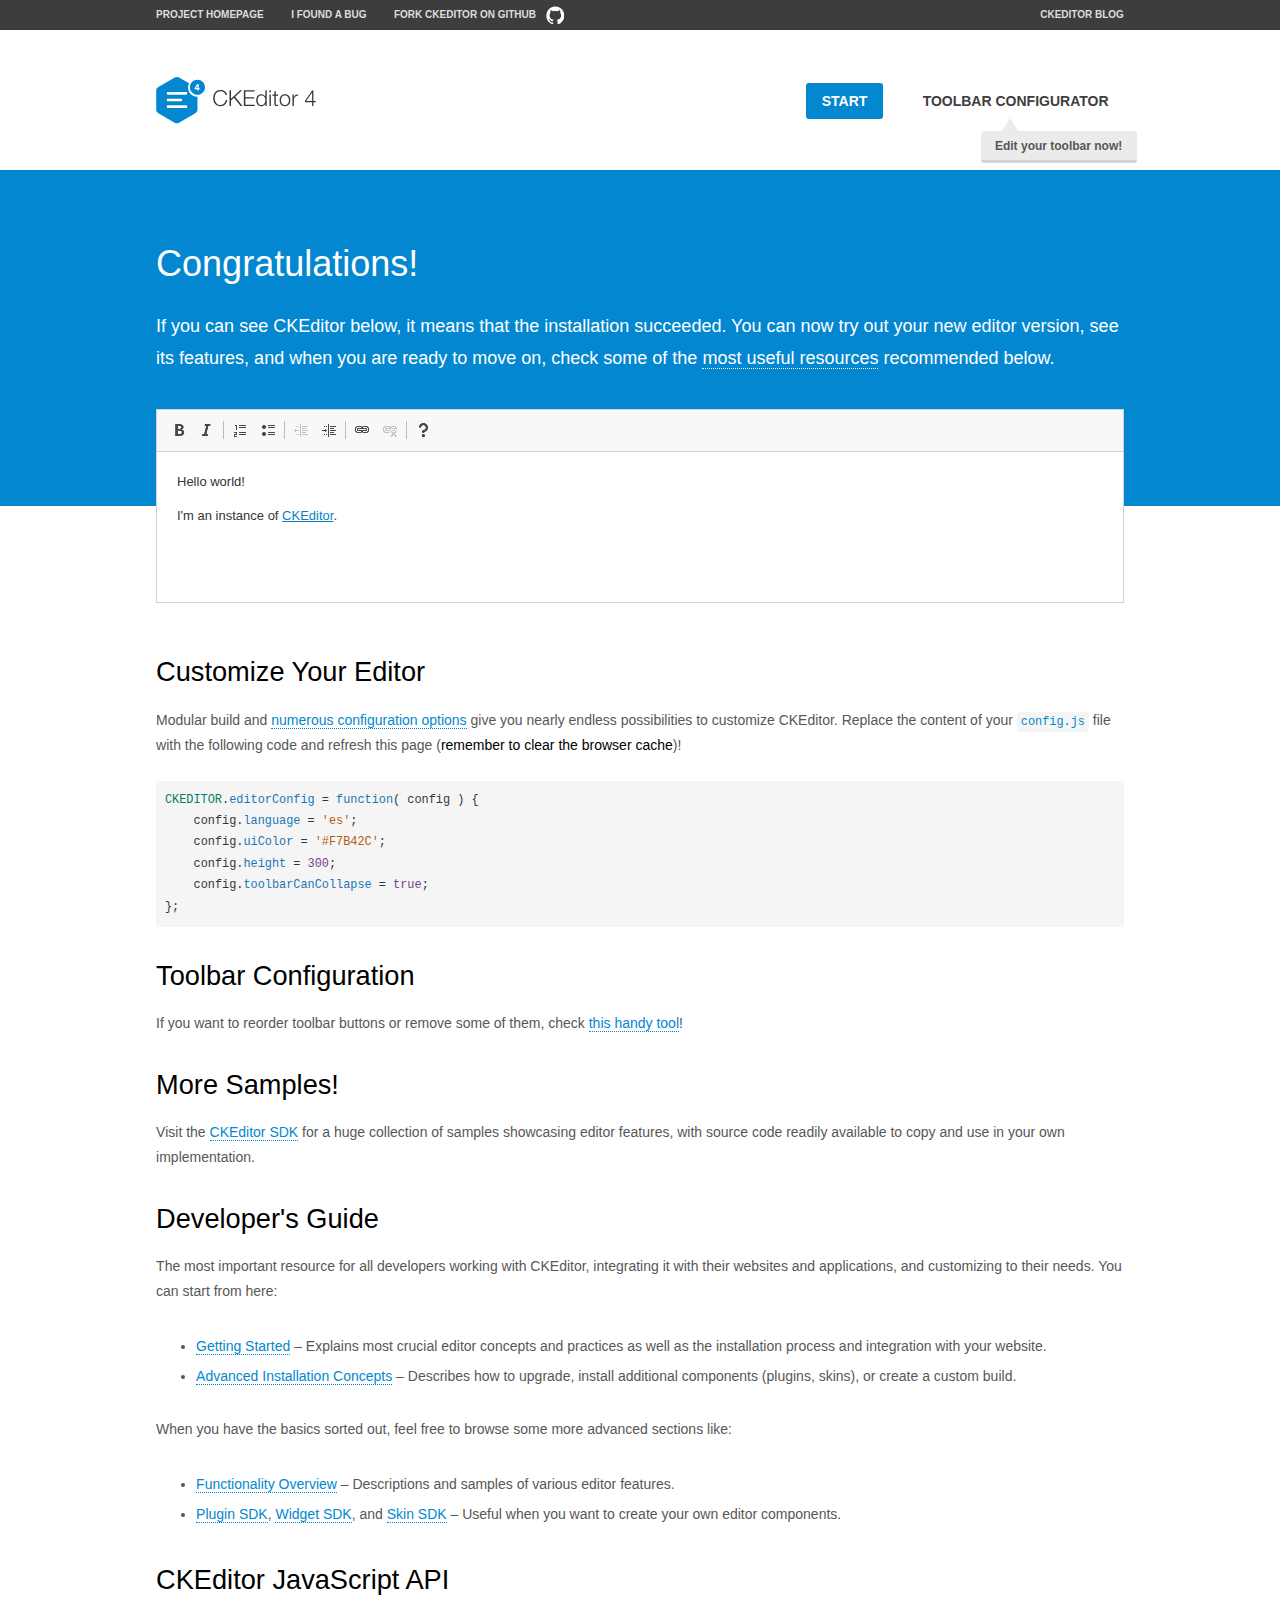
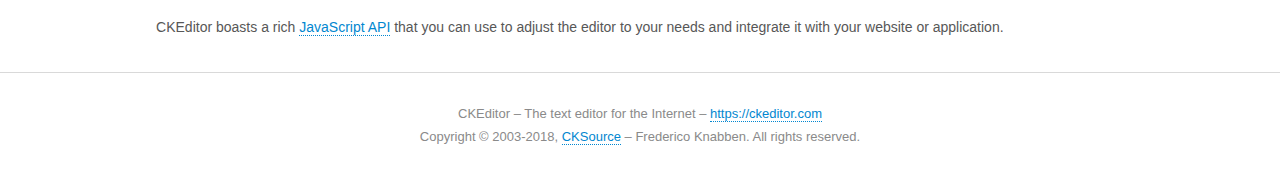
<file: src/main/webapp/ckeditor/samples/index.html>
<!DOCTYPE html>
<!--
Copyright (c) 2003-2018, CKSource - Frederico Knabben. All rights reserved.
For licensing, see LICENSE.md or https://ckeditor.com/legal/ckeditor-oss-license
-->
<html>
<head>
	<meta charset="utf-8">
	<title>CKEditor Sample</title>
	<script src="../ckeditor.js"></script>
	<script src="js/sample.js"></script>
	<link rel="stylesheet" href="css/samples.css">
	<link rel="stylesheet" href="toolbarconfigurator/lib/codemirror/neo.css">
</head>
<body id="main">

<nav class="navigation-a">
	<div class="grid-container">
		<ul class="navigation-a-left grid-width-70">
			<li><a href="https://ckeditor.com/ckeditor-4/">Project Homepage</a></li>
			<li><a href="https://github.com/ckeditor/ckeditor-dev/issues">I found a bug</a></li>
			<li><a href="http://github.com/ckeditor/ckeditor-dev" class="icon-pos-right icon-navigation-a-github">Fork CKEditor on GitHub</a></li>
		</ul>
		<ul class="navigation-a-right grid-width-30">
			<li><a href="https://ckeditor.com/blog/">CKEditor Blog</a></li>
		</ul>
	</div>
</nav>

<header class="header-a">
	<div class="grid-container">
		<h1 class="header-a-logo grid-width-30">
			<a href="index.html"><img src="img/logo.svg" onerror="this.src='img/logo.png'; this.onerror=null;" alt="CKEditor Sample"></a>
		</h1>

		<nav class="navigation-b grid-width-70">
			<ul>
				<li><a href="index.html" class="button-a button-a-background">Start</a></li>
				<li><a href="toolbarconfigurator/index.html" class="button-a">Toolbar configurator <span class="balloon-a balloon-a-nw">Edit your toolbar now!</span></a></li>
			</ul>
		</nav>
	</div>
</header>

<main>
	<div class="adjoined-top">
		<div class="grid-container">
			<div class="content grid-width-100">
				<h1>Congratulations!</h1>
				<p>
					If you can see CKEditor below, it means that the installation succeeded.
					You can now try out your new editor version, see its features, and when you are ready to move on, check some of the <a href="#sample-customize">most useful resources</a> recommended below.
				</p>
			</div>
		</div>
	</div>
	<div class="adjoined-bottom">
		<div class="grid-container">
			<div class="grid-width-100">
				<div id="editor">
					<h1>Hello world!</h1>
					<p>I'm an instance of <a href="https://ckeditor.com">CKEditor</a>.</p>
				</div>
			</div>
		</div>
	</div>

	<div class="grid-container">
		<div class="content grid-width-100">
			<section id="sample-customize">
				<h2>Customize Your Editor</h2>
				<p>Modular build and <a href="https://docs.ckeditor.com/ckeditor4/docs/#!/guide/dev_configuration">numerous configuration options</a> give you nearly endless possibilities to customize CKEditor. Replace the content of your <code><a href="../config.js">config.js</a></code> file with the following code and refresh this page (<strong>remember to clear the browser cache</strong>)!</p>
		<pre class="cm-s-neo CodeMirror"><code><span style="padding-right: 0.1px;"><span class="cm-variable">CKEDITOR</span>.<span class="cm-property">editorConfig</span> <span class="cm-operator">=</span> <span class="cm-keyword">function</span>( <span class="cm-def">config</span> ) {</span>
<span style="padding-right: 0.1px;"><span class="cm-tab">	</span><span class="cm-variable-2">config</span>.<span class="cm-property">language</span> <span class="cm-operator">=</span> <span class="cm-string">'es'</span>;</span>
<span style="padding-right: 0.1px;"><span class="cm-tab">	</span><span class="cm-variable-2">config</span>.<span class="cm-property">uiColor</span> <span class="cm-operator">=</span> <span class="cm-string">'#F7B42C'</span>;</span>
<span style="padding-right: 0.1px;"><span class="cm-tab">	</span><span class="cm-variable-2">config</span>.<span class="cm-property">height</span> <span class="cm-operator">=</span> <span class="cm-number">300</span>;</span>
<span style="padding-right: 0.1px;"><span class="cm-tab">	</span><span class="cm-variable-2">config</span>.<span class="cm-property">toolbarCanCollapse</span> <span class="cm-operator">=</span> <span class="cm-atom">true</span>;</span>
<span style="padding-right: 0.1px;">};</span></code></pre>
			</section>

			<section>
				<h2>Toolbar Configuration</h2>
				<p>If you want to reorder toolbar buttons or remove some of them, check <a href="toolbarconfigurator/index.html">this handy tool</a>!</p>
			</section>

			<section>
				<h2>More Samples!</h2>
				<p>Visit the <a href="https://sdk.ckeditor.com">CKEditor SDK</a> for a huge collection of samples showcasing editor features, with source code readily available to copy and use in your own implementation.</p>
			</section>

			<section>
				<h2>Developer's Guide</h2>
				<p>The most important resource for all developers working with CKEditor, integrating it with their websites and applications, and customizing to their needs. You can start from here:</p>
				<ul>
					<li><a href="https://docs.ckeditor.com/ckeditor4/docs/#!/guide/dev_installation">Getting Started</a> &ndash; Explains most crucial editor concepts and practices as well as the installation process and integration with your website.</li>
					<li><a href="https://docs.ckeditor.com/ckeditor4/docs/#!/guide/dev_advanced_installation">Advanced Installation Concepts</a> &ndash; Describes how to upgrade, install additional components (plugins, skins), or create a custom build.</li>
				</ul>
					<p>When you have the basics sorted out, feel free to browse some more advanced sections like:</p>
				<ul>
					<li><a href="https://docs.ckeditor.com/ckeditor4/docs/#!/guide/dev_features">Functionality Overview</a> &ndash; Descriptions and samples of various editor features.</li>
					<li><a href="https://docs.ckeditor.com/ckeditor4/docs/#!/guide/plugin_sdk_intro">Plugin SDK</a>, <a href="https://docs.ckeditor.com/ckeditor4/docs/#!/guide/widget_sdk_intro">Widget SDK</a>, and <a href="https://docs.ckeditor.com/ckeditor4/docs/#!/guide/skin_sdk_intro">Skin SDK</a> &ndash; Useful when you want to create your own editor components.</li>
				</ul>
			</section>

			<section>
				<h2>CKEditor JavaScript API</h2>
				<p>CKEditor boasts a rich <a href="https://docs.ckeditor.com/ckeditor4/docs/#!/api">JavaScript API</a> that you can use to adjust the editor to your needs and integrate it with your website or application.</p>
			</section>
		</div>
	</div>
</main>

<footer class="footer-a grid-container">
	<div class="grid-container">
		<p class="grid-width-100">
			CKEditor &ndash; The text editor for the Internet &ndash; <a class="samples" href="https://ckeditor.com/">https://ckeditor.com</a>
		</p>
		<p class="grid-width-100" id="copy">
			Copyright &copy; 2003-2018, <a class="samples" href="https://cksource.com/">CKSource</a> &ndash; Frederico Knabben. All rights reserved.
		</p>
	</div>
</footer>
<script>
	initSample();
</script>

</body>
</html>
</file>
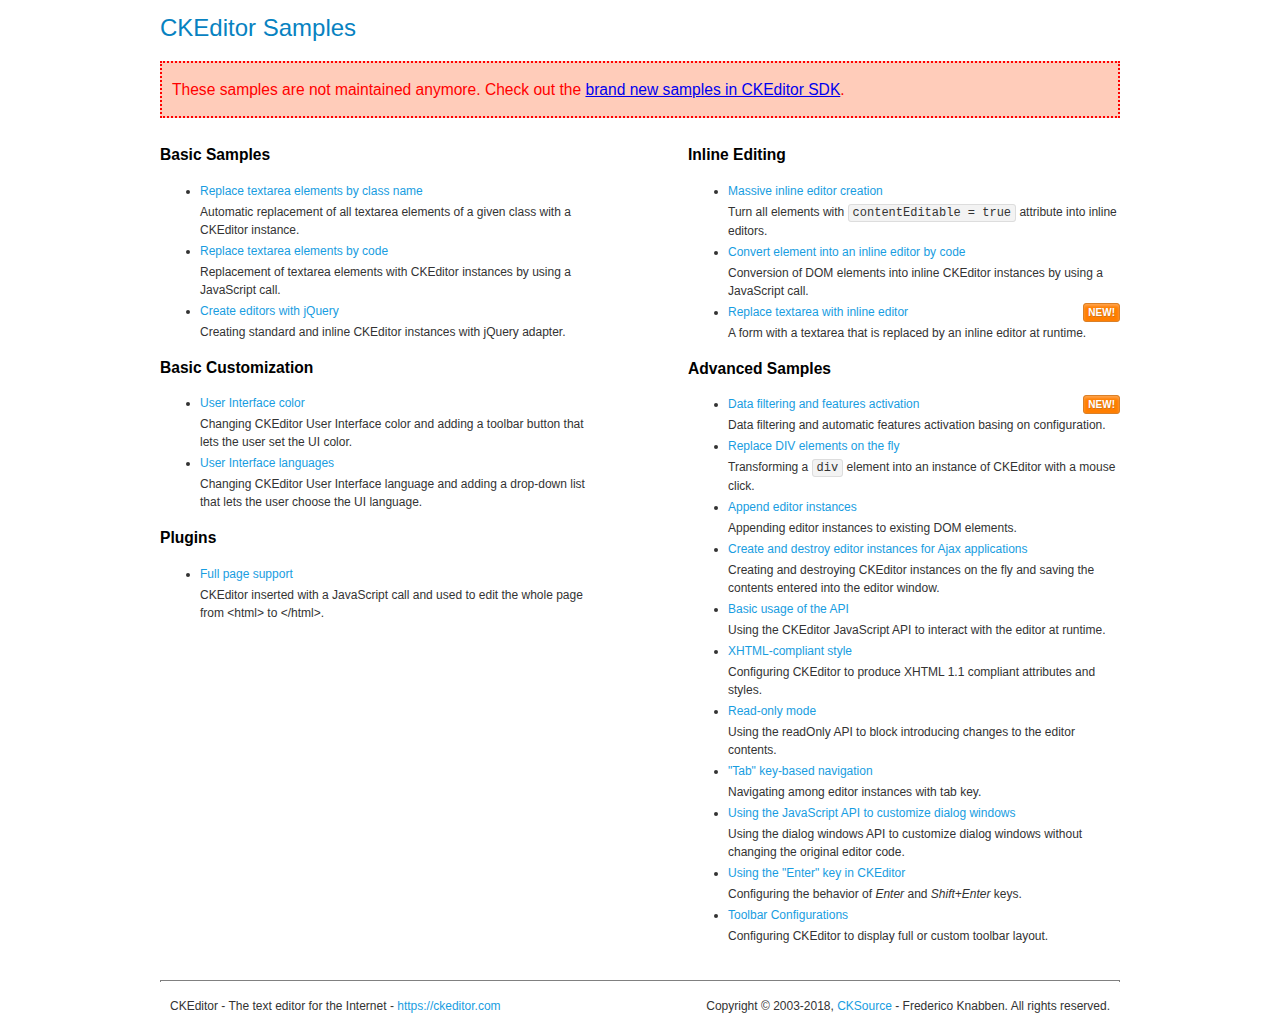
<file: src/main/webapp/ckeditor/samples/old/index.html>
<!DOCTYPE html>
<!--
Copyright (c) 2003-2018, CKSource - Frederico Knabben. All rights reserved.
For licensing, see LICENSE.md or https://ckeditor.com/legal/ckeditor-oss-license
-->
<html>
<head>
	<meta charset="utf-8">
	<title>CKEditor Samples</title>
	<link rel="stylesheet" href="sample.css">
</head>
<body>
	<h1 class="samples">
		CKEditor Samples
	</h1>
	<div class="warning deprecated">
		These samples are not maintained anymore. Check out the <a href="https://sdk.ckeditor.com/">brand new samples in CKEditor SDK</a>.
	</div>
	<div class="twoColumns">
		<div class="twoColumnsLeft">
			<h2 class="samples">
				Basic Samples
			</h2>
			<dl class="samples">
				<dt><a class="samples" href="replacebyclass.html">Replace textarea elements by class name</a></dt>
				<dd>Automatic replacement of all textarea elements of a given class with a CKEditor instance.</dd>

				<dt><a class="samples" href="replacebycode.html">Replace textarea elements by code</a></dt>
				<dd>Replacement of textarea elements with CKEditor instances by using a JavaScript call.</dd>

				<dt><a class="samples" href="jquery.html">Create editors with jQuery</a></dt>
				<dd>Creating standard and inline CKEditor instances with jQuery adapter.</dd>
			</dl>

			<h2 class="samples">
				Basic Customization
			</h2>
			<dl class="samples">
				<dt><a class="samples" href="uicolor.html">User Interface color</a></dt>
				<dd>Changing CKEditor User Interface color and adding a toolbar button that lets the user set the UI color.</dd>

				<dt><a class="samples" href="uilanguages.html">User Interface languages</a></dt>
				<dd>Changing CKEditor User Interface language and adding a drop-down list that lets the user choose the UI language.</dd>
			</dl>


			<h2 class="samples">Plugins</h2>
<dl class="samples">
<dt><a class="samples" href="wysiwygarea/fullpage.html">Full page support</a></dt>
<dd>CKEditor inserted with a JavaScript call and used to edit the whole page from &lt;html&gt; to &lt;/html&gt;.</dd>
</dl>
		</div>
		<div class="twoColumnsRight">
			<h2 class="samples">
				Inline Editing
			</h2>
			<dl class="samples">
				<dt><a class="samples" href="inlineall.html">Massive inline editor creation</a></dt>
				<dd>Turn all elements with <code>contentEditable = true</code> attribute into inline editors.</dd>

				<dt><a class="samples" href="inlinebycode.html">Convert element into an inline editor by code</a></dt>
				<dd>Conversion of DOM elements into inline CKEditor instances by using a JavaScript call.</dd>

				<dt><a class="samples" href="inlinetextarea.html">Replace textarea with inline editor</a> <span class="new">New!</span></dt>
				<dd>A form with a textarea that is replaced by an inline editor at runtime.</dd>

				
			</dl>

			<h2 class="samples">
				Advanced Samples
			</h2>
			<dl class="samples">
				<dt><a class="samples" href="datafiltering.html">Data filtering and features activation</a> <span class="new">New!</span></dt>
				<dd>Data filtering and automatic features activation basing on configuration.</dd>

				<dt><a class="samples" href="divreplace.html">Replace DIV elements on the fly</a></dt>
				<dd>Transforming a <code>div</code> element into an instance of CKEditor with a mouse click.</dd>

				<dt><a class="samples" href="appendto.html">Append editor instances</a></dt>
				<dd>Appending editor instances to existing DOM elements.</dd>

				<dt><a class="samples" href="ajax.html">Create and destroy editor instances for Ajax applications</a></dt>
				<dd>Creating and destroying CKEditor instances on the fly and saving the contents entered into the editor window.</dd>

				<dt><a class="samples" href="api.html">Basic usage of the API</a></dt>
				<dd>Using the CKEditor JavaScript API to interact with the editor at runtime.</dd>

				<dt><a class="samples" href="xhtmlstyle.html">XHTML-compliant style</a></dt>
				<dd>Configuring CKEditor to produce XHTML 1.1 compliant attributes and styles.</dd>

				<dt><a class="samples" href="readonly.html">Read-only mode</a></dt>
				<dd>Using the readOnly API to block introducing changes to the editor contents.</dd>

				<dt><a class="samples" href="tabindex.html">"Tab" key-based navigation</a></dt>
				<dd>Navigating among editor instances with tab key.</dd>


				
<dt><a class="samples" href="dialog/dialog.html">Using the JavaScript API to customize dialog windows</a></dt>
<dd>Using the dialog windows API to customize dialog windows without changing the original editor code.</dd>

<dt><a class="samples" href="enterkey/enterkey.html">Using the &quot;Enter&quot; key in CKEditor</a></dt>
<dd>Configuring the behavior of <em>Enter</em> and <em>Shift+Enter</em> keys.</dd>

<dt><a class="samples" href="toolbar/toolbar.html">Toolbar Configurations</a></dt>
<dd>Configuring CKEditor to display full or custom toolbar layout.</dd>

			</dl>
		</div>
	</div>
	<div id="footer">
		<hr>
		<p>
			CKEditor - The text editor for the Internet - <a class="samples" href="https://ckeditor.com/">https://ckeditor.com</a>
		</p>
		<p id="copy">
			Copyright &copy; 2003-2018, <a class="samples" href="https://cksource.com/">CKSource</a> - Frederico Knabben. All rights reserved.
		</p>
	</div>
</body>
</html>
</file>
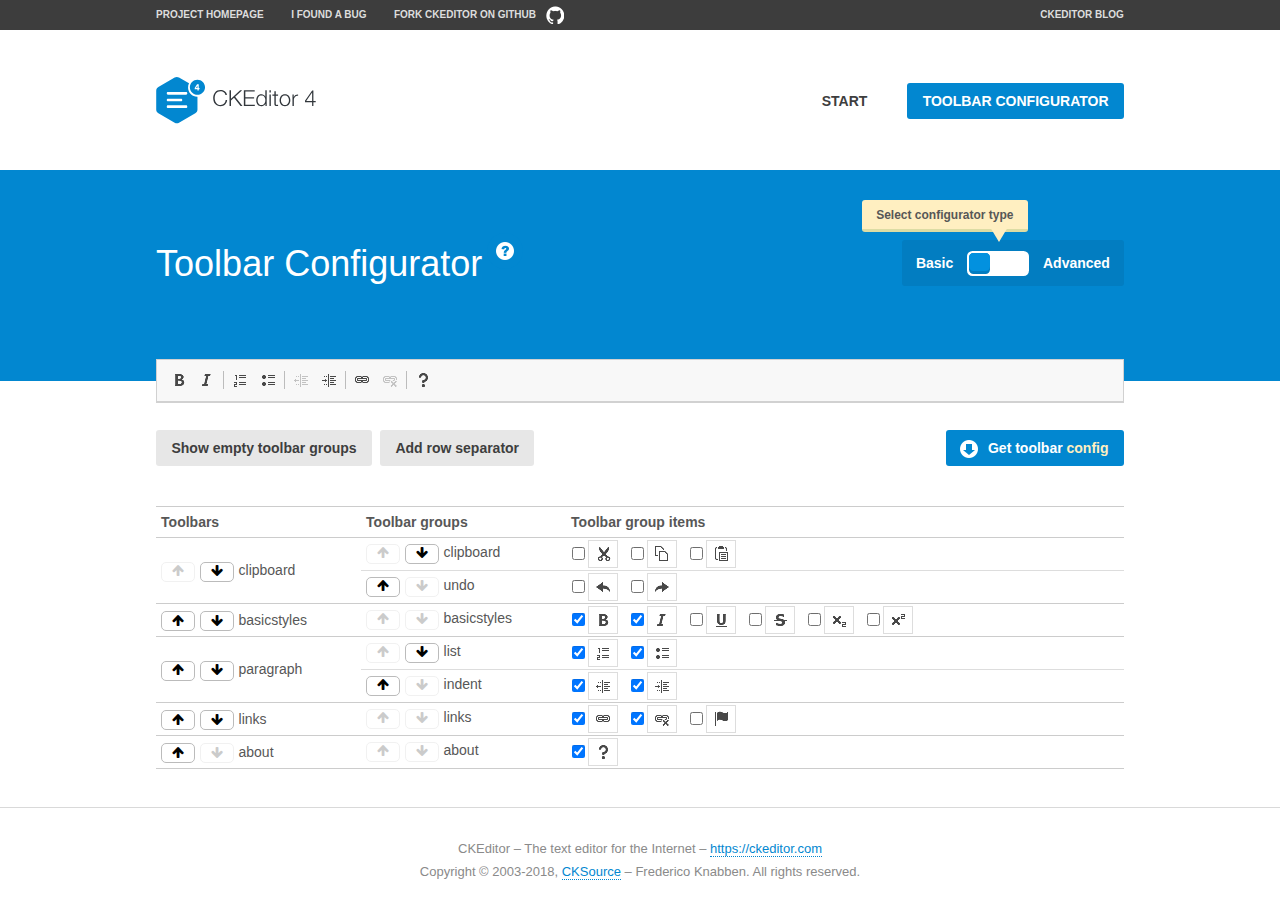
<file: src/main/webapp/ckeditor/samples/toolbarconfigurator/index.html>
<!DOCTYPE html>
<!--
Copyright (c) 2003-2018, CKSource - Frederico Knabben. All rights reserved.
For licensing, see LICENSE.md or https://ckeditor.com/legal/ckeditor-oss-license
-->
<!--[if IE 8]><html class="ie8"><![endif]-->
<!--[if gt IE 8]><html><![endif]-->
<!--[if !IE]><!--><html><!--<![endif]-->
<head>
	<meta charset="utf-8">
	<title>Toolbar Configurator</title>
	<script src="../../ckeditor.js"></script>
	<script>
		if ( CKEDITOR.env.ie && CKEDITOR.env.version < 9 )
			CKEDITOR.tools.enableHtml5Elements( document );
	</script>
	<link rel="stylesheet" href="lib/codemirror/codemirror.css">
	<link rel="stylesheet" href="lib/codemirror/show-hint.css">
	<link rel="stylesheet" href="lib/codemirror/neo.css">
	<link rel="stylesheet" href="css/fontello.css">
	<link rel="stylesheet" href="../css/samples.css">
</head>
<body id="toolbar">

<nav class="navigation-a">
	<div class="grid-container">
		<ul class="navigation-a-left grid-width-70">
			<li><a href="https://ckeditor.com/ckeditor-4/">Project Homepage</a></li>
			<li><a href="https://github.com/ckeditor/ckeditor-dev/issues">I found a bug</a></li>
			<li><a href="http://github.com/ckeditor/ckeditor-dev" class="icon-pos-right icon-navigation-a-github">Fork CKEditor on GitHub</a></li>
		</ul>
		<ul class="navigation-a-right grid-width-30">
			<li><a href="https://ckeditor.com/blog/">CKEditor Blog</a></li>
		</ul>
	</div>
</nav>

<header class="header-a">
	<div class="grid-container">
		<h1 class="header-a-logo grid-width-30">
			<a href="../index.html"><img src="../img/logo.svg" onerror="this.src='../img/logo.png'; this.onerror=null;" alt="CKEditor Logo"></a>
		</h1>
		<nav class="navigation-b grid-width-70">
			<ul>
				<li><a href="../index.html"  class="button-a">Start</a></li>
				<li><a href="index.html"  class="button-a button-a-background">Toolbar configurator</a></li>
			</ul>
		</nav>
	</div>
</header>

<main>
	<div class="adjoined-top">
		<div class="grid-container">
			<div class="content grid-width-100">
				<div class="grid-container-nested">
					<h1 class="grid-width-60">
						Toolbar Configurator
						<a href="#help-content" type="button" title="Configurator help" id="help" class="button-a button-a-background button-a-no-text icon-pos-left icon-question-mark">Help</a>
					</h1>

					<div class="grid-width-40 grid-switch-magic">
						<div class="switch">
							<span class="balloon-a balloon-a-se">Select configurator type</span>
							<input type="radio" name="radio" data-num="1" id="radio-basic" />
							<input type="radio" name="radio" data-num="2" id="radio-advanced" />
							<label data-for="1" for="radio-basic">Basic</label>
							<span class="switch-inner">
								<span class="handler"></span>
							</span>
							<label data-for="2" for="radio-advanced">Advanced</label>
						</div>
					</div>
				</div>
			</div>
		</div>
	</div>
	<div class="adjoined-bottom">
		<div class="grid-container">
			<div class="grid-width-100">
				<div class="editors-container">
					<div id="editor-basic"></div>
					<div id="editor-advanced"></div>
				</div>
			</div>
		</div>
	</div>

	<div class="grid-container configurator">
		<div class="content grid-width-100">
			<div class="configurator">
				<div>
					<div id="toolbarModifierWrapper"></div>
				</div>
			</div>
		</div>
	</div>

	<div id="help-content">
		<div class="grid-container">
			<div class="grid-width-100">
				<h2>What Am I Doing Here?</h2>

				<div class="grid-container grid-container-nested">
					<div class="basic">
						<div class="grid-width-50">
							<p>Arrange <a href="https://docs.ckeditor.com/ckeditor4/docs/#!/api/CKEDITOR.config-cfg-toolbarGroups">toolbar groups</a>, toggle <a href="https://docs.ckeditor.com/ckeditor4/docs/#!/api/CKEDITOR.config-cfg-removeButtons">button visibility</a> according to your needs and get your toolbar configuration.</p>
							<p>You can replace the content of the <a href="../../config.js"><code>config.js</code></a> file with the generated configuration. If you already set some configuration options you will need to merge both configurations.</p>
						</div>
						<div class="grid-width-50">
							<p>Read more about different ways of <a href="https://docs.ckeditor.com/ckeditor4/docs/#!/guide/dev_configuration">setting configuration</a> and do not forget about <strong>clearing browser cache</strong>.</p>
							<p>Arranging toolbar groups is the recommended way of configuring the toolbar, but if you need more freedom you can use the <a href="#advanced">advanced configurator</a>.</p>
						</div>
					</div>
					<div class="advanced" style="display: none;">
						<div class="grid-width-50">
							<p>With this code editor you can edit your <a href="https://docs.ckeditor.com/ckeditor4/docs/#!/api/CKEDITOR.config-cfg-toolbar">toolbar configuration</a> live.</p>
							<p>You can replace the content of the <a href="../../config.js"><code>config.js</code></a> file with the generated configuration. If you already set some configuration options you will need to merge both configurations.</p>
						</div>
						<div class="grid-width-50">
							<p>Read more about different ways of <a href="https://docs.ckeditor.com/ckeditor4/docs/#!/guide/dev_configuration">setting configuration</a> and do not forget about <strong>clearing browser cache</strong>.</p>
						</div>
					</div>
				</div>

				<p class="grid-container grid-container-nested">
					<button type="button" class="help-content-close grid-width-100 button-a button-a-background">Got it. Let's play!</button>
				</p>
			</div>
		</div>
	</div>
</main>

<footer class="footer-a grid-container">
	<p class="grid-width-100">
		CKEditor &ndash; The text editor for the Internet &ndash; <a class="samples" href="https://ckeditor.com/">https://ckeditor.com</a>
	</p>
	<p class="grid-width-100" id="copy">
		Copyright &copy; 2003-2018, <a class="samples" href="https://cksource.com/">CKSource</a> &ndash; Frederico Knabben. All rights reserved.
	</p>
</footer>

<script src="lib/codemirror/codemirror.js"></script>
<script src="lib/codemirror/javascript.js"></script>
<script src="lib/codemirror/show-hint.js"></script>

<script src="js/fulltoolbareditor.js"></script>
<script src="js/abstracttoolbarmodifier.js"></script>
<script src="js/toolbarmodifier.js"></script>
<script src="js/toolbartextmodifier.js"></script>
<script src="../js/sf.js"></script>

<script>
	( function() {
		'use strict';

		var mode = ( window.location.hash.substr( 1 ) === 'advanced' ) ? 'advanced' : 'basic',
			configuratorSection = CKEDITOR.document.findOne( 'main > .grid-container.configurator' ),
			basicInstruction = CKEDITOR.document.findOne( '#help-content .basic' ),
			advancedInstruction = CKEDITOR.document.findOne( '#help-content .advanced' ),

			// Configurator mode switcher.
			modeSwitchBasic = CKEDITOR.document.getById( 'radio-basic' ),
			modeSwitchAdvanced = CKEDITOR.document.getById( 'radio-advanced' );

		// Initial setup
		function updateSwitcher() {
			if ( mode === 'advanced' ) {
				modeSwitchAdvanced.$.checked = true;
			} else {
				modeSwitchBasic.$.checked = true;
			}
		}

		updateSwitcher();

		CKEDITOR.document.getWindow().on( 'hashchange', function( e ) {
			var hash = window.location.hash.substr( 1 );
			if ( !( hash === 'advanced' || hash === 'basic' ) ) {
				return;
			}
			mode = hash;
			onToolbarsDone( mode );
		} );

		CKEDITOR.document.getWindow().on( 'resize', function() {
			updateToolbar( ( mode === 'basic' ? toolbarModifier : toolbarTextModifier )[ 'editorInstance' ] );
		} );

		function onRefresh( modifier ) {
			modifier = modifier || this;

			if ( mode === 'basic' && modifier instanceof ToolbarConfigurator.ToolbarTextModifier ) {
				return;
			}

			// CodeMirror container becomes visible, so we need to refresh and to avoid rendering problems.
			if ( mode === 'advanced' && modifier instanceof ToolbarConfigurator.ToolbarTextModifier ) {
				modifier.codeContainer.refresh();
			}

			updateToolbar( modifier.editorInstance );
		}

		function updateToolbar( editor ) {
			var editorContainer = editor.container;

			// Not always editor is loaded.
			if ( !editorContainer ) {
				return;
			}

			var displayStyle = editorContainer.getStyle( 'display' );

			editorContainer.setStyle( 'display', 'block' );

			var newHeight = editorContainer.getSize( 'height' );

			var newMarginTop = parseInt( editorContainer.getComputedStyle( 'margin-top' ), 10 );
			newMarginTop = ( isNaN( newMarginTop ) ? 0 : Number( newMarginTop ) );

			var newMarginBottom = parseInt( editorContainer.getComputedStyle( 'margin-bottom' ), 10 );
			newMarginBottom = ( isNaN( newMarginBottom ) ? 0 : Number( newMarginBottom ) );

			var result = newHeight + newMarginTop + newMarginBottom;

			editorContainer.setStyle( 'display', displayStyle );

			editor.container.getAscendant( 'div' ).setStyle( 'height', result + 'px' );
		}

		var toolbarModifier = new ToolbarConfigurator.ToolbarModifier( 'editor-basic' );

		var done = 0;
		toolbarModifier.init( onToolbarInit );
		toolbarModifier.onRefresh = onRefresh;

		CKEDITOR.document.getById( 'toolbarModifierWrapper' ).append( toolbarModifier.mainContainer );

		var toolbarTextModifier = new ToolbarConfigurator.ToolbarTextModifier( 'editor-advanced' );
		toolbarTextModifier.init( onToolbarInit );
		toolbarTextModifier.onRefresh = onRefresh;

		function onToolbarInit() {
			if ( ++done === 2 ) {
				onToolbarsDone();

				positionSticky.watch( CKEDITOR.document.findOne( '.toolbar' ), function() {
					return mode === 'advanced';
				} );
			}
		}

		function onToolbarsDone() {
			if ( mode === 'basic' ) {
				toggleModeBasic( false );
			} else {
				toggleModeAdvanced( false );
			}

			updateSwitcher();

			setTimeout( function() {
				CKEDITOR.document.findOne( '.editors-container' ).addClass( 'active' );
				CKEDITOR.document.findOne( '#toolbarModifierWrapper' ).addClass( 'active' );
			}, 200 );
		}

		CKEDITOR.document.getById( 'toolbarModifierWrapper' ).append( toolbarTextModifier.mainContainer );

		function toogleModeSwitch( onElement, offElement, onModifier, offModifier ) {
			onElement.addClass( 'fancy-button-active' );
			offElement.removeClass( 'fancy-button-active' );

			onModifier.showUI();
			offModifier.hideUI();
		}

		function toggleModeBasic( callOnRefresh ) {
			callOnRefresh = ( callOnRefresh !== false );
			mode = 'basic';
			window.location.hash = '#basic';
			toogleModeSwitch( modeSwitchBasic, modeSwitchAdvanced, toolbarModifier, toolbarTextModifier );

			configuratorSection.removeClass( 'freed-width' );
			basicInstruction.show();
			advancedInstruction.hide();

			callOnRefresh && onRefresh( toolbarModifier );
		}

		function toggleModeAdvanced( callOnRefresh ) {
			callOnRefresh = ( callOnRefresh !== false );
			mode = 'advanced';
			window.location.hash = '#advanced';
			toogleModeSwitch( modeSwitchAdvanced, modeSwitchBasic, toolbarTextModifier, toolbarModifier );

			configuratorSection.addClass( 'freed-width' );
			advancedInstruction.show();
			basicInstruction.hide();

			callOnRefresh && onRefresh( toolbarTextModifier );
		}

		modeSwitchBasic.on( 'click', toggleModeBasic );
		modeSwitchAdvanced.on( 'click', toggleModeAdvanced );

		//
		// Position:sticky for the toolbar.
		//

		// Will make elements behave like they were styled with position:sticky.
		var positionSticky = {
			// Store object: {
			// 		element: CKEDITOR.dom.element, // Element which will float.
			// 		placeholder: CKEDITOR.dom.element, // Placeholder which is place to prevent page bounce.
			// 		isFixed: boolean // Whether element float now.
			// }
			watched: [],

			active: [],

			staticContainer: null,

			init: function() {
				var element = CKEDITOR.dom.element.createFromHtml(
					'<div class="staticContainer">' +
						'<div class="grid-container" >' +
							'<div class="grid-width-100">' +
								'<div class="inner"></div>' +
							'</div>' +
						'</div>' +
					'</div>' );

				this.staticContainer = element.findOne( '.inner' );

				CKEDITOR.document.getBody().append( element );
			},

			watch: function( element, preventFunc ) {
				this.watched.push( {
					element: element,
					placeholder: new CKEDITOR.dom.element( 'div' ),
					isFixed: false,
					preventFunc: preventFunc
				} );
			},

			checkAll: function() {
				for ( var i = 0; i < this.watched.length; i++ ) {
					this.check( this.watched[ i ] );
				}
			},

			check: function( element ) {
				var isFixed = element.isFixed;
				var shouldBeFixed = this.shouldBeFixed( element );

				// Nothing to be done.
				if ( isFixed === shouldBeFixed ) {
					return;
				}

				var placeholder = element.placeholder;

				if ( isFixed ) {
					// Unfixing.

					element.element.insertBefore( placeholder );
					placeholder.remove();

					element.element.removeStyle( 'margin' );

					this.active.splice( CKEDITOR.tools.indexOf( this.active, element ), 1 );

				} else {
					// Fixing.
					placeholder.setStyle( 'width', element.element.getSize( 'width' ) + 'px' );
					placeholder.setStyle( 'height', element.element.getSize( 'height' ) + 'px' );
					placeholder.setStyle( 'margin-bottom', element.element.getComputedStyle( 'margin-bottom' ) );
					placeholder.setStyle( 'display', element.element.getComputedStyle( 'display' ) );
					placeholder.insertAfter( element.element );

					this.staticContainer.append( element.element );

					this.active.push( element );
				}

				element.isFixed = !element.isFixed;
			},

			shouldBeFixed: function( element ) {
				if ( element.preventFunc && element.preventFunc() ) {
					return false;
				}

				// If element is already fixed we are checking it's placeholder.
				var related = ( element.isFixed ? element.placeholder : element.element ),
					clientRect = related.$.getBoundingClientRect(),
					staticHeight = this.staticContainer.getSize('height' ),
					elemHeight = element.element.getSize( 'height' );

				if ( element.isFixed ) {
					return ( clientRect.top + elemHeight < staticHeight );
				} else {
					return ( clientRect.top < staticHeight );
				}
			}
		};

		positionSticky.init();

		CKEDITOR.document.getWindow().on( 'scroll',
			new CKEDITOR.tools.eventsBuffer( 100, positionSticky.checkAll, positionSticky ).input
		);

		// Make the toolbar sticky.
		positionSticky.watch( CKEDITOR.document.findOne( '.editors-container' ) );

		// Help button and help-content.
		( function() {
			var helpButton = CKEDITOR.document.getById( 'help' ),
				helpContent = CKEDITOR.document.getById( 'help-content' );

			// Don't show help button on IE8 because it's unsupported by Pico Modal.
			if ( CKEDITOR.env.ie && CKEDITOR.env.version == 8 ) {
				helpButton.hide();
			} else {
				// Display help modal when the button is clicked.
				helpButton.on( 'click', function( evt ) {
					SF.modal( {
						// Clone modal content from DOM.
						content: helpContent.getHtml(),

						afterCreate: function( modal ) {
							// Enable modal content button to close the modal.
							new CKEDITOR.dom.element( modal.modalElem() ).findOne( '.help-content-close' ).once( 'click', modal.close );
						}
					} ).show();
				} );
			}
		} )();
	} )();
</script>
</body>
</html>
</file>
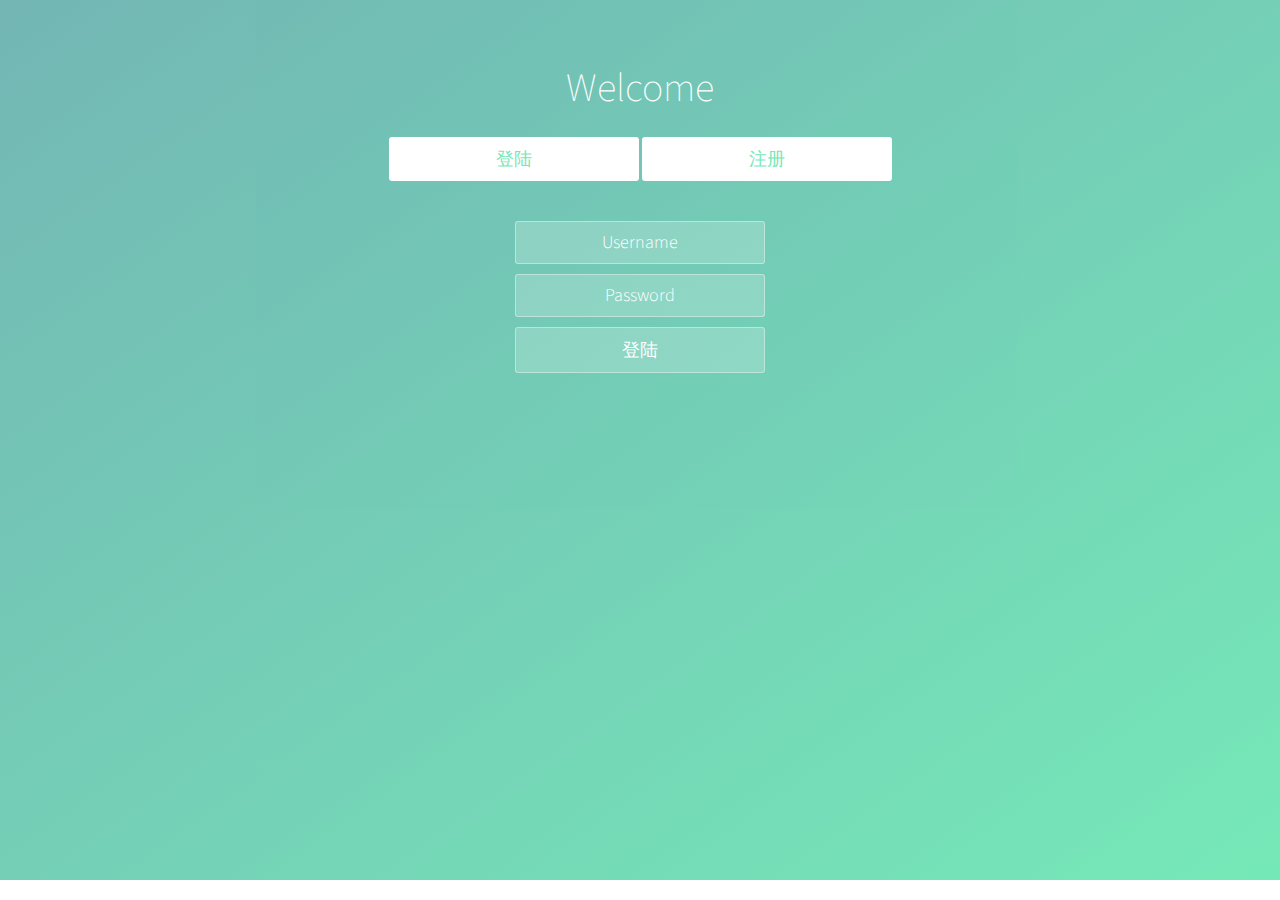
<file: src/main/webapp/lo_gin.html>
﻿<!DOCTYPE html>
<html lang="en">
<head>
	<meta charset="UTF-8">
	<title>登录</title>
	<link rel="stylesheet" type="text/css" href="css/login.css">
	<script src="js/jquery-2.1.0.min.js" type="text/javascript"></script>
	<script src="js/paging.js" type="text/javascript"></script>
	<script src="js/validate/jquery.validate.min.js" type="text/javascript"></script>
	<script src="js/validate/messages_zh.js" type="text/javascript"></script>
	<script>
		$(function () {
			$("#registered input[name='username']").blur(function () {
			    var name=$(this).val();
				$.ajax({
					type:"post",
					url:"/Newsbbs/ajaxServlet",
					data:"name="+name
				})
            });
			$("#login-submit").click(function () {
				var name=$("#login input[name='username']").val();
				var password=$("#login input[name='password']").val();
				$.ajax({
					type:'post',
                    url:'/Newsbbs/loginServlet',
					dataType:'json',
					data:"name="+name+"&password="+password,
					success:function (data) {
                        if (data.hasOwnProperty("Nullerror")){
                            alert("用户名密码不能为空");
                        }else if(data.hasOwnProperty("Usererror")){
                            alert("用户不存在，请注册");
                        }
                    }
				})
            });
            $("#register-submit").click(function () {
                var name=$("#registered input[name='username']").val();
                var password=$("#registered input[name='password']").val();
                var email=$("#registered input[name='email']").val();
                $.ajax({
                    type:"post",
                    url:"/Newsbbs/ajaxServlet",
                    data:"name="+name+"&password="+password+"&email="+email,
					success:function (data) {
						if (data.hasOwnProperty("Nullerror")){
						    alert("用户名密码不能为空");
						}else if(data.hasOwnProperty("Usererror")){
						    alert("用户不存在，请注册");
						}
                    }
                })
            });
        })

	</script>
</head>
<body>
<div class="htmleaf-container">
	<div class="wrapper">
		<div class="container">
			<h1>Welcome</h1>
			<form class="form">
				<button type="button" id="login_button" onclick="showchange(this)">登陆</button>
				<button type="button" id="register_button" onclick="showchange(this)">注册</button>
			</form>
			<form class="form" onsubmit="return false" id="login" action="##" >
				<input type="text" placeholder="Username" name="username">
				<input type="password" placeholder="Password" name="password">
				<input type="submit" id="login-submit" value="登陆"/>
			</form>
			<form class="form" id="registered" action="/##" onsubmit="return false"  style="display: none">
				<input type="text" placeholder="Username" name="username">
				<input type="password" placeholder="Password" name="password">
				<input type="password" placeholder="repassword" name="repassword">
				<input type="text" placeholder="email" name="email">
				<input type="submit" id="register-submit" value="确定"/>
			</form>
		</div>

	</div>

</div>

</div>
</body>
</html>
</file>
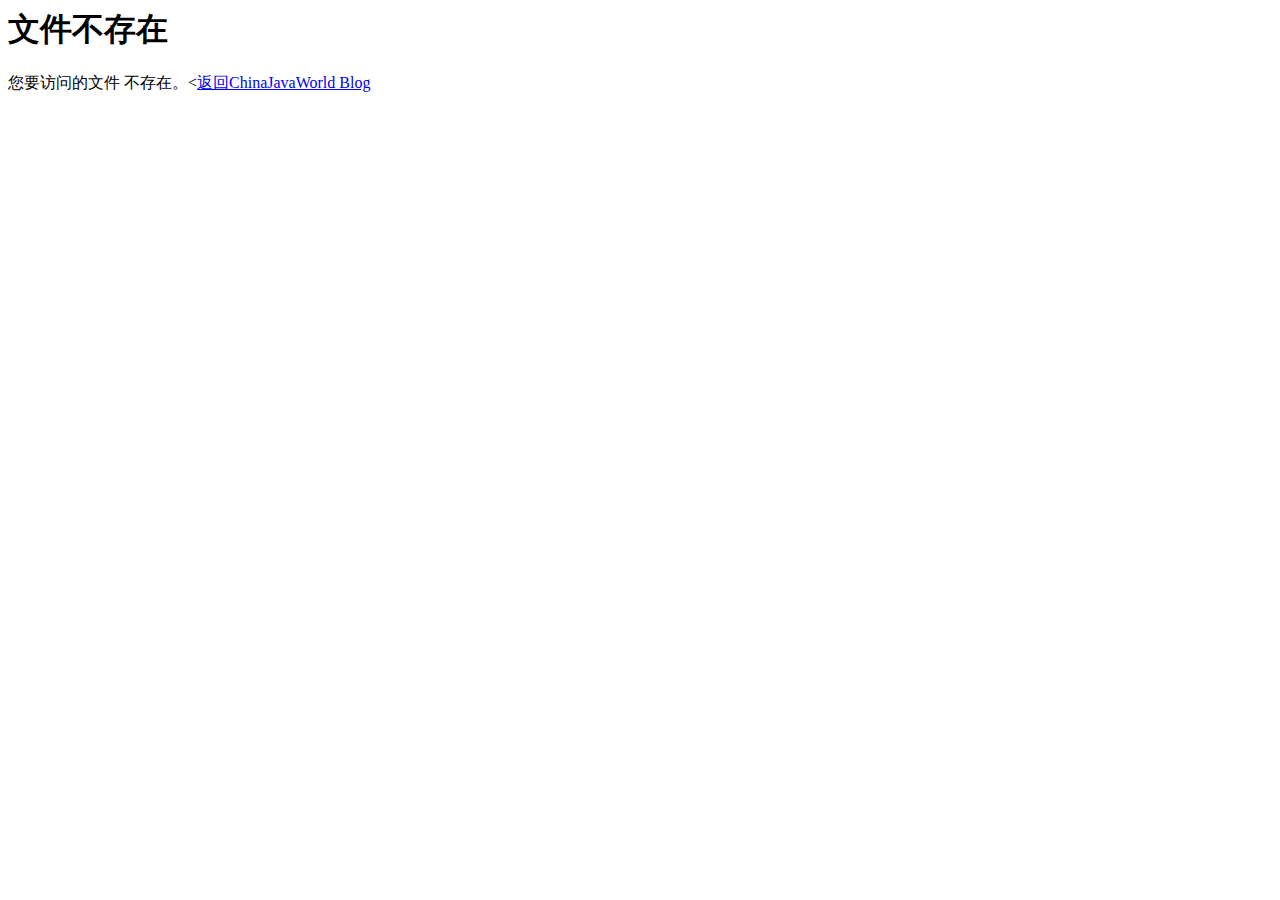
<file: src/main/webapp/images/bloginbbs_data/blt_ars_black.htm>
<html>
<head>
<meta http-equiv="Content-Type" content="text/html; charset=GBK">
<title>������</title>
</head>
<body>
<h1>�ļ�������</h1>

��Ҫ���ʵ��ļ�
�����ڡ�<<a href="/">����ChinaJavaWorld Blog</a>
                                                                                                      
                                                   
</body>
</html>
</file>
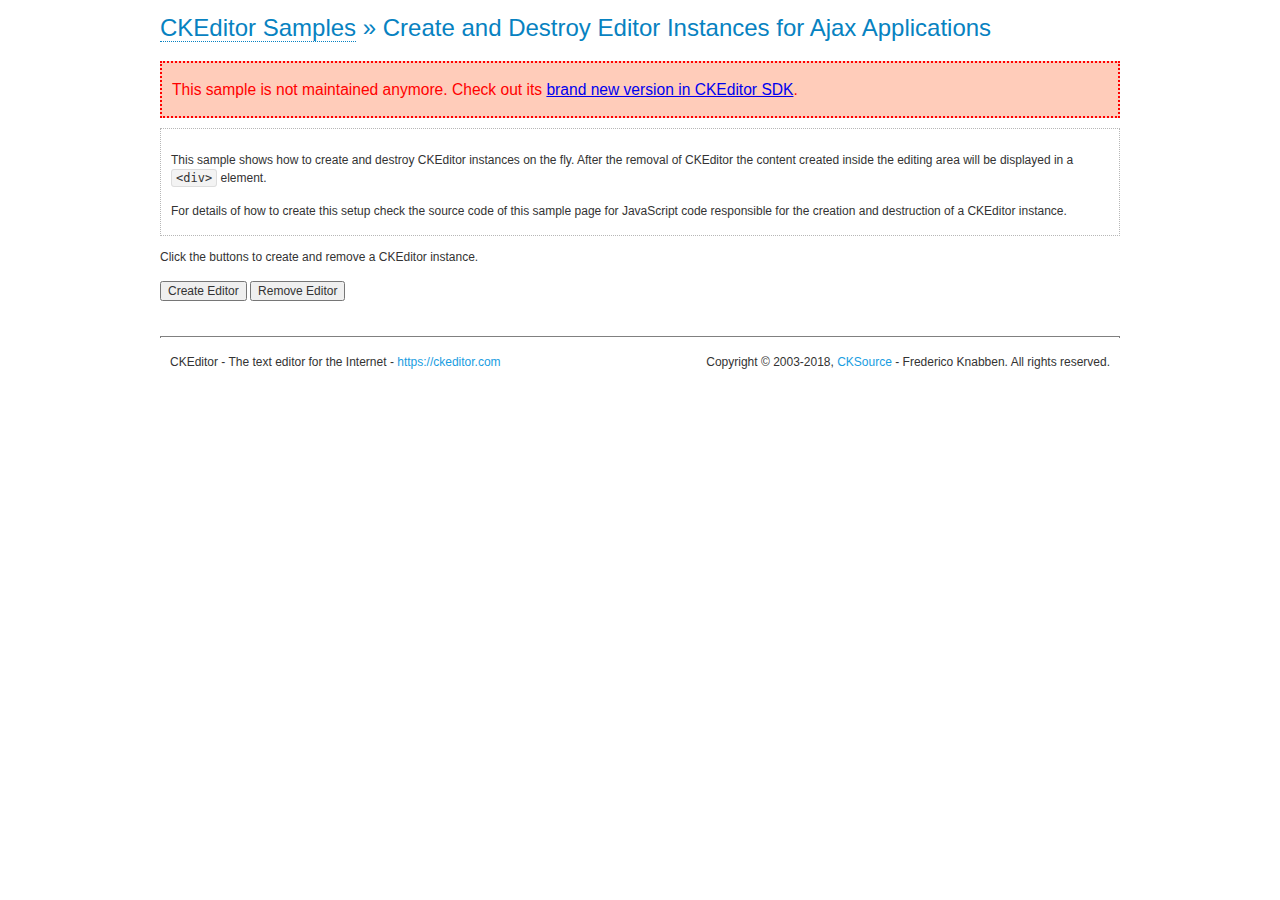
<file: src/main/webapp/ckeditor/samples/old/ajax.html>
<!DOCTYPE html>
<!--
Copyright (c) 2003-2018, CKSource - Frederico Knabben. All rights reserved.
For licensing, see LICENSE.md or https://ckeditor.com/legal/ckeditor-oss-license
-->
<html>
<head>
	<meta charset="utf-8">
	<title>Ajax &mdash; CKEditor Sample</title>
	<script src="../../ckeditor.js"></script>
	<link rel="stylesheet" href="sample.css">
	<script>

		var editor, html = '';

		function createEditor() {
			if ( editor )
				return;

			// Create a new editor inside the <div id="editor">, setting its value to html
			var config = {};
			editor = CKEDITOR.appendTo( 'editor', config, html );
		}

		function removeEditor() {
			if ( !editor )
				return;

			// Retrieve the editor contents. In an Ajax application, this data would be
			// sent to the server or used in any other way.
			document.getElementById( 'editorcontents' ).innerHTML = html = editor.getData();
			document.getElementById( 'contents' ).style.display = '';

			// Destroy the editor.
			editor.destroy();
			editor = null;
		}

	</script>
</head>
<body>
	<h1 class="samples">
		<a href="index.html">CKEditor Samples</a> &raquo; Create and Destroy Editor Instances for Ajax Applications
	</h1>
	<div class="warning deprecated">
		This sample is not maintained anymore. Check out its <a href="https://sdk.ckeditor.com/samples/saveajax.html">brand new version in CKEditor SDK</a>.
	</div>
	<div class="description">
		<p>
			This sample shows how to create and destroy CKEditor instances on the fly. After the removal of CKEditor the content created inside the editing
			area will be displayed in a <code>&lt;div&gt;</code> element.
		</p>
		<p>
			For details of how to create this setup check the source code of this sample page
			for JavaScript code responsible for the creation and destruction of a CKEditor instance.
		</p>
	</div>
	<p>Click the buttons to create and remove a CKEditor instance.</p>
	<p>
		<input onclick="createEditor();" type="button" value="Create Editor">
		<input onclick="removeEditor();" type="button" value="Remove Editor">
	</p>
	<!-- This div will hold the editor. -->
	<div id="editor">
	</div>
	<div id="contents" style="display: none">
		<p>
			Edited Contents:
		</p>
		<!-- This div will be used to display the editor contents. -->
		<div id="editorcontents">
		</div>
	</div>
	<div id="footer">
		<hr>
		<p>
			CKEditor - The text editor for the Internet - <a class="samples" href="https://ckeditor.com/">https://ckeditor.com</a>
		</p>
		<p id="copy">
			Copyright &copy; 2003-2018, <a class="samples" href="https://cksource.com/">CKSource</a> - Frederico
			Knabben. All rights reserved.
		</p>
	</div>
</body>
</html>
</file>
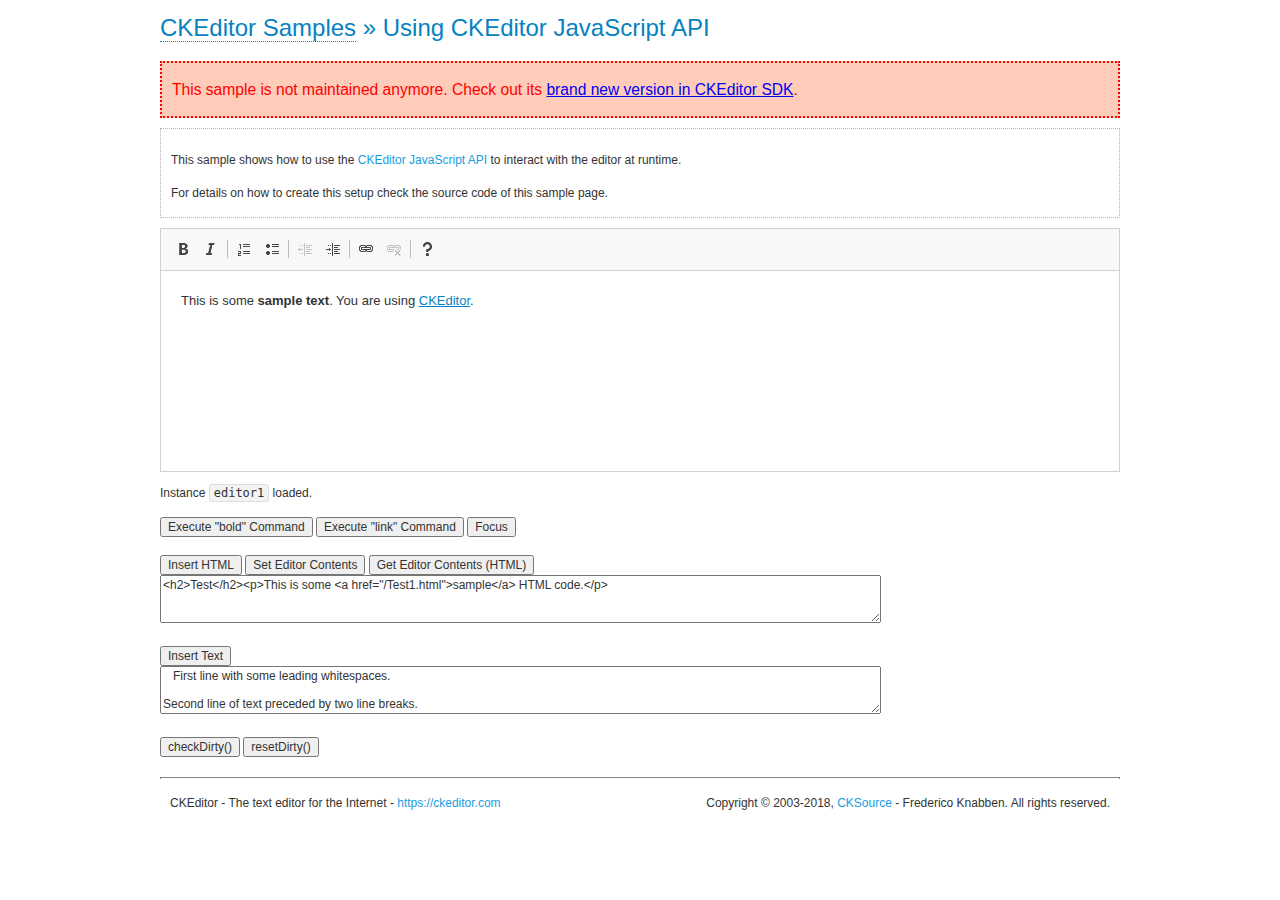
<file: src/main/webapp/ckeditor/samples/old/api.html>
<!DOCTYPE html>
<!--
Copyright (c) 2003-2018, CKSource - Frederico Knabben. All rights reserved.
For licensing, see LICENSE.md or https://ckeditor.com/legal/ckeditor-oss-license
-->
<html>
<head>
	<meta charset="utf-8">
	<title>API Usage &mdash; CKEditor Sample</title>
	<script src="../../ckeditor.js"></script>
	<link href="sample.css" rel="stylesheet">
	<script>

// The instanceReady event is fired, when an instance of CKEditor has finished
// its initialization.
CKEDITOR.on( 'instanceReady', function( ev ) {
	// Show the editor name and description in the browser status bar.
	document.getElementById( 'eMessage' ).innerHTML = 'Instance <code>' + ev.editor.name + '<\/code> loaded.';

	// Show this sample buttons.
	document.getElementById( 'eButtons' ).style.display = 'block';
});

function InsertHTML() {
	// Get the editor instance that we want to interact with.
	var editor = CKEDITOR.instances.editor1;
	var value = document.getElementById( 'htmlArea' ).value;

	// Check the active editing mode.
	if ( editor.mode == 'wysiwyg' )
	{
		// Insert HTML code.
		// https://docs.ckeditor.com/ckeditor4/docs/#!/api/CKEDITOR.editor-method-insertHtml
		editor.insertHtml( value );
	}
	else
		alert( 'You must be in WYSIWYG mode!' );
}

function InsertText() {
	// Get the editor instance that we want to interact with.
	var editor = CKEDITOR.instances.editor1;
	var value = document.getElementById( 'txtArea' ).value;

	// Check the active editing mode.
	if ( editor.mode == 'wysiwyg' )
	{
		// Insert as plain text.
		// https://docs.ckeditor.com/ckeditor4/docs/#!/api/CKEDITOR.editor-method-insertText
		editor.insertText( value );
	}
	else
		alert( 'You must be in WYSIWYG mode!' );
}

function SetContents() {
	// Get the editor instance that we want to interact with.
	var editor = CKEDITOR.instances.editor1;
	var value = document.getElementById( 'htmlArea' ).value;

	// Set editor contents (replace current contents).
	// https://docs.ckeditor.com/ckeditor4/docs/#!/api/CKEDITOR.editor-method-setData
	editor.setData( value );
}

function GetContents() {
	// Get the editor instance that you want to interact with.
	var editor = CKEDITOR.instances.editor1;

	// Get editor contents
	// https://docs.ckeditor.com/ckeditor4/docs/#!/api/CKEDITOR.editor-method-getData
	alert( editor.getData() );
}

function ExecuteCommand( commandName ) {
	// Get the editor instance that we want to interact with.
	var editor = CKEDITOR.instances.editor1;

	// Check the active editing mode.
	if ( editor.mode == 'wysiwyg' )
	{
		// Execute the command.
		// https://docs.ckeditor.com/ckeditor4/docs/#!/api/CKEDITOR.editor-method-execCommand
		editor.execCommand( commandName );
	}
	else
		alert( 'You must be in WYSIWYG mode!' );
}

function CheckDirty() {
	// Get the editor instance that we want to interact with.
	var editor = CKEDITOR.instances.editor1;
	// Checks whether the current editor contents present changes when compared
	// to the contents loaded into the editor at startup
	// https://docs.ckeditor.com/ckeditor4/docs/#!/api/CKEDITOR.editor-method-checkDirty
	alert( editor.checkDirty() );
}

function ResetDirty() {
	// Get the editor instance that we want to interact with.
	var editor = CKEDITOR.instances.editor1;
	// Resets the "dirty state" of the editor (see CheckDirty())
	// https://docs.ckeditor.com/ckeditor4/docs/#!/api/CKEDITOR.editor-method-resetDirty
	editor.resetDirty();
	alert( 'The "IsDirty" status has been reset' );
}

function Focus() {
	CKEDITOR.instances.editor1.focus();
}

function onFocus() {
	document.getElementById( 'eMessage' ).innerHTML = '<b>' + this.name + ' is focused </b>';
}

function onBlur() {
	document.getElementById( 'eMessage' ).innerHTML = this.name + ' lost focus';
}

	</script>

</head>
<body>
	<h1 class="samples">
		<a href="index.html">CKEditor Samples</a> &raquo; Using CKEditor JavaScript API
	</h1>
	<div class="warning deprecated">
		This sample is not maintained anymore. Check out its <a href="https://sdk.ckeditor.com/samples/api.html">brand new version in CKEditor SDK</a>.
	</div>
	<div class="description">
	<p>
		This sample shows how to use the
		<a class="samples" href="https://docs.ckeditor.com/ckeditor4/docs/#!/api/CKEDITOR.editor">CKEditor JavaScript API</a>
		to interact with the editor at runtime.
	</p>
	<p>
		For details on how to create this setup check the source code of this sample page.
	</p>
	</div>

	<!-- This <div> holds alert messages to be display in the sample page. -->
	<div id="alerts">
		<noscript>
			<p>
				<strong>CKEditor requires JavaScript to run</strong>. In a browser with no JavaScript
				support, like yours, you should still see the contents (HTML data) and you should
				be able to edit it normally, without a rich editor interface.
			</p>
		</noscript>
	</div>
	<form action="../../../samples/sample_posteddata.php" method="post">
		<textarea cols="100" id="editor1" name="editor1" rows="10">&lt;p&gt;This is some &lt;strong&gt;sample text&lt;/strong&gt;. You are using &lt;a href="https://ckeditor.com/"&gt;CKEditor&lt;/a&gt;.&lt;/p&gt;</textarea>

		<script>
			// Replace the <textarea id="editor1"> with an CKEditor instance.
			CKEDITOR.replace( 'editor1', {
				on: {
					focus: onFocus,
					blur: onBlur,

					// Check for availability of corresponding plugins.
					pluginsLoaded: function( evt ) {
						var doc = CKEDITOR.document, ed = evt.editor;
						if ( !ed.getCommand( 'bold' ) )
							doc.getById( 'exec-bold' ).hide();
						if ( !ed.getCommand( 'link' ) )
							doc.getById( 'exec-link' ).hide();
					}
				}
			});
		</script>

		<p id="eMessage">
		</p>

		<div id="eButtons" style="display: none">
			<input id="exec-bold" onclick="ExecuteCommand('bold');" type="button" value="Execute &quot;bold&quot; Command">
			<input id="exec-link" onclick="ExecuteCommand('link');" type="button" value="Execute &quot;link&quot; Command">
			<input onclick="Focus();" type="button" value="Focus">
			<br><br>
			<input onclick="InsertHTML();" type="button" value="Insert HTML">
			<input onclick="SetContents();" type="button" value="Set Editor Contents">
			<input onclick="GetContents();" type="button" value="Get Editor Contents (HTML)">
			<br>
			<textarea cols="100" id="htmlArea" rows="3">&lt;h2&gt;Test&lt;/h2&gt;&lt;p&gt;This is some &lt;a href="/Test1.html"&gt;sample&lt;/a&gt; HTML code.&lt;/p&gt;</textarea>
			<br>
			<br>
			<input onclick="InsertText();" type="button" value="Insert Text">
			<br>
			<textarea cols="100" id="txtArea" rows="3">   First line with some leading whitespaces.

Second line of text preceded by two line breaks.</textarea>
			<br>
			<br>
			<input onclick="CheckDirty();" type="button" value="checkDirty()">
			<input onclick="ResetDirty();" type="button" value="resetDirty()">
		</div>
	</form>
	<div id="footer">
		<hr>
		<p>
			CKEditor - The text editor for the Internet - <a class="samples" href="https://ckeditor.com/">https://ckeditor.com</a>
		</p>
		<p id="copy">
			Copyright &copy; 2003-2018, <a class="samples" href="https://cksource.com/">CKSource</a> - Frederico
			Knabben. All rights reserved.
		</p>
	</div>
</body>
</html>
</file>
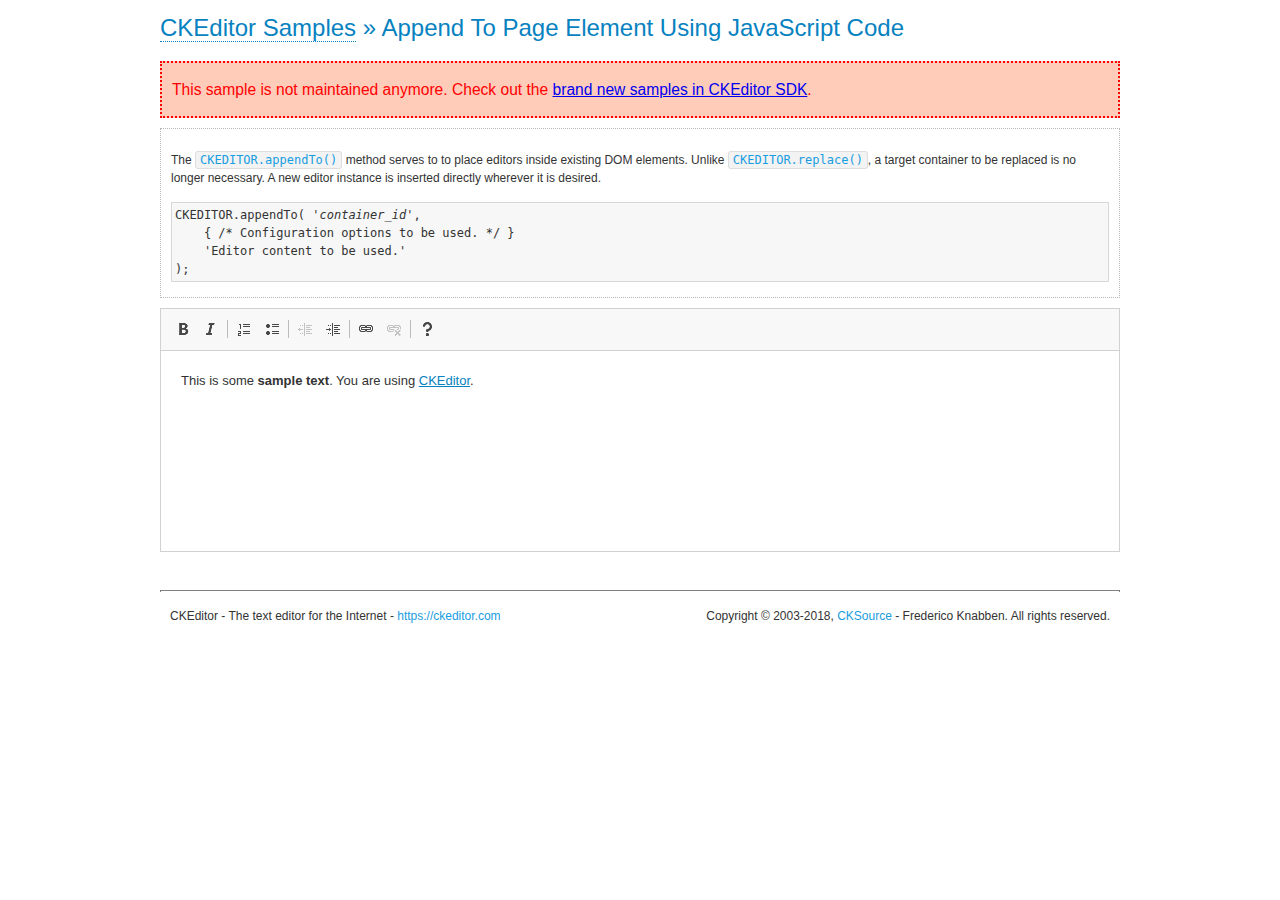
<file: src/main/webapp/ckeditor/samples/old/appendto.html>
<!DOCTYPE html>
<!--
Copyright (c) 2003-2018, CKSource - Frederico Knabben. All rights reserved.
For licensing, see LICENSE.md or https://ckeditor.com/legal/ckeditor-oss-license
-->
<html>
<head>
	<meta charset="utf-8">
	<title>Append To Page Element Using JavaScript Code &mdash; CKEditor Sample</title>
	<script src="../../ckeditor.js"></script>
	<link rel="stylesheet" href="sample.css">
</head>
<body>
	<h1 class="samples">
		<a href="index.html">CKEditor Samples</a> &raquo; Append To Page Element Using JavaScript Code
	</h1>
	<div class="warning deprecated">
		This sample is not maintained anymore. Check out the <a href="https://sdk.ckeditor.com/">brand new samples in CKEditor SDK</a>.
	</div>
	<div id="section1">
		<div class="description">
			<p>
				The <code><a class="samples" href="https://docs.ckeditor.com/ckeditor4/docs/#!/api/CKEDITOR-method-appendTo">CKEDITOR.appendTo()</a></code> method serves to to place editors inside existing DOM elements. Unlike <code><a class="samples" href="https://docs.ckeditor.com/ckeditor4/docs/#!/api/CKEDITOR-method-replace">CKEDITOR.replace()</a></code>,
				a target container to be replaced is no longer necessary. A new editor
				instance is inserted directly wherever it is desired.
			</p>
<pre class="samples">CKEDITOR.appendTo( '<em>container_id</em>',
	{ /* Configuration options to be used. */ }
	'Editor content to be used.'
);</pre>
		</div>
		<script>

			// This call can be placed at any point after the
			// DOM element to append CKEditor to or inside the <head><script>
			// in a window.onload event handler.

			// Append a CKEditor instance using the default configuration and the
			// provided content to the <div> element of ID "section1".
			CKEDITOR.appendTo( 'section1',
				null,
				'<p>This is some <strong>sample text</strong>. You are using <a href="https://ckeditor.com/">CKEditor</a>.</p>'
			);

		</script>
	</div>
	<br>
	<div id="footer">
		<hr>
		<p>
			CKEditor - The text editor for the Internet - <a class="samples" href="https://ckeditor.com/">https://ckeditor.com</a>
		</p>
		<p id="copy">
			Copyright &copy; 2003-2018, <a class="samples" href="https://cksource.com/">CKSource</a> - Frederico
			Knabben. All rights reserved.
		</p>
	</div>
</body>
</html>
</file>
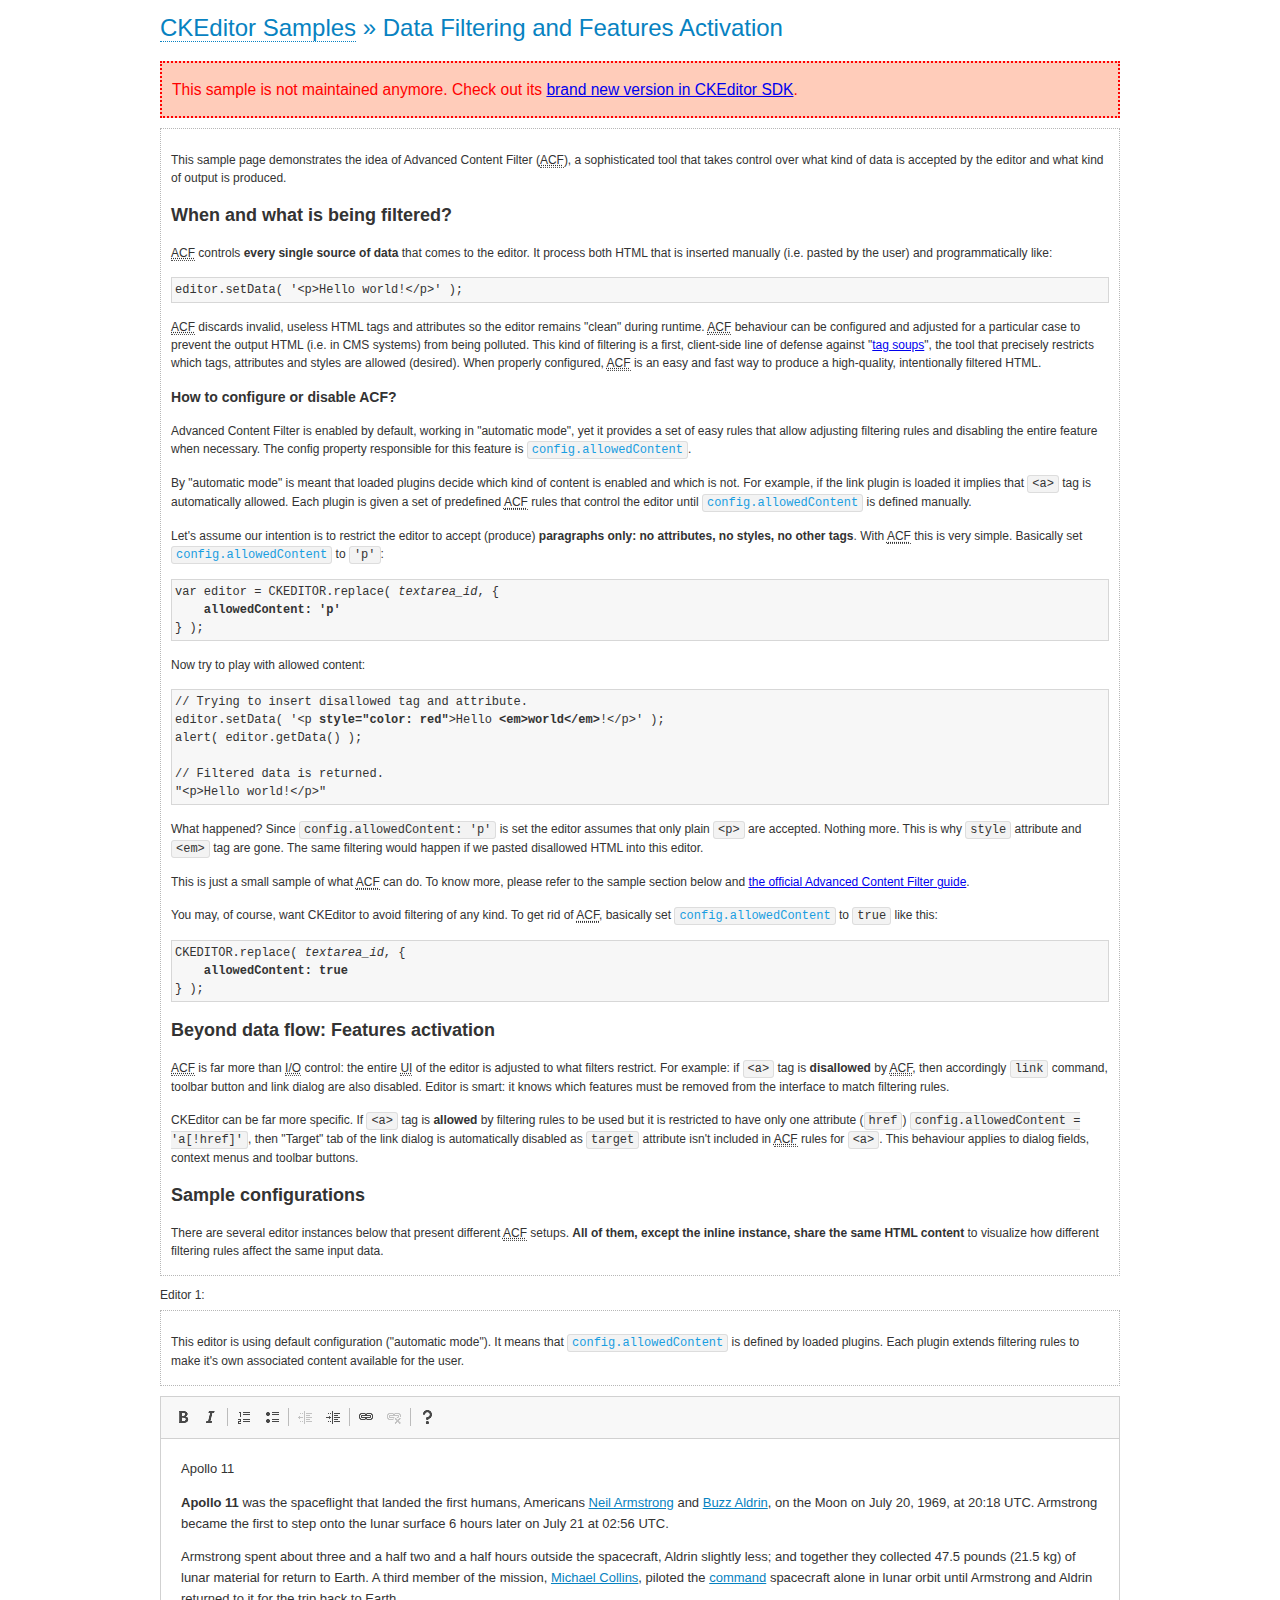
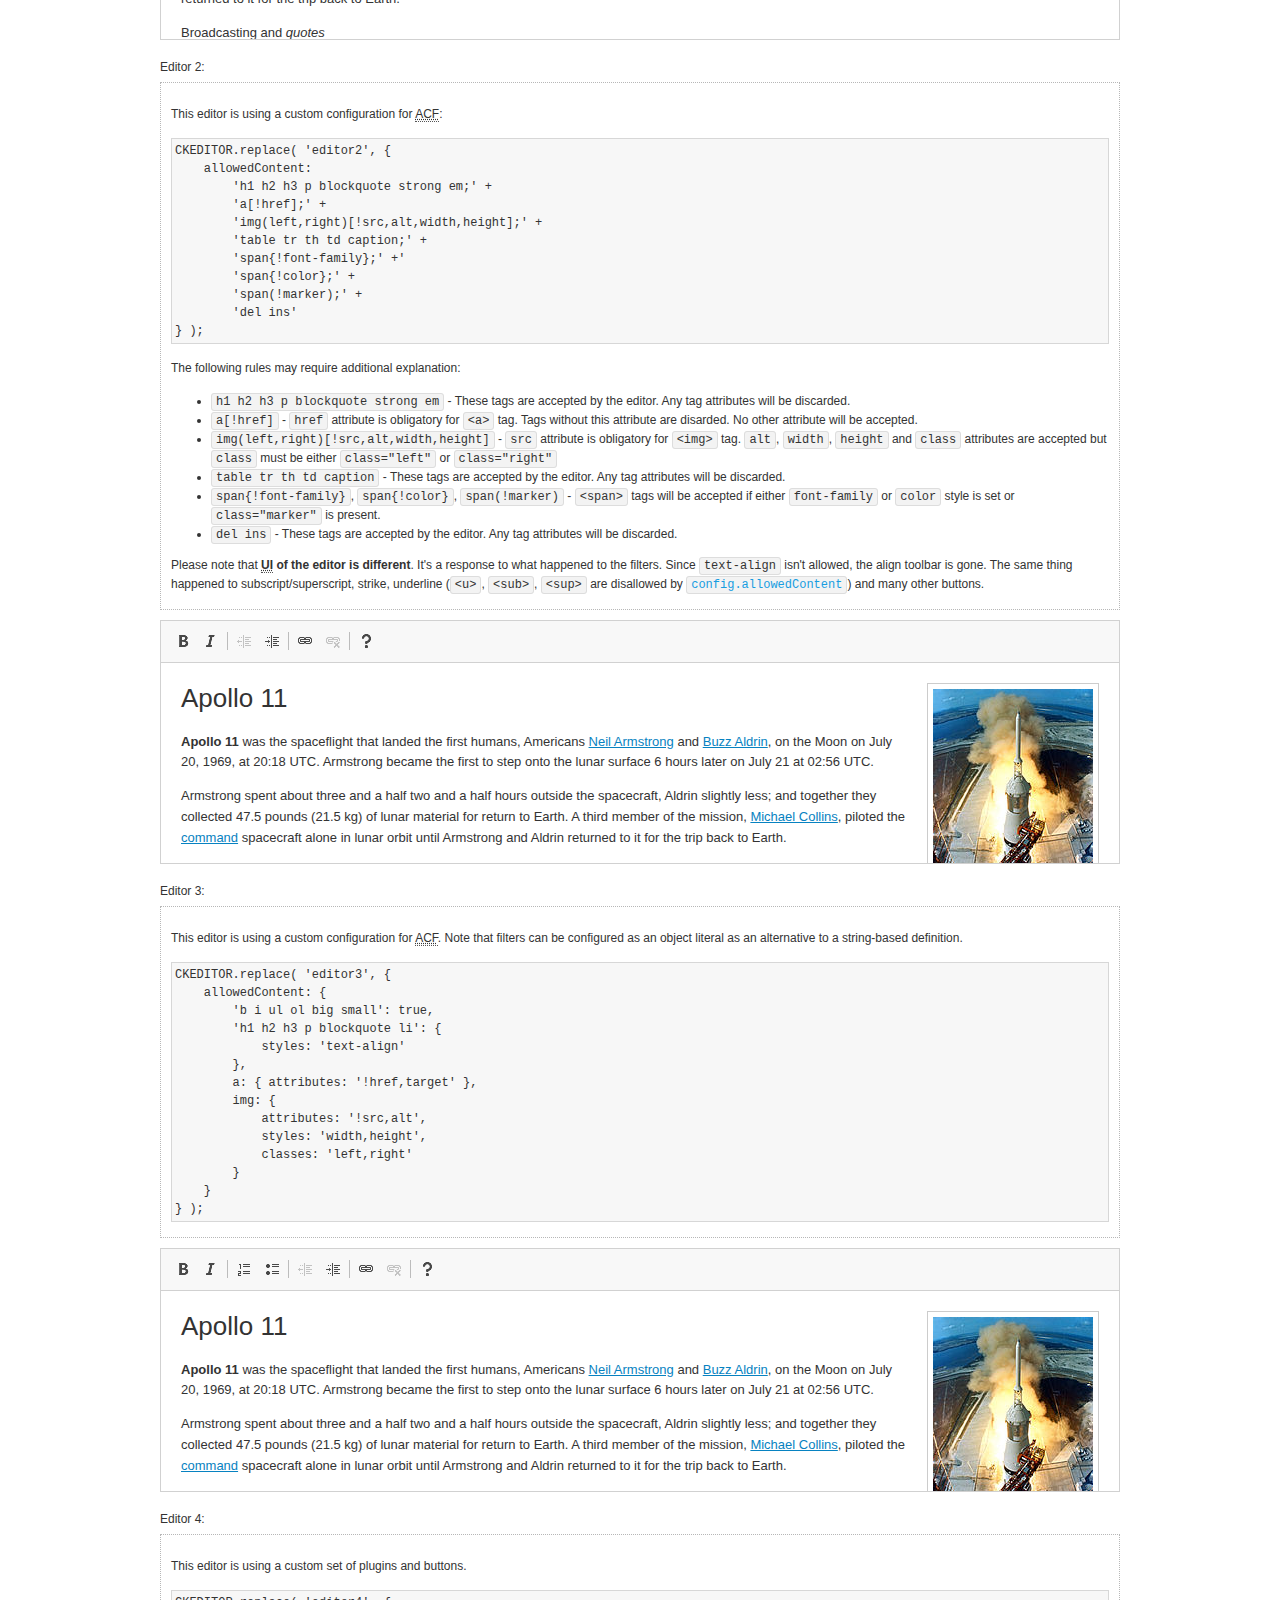
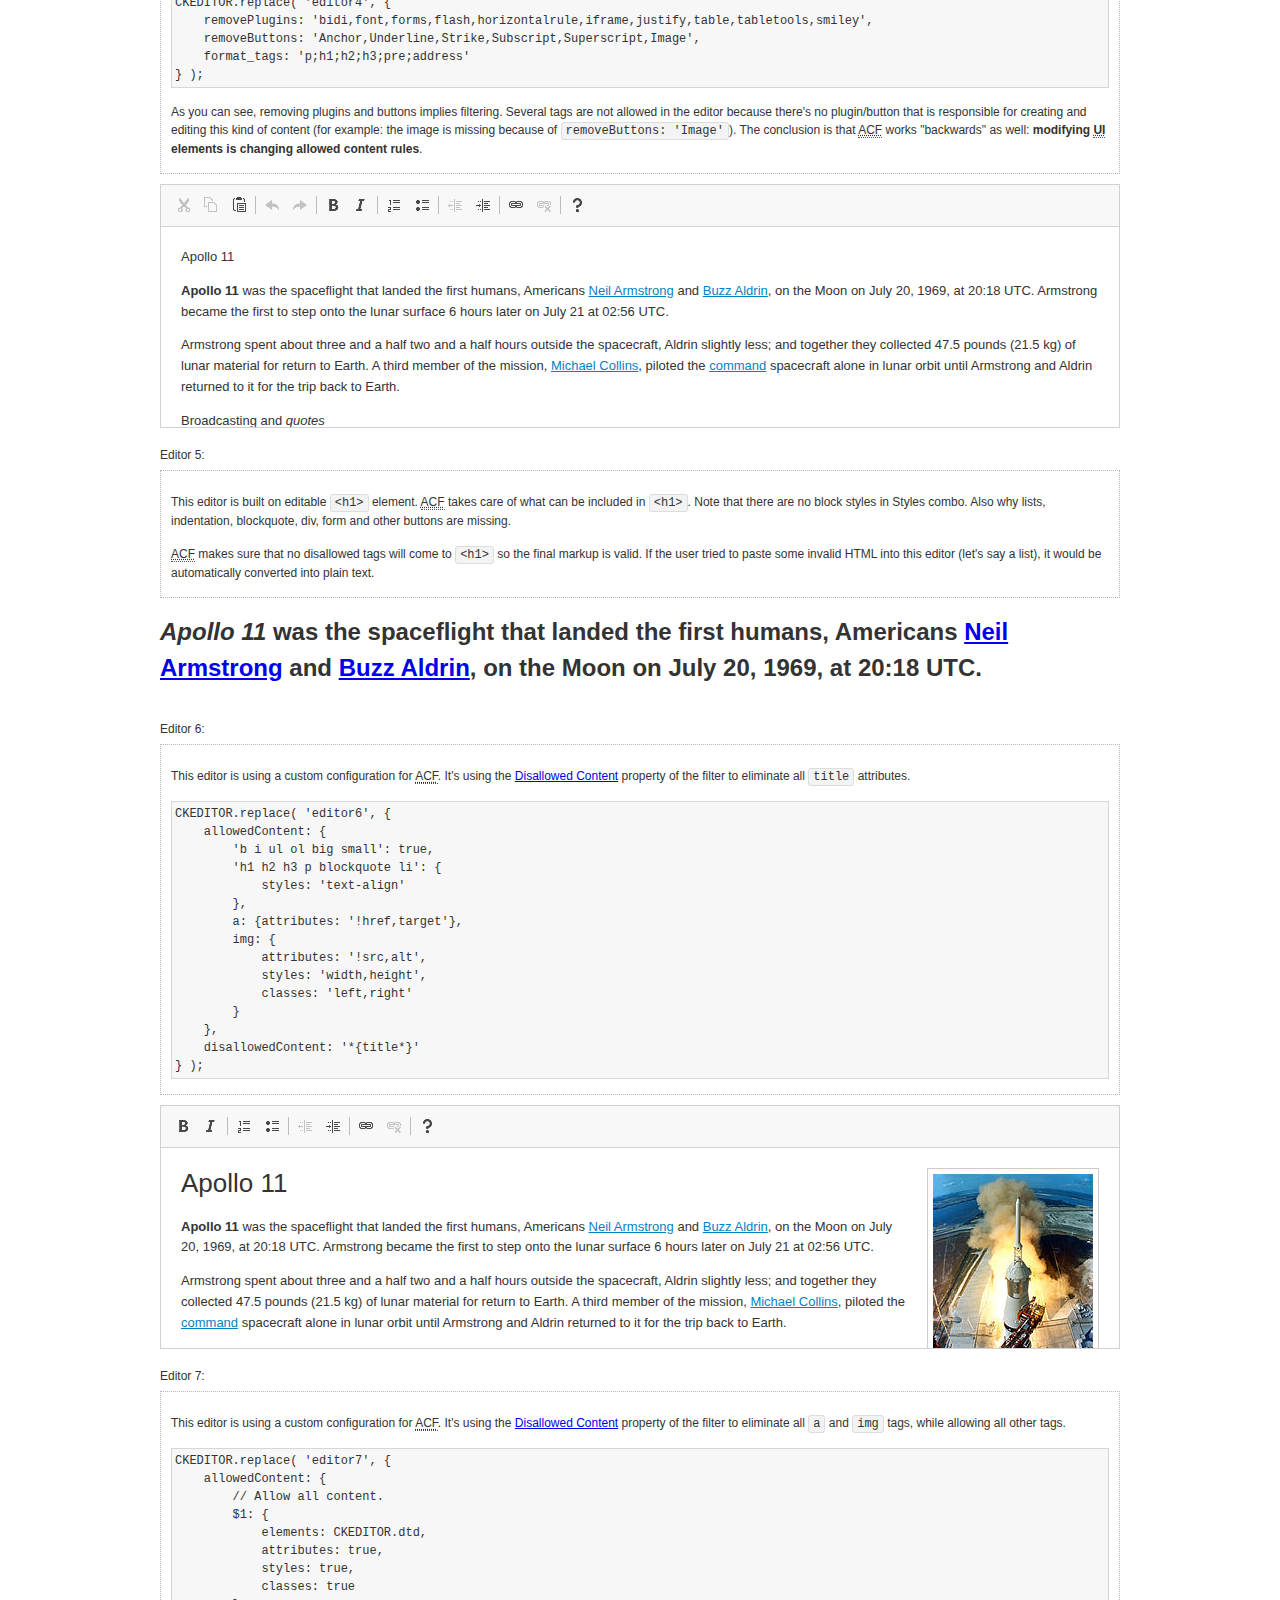
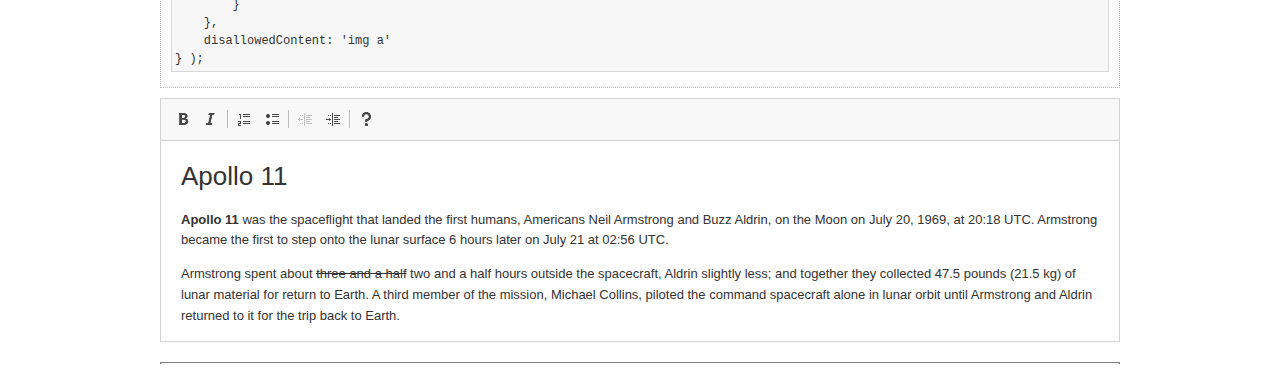
<file: src/main/webapp/ckeditor/samples/old/datafiltering.html>
<!DOCTYPE html>
<!--
Copyright (c) 2003-2018, CKSource - Frederico Knabben. All rights reserved.
For licensing, see LICENSE.md or https://ckeditor.com/legal/ckeditor-oss-license
-->
<html>
<head>
	<meta charset="utf-8">
	<title>Data Filtering &mdash; CKEditor Sample</title>
	<script src="../../ckeditor.js"></script>
	<link rel="stylesheet" href="sample.css">
	<script>
		// Remove advanced tabs for all editors.
		CKEDITOR.config.removeDialogTabs = 'image:advanced;link:advanced;flash:advanced;creatediv:advanced;editdiv:advanced';
	</script>
</head>
<body>
	<h1 class="samples">
		<a href="index.html">CKEditor Samples</a> &raquo; Data Filtering and Features Activation
	</h1>
	<div class="warning deprecated">
		This sample is not maintained anymore. Check out its <a href="https://sdk.ckeditor.com/samples/acf.html">brand new version in CKEditor SDK</a>.
	</div>
	<div class="description">
		<p>
			This sample page demonstrates the idea of Advanced Content Filter
			(<abbr title="Advanced Content Filter">ACF</abbr>), a sophisticated
			tool that takes control over what kind of data is accepted by the editor and what
			kind of output is produced.
		</p>
		<h2>When and what is being filtered?</h2>
		<p>
			<abbr title="Advanced Content Filter">ACF</abbr> controls
			<strong>every single source of data</strong> that comes to the editor.
			It process both HTML that is inserted manually (i.e. pasted by the user)
			and programmatically like:
		</p>
<pre class="samples">
editor.setData( '&lt;p&gt;Hello world!&lt;/p&gt;' );
</pre>
		<p>
			<abbr title="Advanced Content Filter">ACF</abbr> discards invalid,
			useless HTML tags and attributes so the editor remains "clean" during
			runtime. <abbr title="Advanced Content Filter">ACF</abbr> behaviour
			can be configured and adjusted for a particular case to prevent the
			output HTML (i.e. in CMS systems) from being polluted.

			This kind of filtering is a first, client-side line of defense
			against "<a href="http://en.wikipedia.org/wiki/Tag_soup">tag soups</a>",
			the tool that precisely restricts which tags, attributes and styles
			are allowed (desired). When properly configured, <abbr title="Advanced Content Filter">ACF</abbr>
			is an easy and fast way to produce a high-quality, intentionally filtered HTML.
		</p>

		<h3>How to configure or disable ACF?</h3>
		<p>
			Advanced Content Filter is enabled by default, working in "automatic mode", yet
			it provides a set of easy rules that allow adjusting filtering rules
			and disabling the entire feature when necessary. The config property
			responsible for this feature is <code><a class="samples"
			href="https://docs.ckeditor.com/ckeditor4/docs/#!/api/CKEDITOR.config-cfg-allowedContent">config.allowedContent</a></code>.
		</p>
		<p>
			By "automatic mode" is meant that loaded plugins decide which kind
			of content is enabled and which is not. For example, if the link
			plugin is loaded it implies that <code>&lt;a&gt;</code> tag is
			automatically allowed. Each plugin is given a set
			of predefined <abbr title="Advanced Content Filter">ACF</abbr> rules
			that control the editor until <code><a class="samples"
			href="https://docs.ckeditor.com/ckeditor4/docs/#!/api/CKEDITOR.config-cfg-allowedContent">
			config.allowedContent</a></code>
			is defined manually.
		</p>
		<p>
			Let's assume our intention is to restrict the editor to accept (produce) <strong>paragraphs
			only: no attributes, no styles, no other tags</strong>.
			With <abbr title="Advanced Content Filter">ACF</abbr>
			this is very simple. Basically set <code><a class="samples"
			href="https://docs.ckeditor.com/ckeditor4/docs/#!/api/CKEDITOR.config-cfg-allowedContent">
			config.allowedContent</a></code> to <code>'p'</code>:
		</p>
<pre class="samples">
var editor = CKEDITOR.replace( <em>textarea_id</em>, {
	<strong>allowedContent: 'p'</strong>
} );
</pre>
		<p>
			Now try to play with allowed content:
		</p>
<pre class="samples">
// Trying to insert disallowed tag and attribute.
editor.setData( '&lt;p <strong>style="color: red"</strong>&gt;Hello <strong>&lt;em&gt;world&lt;/em&gt;</strong>!&lt;/p&gt;' );
alert( editor.getData() );

// Filtered data is returned.
"&lt;p&gt;Hello world!&lt;/p&gt;"
</pre>
		<p>
			What happened? Since <code>config.allowedContent: 'p'</code> is set the editor assumes
			that only plain <code>&lt;p&gt;</code> are accepted. Nothing more. This is why
			<code>style</code> attribute and <code>&lt;em&gt;</code> tag are gone. The same
			filtering would happen if we pasted disallowed HTML into this editor.
		</p>
		<p>
			This is just a small sample of what <abbr title="Advanced Content Filter">ACF</abbr>
			can do. To know more, please refer to the sample section below and
			<a href="https://docs.ckeditor.com/ckeditor4/docs/#!/guide/dev_advanced_content_filter">the official Advanced Content Filter guide</a>.
		</p>
		<p>
			You may, of course, want CKEditor to avoid filtering of any kind.
			To get rid of <abbr title="Advanced Content Filter">ACF</abbr>,
			basically set <code><a class="samples"
			href="https://docs.ckeditor.com/ckeditor4/docs/#!/api/CKEDITOR.config-cfg-allowedContent">
			config.allowedContent</a></code> to <code>true</code> like this:
		</p>
<pre class="samples">
CKEDITOR.replace( <em>textarea_id</em>, {
	<strong>allowedContent: true</strong>
} );
</pre>

		<h2>Beyond data flow: Features activation</h2>
		<p>
			<abbr title="Advanced Content Filter">ACF</abbr> is far more than
			<abbr title="Input/Output">I/O</abbr> control: the entire
			<abbr title="User Interface">UI</abbr> of the editor is adjusted to what
			filters restrict. For example: if <code>&lt;a&gt;</code> tag is
			<strong>disallowed</strong>
			by <abbr title="Advanced Content Filter">ACF</abbr>,
			then accordingly <code>link</code> command, toolbar button and link dialog
			are also disabled. Editor is smart: it knows which features must be
			removed from the interface to match filtering rules.
		</p>
		<p>
			CKEditor can be far more specific. If <code>&lt;a&gt;</code> tag is
			<strong>allowed</strong> by filtering rules to be used but it is restricted
			to have only one attribute (<code>href</code>)
			<code>config.allowedContent = 'a[!href]'</code>, then
			"Target" tab of the link dialog is automatically disabled as <code>target</code>
			attribute isn't included in <abbr title="Advanced Content Filter">ACF</abbr> rules
			for <code>&lt;a&gt;</code>. This behaviour applies to dialog fields, context
			menus and toolbar buttons.
		</p>

		<h2>Sample configurations</h2>
		<p>
			There are several editor instances below that present different
			<abbr title="Advanced Content Filter">ACF</abbr> setups. <strong>All of them,
			except the inline instance, share the same HTML content</strong> to visualize
			how different filtering rules affect the same input data.
		</p>
	</div>

	<div>
		<label for="editor1">
			Editor 1:
		</label>
		<div class="description">
			<p>
				This editor is using default configuration ("automatic mode"). It means that
				<code><a class="samples"
				href="https://docs.ckeditor.com/ckeditor4/docs/#!/api/CKEDITOR.config-cfg-allowedContent">
				config.allowedContent</a></code> is defined by loaded plugins.
				Each plugin extends filtering rules to make it's own associated content
				available for the user.
			</p>
		</div>
		<textarea cols="80" id="editor1" name="editor1" rows="10">
			&lt;h1&gt;&lt;img alt=&quot;Saturn V carrying Apollo 11&quot; class=&quot;right&quot; src=&quot;assets/sample.jpg&quot;/&gt; Apollo 11&lt;/h1&gt; &lt;p&gt;&lt;b&gt;Apollo 11&lt;/b&gt; was the spaceflight that landed the first humans, Americans &lt;a href=&quot;http://en.wikipedia.org/wiki/Neil_Armstrong&quot; title=&quot;Neil Armstrong&quot;&gt;Neil Armstrong&lt;/a&gt; and &lt;a href=&quot;http://en.wikipedia.org/wiki/Buzz_Aldrin&quot; title=&quot;Buzz Aldrin&quot;&gt;Buzz Aldrin&lt;/a&gt;, on the Moon on July 20, 1969, at 20:18 UTC. Armstrong became the first to step onto the lunar surface 6 hours later on July 21 at 02:56 UTC.&lt;/p&gt; &lt;p&gt;Armstrong spent about &lt;s&gt;three and a half&lt;/s&gt; two and a half hours outside the spacecraft, Aldrin slightly less; and together they collected 47.5 pounds (21.5&amp;nbsp;kg) of lunar material for return to Earth. A third member of the mission, &lt;a href=&quot;http://en.wikipedia.org/wiki/Michael_Collins_(astronaut)&quot; title=&quot;Michael Collins (astronaut)&quot;&gt;Michael Collins&lt;/a&gt;, piloted the &lt;a href=&quot;http://en.wikipedia.org/wiki/Apollo_Command/Service_Module&quot; title=&quot;Apollo Command/Service Module&quot;&gt;command&lt;/a&gt; spacecraft alone in lunar orbit until Armstrong and Aldrin returned to it for the trip back to Earth.&lt;/p&gt; &lt;h2&gt;Broadcasting and &lt;em&gt;quotes&lt;/em&gt; &lt;a id=&quot;quotes&quot; name=&quot;quotes&quot;&gt;&lt;/a&gt;&lt;/h2&gt; &lt;p&gt;Broadcast on live TV to a world-wide audience, Armstrong stepped onto the lunar surface and described the event as:&lt;/p&gt; &lt;blockquote&gt;&lt;p&gt;One small step for [a] man, one giant leap for mankind.&lt;/p&gt;&lt;/blockquote&gt; &lt;p&gt;Apollo 11 effectively ended the &lt;a href=&quot;http://en.wikipedia.org/wiki/Space_Race&quot; title=&quot;Space Race&quot;&gt;Space Race&lt;/a&gt; and fulfilled a national goal proposed in 1961 by the late U.S. President &lt;a href=&quot;http://en.wikipedia.org/wiki/John_F._Kennedy&quot; title=&quot;John F. Kennedy&quot;&gt;John F. Kennedy&lt;/a&gt; in a speech before the United States Congress:&lt;/p&gt; &lt;blockquote&gt;&lt;p&gt;[...] before this decade is out, of landing a man on the Moon and returning him safely to the Earth.&lt;/p&gt;&lt;/blockquote&gt; &lt;h2&gt;Technical details &lt;a id=&quot;tech-details&quot; name=&quot;tech-details&quot;&gt;&lt;/a&gt;&lt;/h2&gt; &lt;table align=&quot;right&quot; border=&quot;1&quot; bordercolor=&quot;#ccc&quot; cellpadding=&quot;5&quot; cellspacing=&quot;0&quot; style=&quot;border-collapse:collapse;margin:10px 0 10px 15px;&quot;&gt; &lt;caption&gt;&lt;strong&gt;Mission crew&lt;/strong&gt;&lt;/caption&gt; &lt;thead&gt; &lt;tr&gt; &lt;th scope=&quot;col&quot;&gt;Position&lt;/th&gt; &lt;th scope=&quot;col&quot;&gt;Astronaut&lt;/th&gt; &lt;/tr&gt; &lt;/thead&gt; &lt;tbody&gt; &lt;tr&gt; &lt;td&gt;Commander&lt;/td&gt; &lt;td&gt;Neil A. Armstrong&lt;/td&gt; &lt;/tr&gt; &lt;tr&gt; &lt;td&gt;Command Module Pilot&lt;/td&gt; &lt;td&gt;Michael Collins&lt;/td&gt; &lt;/tr&gt; &lt;tr&gt; &lt;td&gt;Lunar Module Pilot&lt;/td&gt; &lt;td&gt;Edwin &amp;quot;Buzz&amp;quot; E. Aldrin, Jr.&lt;/td&gt; &lt;/tr&gt; &lt;/tbody&gt; &lt;/table&gt; &lt;p&gt;Launched by a &lt;strong&gt;Saturn V&lt;/strong&gt; rocket from &lt;a href=&quot;http://en.wikipedia.org/wiki/Kennedy_Space_Center&quot; title=&quot;Kennedy Space Center&quot;&gt;Kennedy Space Center&lt;/a&gt; in Merritt Island, Florida on July 16, Apollo 11 was the fifth manned mission of &lt;a href=&quot;http://en.wikipedia.org/wiki/NASA&quot; title=&quot;NASA&quot;&gt;NASA&lt;/a&gt;&amp;#39;s Apollo program. The Apollo spacecraft had three parts:&lt;/p&gt; &lt;ol&gt; &lt;li&gt;&lt;strong&gt;Command Module&lt;/strong&gt; with a cabin for the three astronauts which was the only part which landed back on Earth&lt;/li&gt; &lt;li&gt;&lt;strong&gt;Service Module&lt;/strong&gt; which supported the Command Module with propulsion, electrical power, oxygen and water&lt;/li&gt; &lt;li&gt;&lt;strong&gt;Lunar Module&lt;/strong&gt; for landing on the Moon.&lt;/li&gt; &lt;/ol&gt; &lt;p&gt;After being sent to the Moon by the Saturn V&amp;#39;s upper stage, the astronauts separated the spacecraft from it and travelled for three days until they entered into lunar orbit. Armstrong and Aldrin then moved into the Lunar Module and landed in the &lt;a href=&quot;http://en.wikipedia.org/wiki/Mare_Tranquillitatis&quot; title=&quot;Mare Tranquillitatis&quot;&gt;Sea of Tranquility&lt;/a&gt;. They stayed a total of about 21 and a half hours on the lunar surface. After lifting off in the upper part of the Lunar Module and rejoining Collins in the Command Module, they returned to Earth and landed in the &lt;a href=&quot;http://en.wikipedia.org/wiki/Pacific_Ocean&quot; title=&quot;Pacific Ocean&quot;&gt;Pacific Ocean&lt;/a&gt; on July 24.&lt;/p&gt; &lt;hr/&gt; &lt;p style=&quot;text-align: right;&quot;&gt;&lt;small&gt;Source: &lt;a href=&quot;http://en.wikipedia.org/wiki/Apollo_11&quot;&gt;Wikipedia.org&lt;/a&gt;&lt;/small&gt;&lt;/p&gt;
		</textarea>

		<script>

			CKEDITOR.replace( 'editor1' );

		</script>
	</div>

	<br>

	<div>
		<label for="editor2">
			Editor 2:
		</label>
		<div class="description">
			<p>
				This editor is using a custom configuration for
				<abbr title="Advanced Content Filter">ACF</abbr>:
			</p>
<pre class="samples">
CKEDITOR.replace( 'editor2', {
	allowedContent:
		'h1 h2 h3 p blockquote strong em;' +
		'a[!href];' +
		'img(left,right)[!src,alt,width,height];' +
		'table tr th td caption;' +
		'span{!font-family};' +'
		'span{!color};' +
		'span(!marker);' +
		'del ins'
} );
</pre>
			<p>
				The following rules may require additional explanation:
			</p>
			<ul>
				<li>
					<code>h1 h2 h3 p blockquote strong em</code> - These tags
					are accepted by the editor. Any tag attributes will be discarded.
				</li>
				<li>
					<code>a[!href]</code> - <code>href</code> attribute is obligatory
					for <code>&lt;a&gt;</code> tag. Tags without this attribute
					are disarded. No other attribute will be accepted.
				</li>
				<li>
					<code>img(left,right)[!src,alt,width,height]</code> - <code>src</code>
					attribute is obligatory for <code>&lt;img&gt;</code> tag.
					<code>alt</code>, <code>width</code>, <code>height</code>
					and <code>class</code> attributes are accepted but
					<code>class</code> must be either <code>class="left"</code>
					or <code>class="right"</code>
				</li>
				<li>
					<code>table tr th td caption</code> - These tags
					are accepted by the editor. Any tag attributes will be discarded.
				</li>
				<li>
					<code>span{!font-family}</code>, <code>span{!color}</code>,
					<code>span(!marker)</code> - <code>&lt;span&gt;</code> tags
					will be accepted if either <code>font-family</code> or
					<code>color</code> style is set or <code>class="marker"</code>
					is present.
				</li>
				<li>
					<code>del ins</code> - These tags
					are accepted by the editor. Any tag attributes will be discarded.
				</li>
			</ul>
			<p>
				Please note that <strong><abbr title="User Interface">UI</abbr> of the
				editor is different</strong>. It's a response to what happened to the filters.
				Since <code>text-align</code> isn't allowed, the align toolbar is gone.
				The same thing happened to subscript/superscript, strike, underline
				(<code>&lt;u&gt;</code>, <code>&lt;sub&gt;</code>, <code>&lt;sup&gt;</code>
				are disallowed by <code><a class="samples"
				href="https://docs.ckeditor.com/ckeditor4/docs/#!/api/CKEDITOR.config-cfg-allowedContent">
				config.allowedContent</a></code>) and many other buttons.
			</p>
		</div>
		<textarea cols="80" id="editor2" name="editor2" rows="10">
			&lt;h1&gt;&lt;img alt=&quot;Saturn V carrying Apollo 11&quot; class=&quot;right&quot; src=&quot;assets/sample.jpg&quot;/&gt; Apollo 11&lt;/h1&gt; &lt;p&gt;&lt;b&gt;Apollo 11&lt;/b&gt; was the spaceflight that landed the first humans, Americans &lt;a href=&quot;http://en.wikipedia.org/wiki/Neil_Armstrong&quot; title=&quot;Neil Armstrong&quot;&gt;Neil Armstrong&lt;/a&gt; and &lt;a href=&quot;http://en.wikipedia.org/wiki/Buzz_Aldrin&quot; title=&quot;Buzz Aldrin&quot;&gt;Buzz Aldrin&lt;/a&gt;, on the Moon on July 20, 1969, at 20:18 UTC. Armstrong became the first to step onto the lunar surface 6 hours later on July 21 at 02:56 UTC.&lt;/p&gt; &lt;p&gt;Armstrong spent about &lt;s&gt;three and a half&lt;/s&gt; two and a half hours outside the spacecraft, Aldrin slightly less; and together they collected 47.5 pounds (21.5&amp;nbsp;kg) of lunar material for return to Earth. A third member of the mission, &lt;a href=&quot;http://en.wikipedia.org/wiki/Michael_Collins_(astronaut)&quot; title=&quot;Michael Collins (astronaut)&quot;&gt;Michael Collins&lt;/a&gt;, piloted the &lt;a href=&quot;http://en.wikipedia.org/wiki/Apollo_Command/Service_Module&quot; title=&quot;Apollo Command/Service Module&quot;&gt;command&lt;/a&gt; spacecraft alone in lunar orbit until Armstrong and Aldrin returned to it for the trip back to Earth.&lt;/p&gt; &lt;h2&gt;Broadcasting and &lt;em&gt;quotes&lt;/em&gt; &lt;a id=&quot;quotes&quot; name=&quot;quotes&quot;&gt;&lt;/a&gt;&lt;/h2&gt; &lt;p&gt;Broadcast on live TV to a world-wide audience, Armstrong stepped onto the lunar surface and described the event as:&lt;/p&gt; &lt;blockquote&gt;&lt;p&gt;One small step for [a] man, one giant leap for mankind.&lt;/p&gt;&lt;/blockquote&gt; &lt;p&gt;Apollo 11 effectively ended the &lt;a href=&quot;http://en.wikipedia.org/wiki/Space_Race&quot; title=&quot;Space Race&quot;&gt;Space Race&lt;/a&gt; and fulfilled a national goal proposed in 1961 by the late U.S. President &lt;a href=&quot;http://en.wikipedia.org/wiki/John_F._Kennedy&quot; title=&quot;John F. Kennedy&quot;&gt;John F. Kennedy&lt;/a&gt; in a speech before the United States Congress:&lt;/p&gt; &lt;blockquote&gt;&lt;p&gt;[...] before this decade is out, of landing a man on the Moon and returning him safely to the Earth.&lt;/p&gt;&lt;/blockquote&gt; &lt;h2&gt;Technical details &lt;a id=&quot;tech-details&quot; name=&quot;tech-details&quot;&gt;&lt;/a&gt;&lt;/h2&gt; &lt;table align=&quot;right&quot; border=&quot;1&quot; bordercolor=&quot;#ccc&quot; cellpadding=&quot;5&quot; cellspacing=&quot;0&quot; style=&quot;border-collapse:collapse;margin:10px 0 10px 15px;&quot;&gt; &lt;caption&gt;&lt;strong&gt;Mission crew&lt;/strong&gt;&lt;/caption&gt; &lt;thead&gt; &lt;tr&gt; &lt;th scope=&quot;col&quot;&gt;Position&lt;/th&gt; &lt;th scope=&quot;col&quot;&gt;Astronaut&lt;/th&gt; &lt;/tr&gt; &lt;/thead&gt; &lt;tbody&gt; &lt;tr&gt; &lt;td&gt;Commander&lt;/td&gt; &lt;td&gt;Neil A. Armstrong&lt;/td&gt; &lt;/tr&gt; &lt;tr&gt; &lt;td&gt;Command Module Pilot&lt;/td&gt; &lt;td&gt;Michael Collins&lt;/td&gt; &lt;/tr&gt; &lt;tr&gt; &lt;td&gt;Lunar Module Pilot&lt;/td&gt; &lt;td&gt;Edwin &amp;quot;Buzz&amp;quot; E. Aldrin, Jr.&lt;/td&gt; &lt;/tr&gt; &lt;/tbody&gt; &lt;/table&gt; &lt;p&gt;Launched by a &lt;strong&gt;Saturn V&lt;/strong&gt; rocket from &lt;a href=&quot;http://en.wikipedia.org/wiki/Kennedy_Space_Center&quot; title=&quot;Kennedy Space Center&quot;&gt;Kennedy Space Center&lt;/a&gt; in Merritt Island, Florida on July 16, Apollo 11 was the fifth manned mission of &lt;a href=&quot;http://en.wikipedia.org/wiki/NASA&quot; title=&quot;NASA&quot;&gt;NASA&lt;/a&gt;&amp;#39;s Apollo program. The Apollo spacecraft had three parts:&lt;/p&gt; &lt;ol&gt; &lt;li&gt;&lt;strong&gt;Command Module&lt;/strong&gt; with a cabin for the three astronauts which was the only part which landed back on Earth&lt;/li&gt; &lt;li&gt;&lt;strong&gt;Service Module&lt;/strong&gt; which supported the Command Module with propulsion, electrical power, oxygen and water&lt;/li&gt; &lt;li&gt;&lt;strong&gt;Lunar Module&lt;/strong&gt; for landing on the Moon.&lt;/li&gt; &lt;/ol&gt; &lt;p&gt;After being sent to the Moon by the Saturn V&amp;#39;s upper stage, the astronauts separated the spacecraft from it and travelled for three days until they entered into lunar orbit. Armstrong and Aldrin then moved into the Lunar Module and landed in the &lt;a href=&quot;http://en.wikipedia.org/wiki/Mare_Tranquillitatis&quot; title=&quot;Mare Tranquillitatis&quot;&gt;Sea of Tranquility&lt;/a&gt;. They stayed a total of about 21 and a half hours on the lunar surface. After lifting off in the upper part of the Lunar Module and rejoining Collins in the Command Module, they returned to Earth and landed in the &lt;a href=&quot;http://en.wikipedia.org/wiki/Pacific_Ocean&quot; title=&quot;Pacific Ocean&quot;&gt;Pacific Ocean&lt;/a&gt; on July 24.&lt;/p&gt; &lt;hr/&gt; &lt;p style=&quot;text-align: right;&quot;&gt;&lt;small&gt;Source: &lt;a href=&quot;http://en.wikipedia.org/wiki/Apollo_11&quot;&gt;Wikipedia.org&lt;/a&gt;&lt;/small&gt;&lt;/p&gt;
		</textarea>
		<script>

			CKEDITOR.replace( 'editor2', {
				allowedContent:
					'h1 h2 h3 p blockquote strong em;' +
					'a[!href];' +
					'img(left,right)[!src,alt,width,height];' +
					'table tr th td caption;' +
					'span{!font-family};' +
					'span{!color};' +
					'span(!marker);' +
					'del ins'
			} );

		</script>
	</div>

	<br>

	<div>
		<label for="editor3">
			Editor 3:
		</label>
		<div class="description">
			<p>
				This editor is using a custom configuration for
				<abbr title="Advanced Content Filter">ACF</abbr>.
				Note that filters can be configured as an object literal
				as an alternative to a string-based definition.
			</p>
<pre class="samples">
CKEDITOR.replace( 'editor3', {
	allowedContent: {
		'b i ul ol big small': true,
		'h1 h2 h3 p blockquote li': {
			styles: 'text-align'
		},
		a: { attributes: '!href,target' },
		img: {
			attributes: '!src,alt',
			styles: 'width,height',
			classes: 'left,right'
		}
	}
} );
</pre>
		</div>
		<textarea cols="80" id="editor3" name="editor3" rows="10">
			&lt;h1&gt;&lt;img alt=&quot;Saturn V carrying Apollo 11&quot; class=&quot;right&quot; src=&quot;assets/sample.jpg&quot;/&gt; Apollo 11&lt;/h1&gt; &lt;p&gt;&lt;b&gt;Apollo 11&lt;/b&gt; was the spaceflight that landed the first humans, Americans &lt;a href=&quot;http://en.wikipedia.org/wiki/Neil_Armstrong&quot; title=&quot;Neil Armstrong&quot;&gt;Neil Armstrong&lt;/a&gt; and &lt;a href=&quot;http://en.wikipedia.org/wiki/Buzz_Aldrin&quot; title=&quot;Buzz Aldrin&quot;&gt;Buzz Aldrin&lt;/a&gt;, on the Moon on July 20, 1969, at 20:18 UTC. Armstrong became the first to step onto the lunar surface 6 hours later on July 21 at 02:56 UTC.&lt;/p&gt; &lt;p&gt;Armstrong spent about &lt;s&gt;three and a half&lt;/s&gt; two and a half hours outside the spacecraft, Aldrin slightly less; and together they collected 47.5 pounds (21.5&amp;nbsp;kg) of lunar material for return to Earth. A third member of the mission, &lt;a href=&quot;http://en.wikipedia.org/wiki/Michael_Collins_(astronaut)&quot; title=&quot;Michael Collins (astronaut)&quot;&gt;Michael Collins&lt;/a&gt;, piloted the &lt;a href=&quot;http://en.wikipedia.org/wiki/Apollo_Command/Service_Module&quot; title=&quot;Apollo Command/Service Module&quot;&gt;command&lt;/a&gt; spacecraft alone in lunar orbit until Armstrong and Aldrin returned to it for the trip back to Earth.&lt;/p&gt; &lt;h2&gt;Broadcasting and &lt;em&gt;quotes&lt;/em&gt; &lt;a id=&quot;quotes&quot; name=&quot;quotes&quot;&gt;&lt;/a&gt;&lt;/h2&gt; &lt;p&gt;Broadcast on live TV to a world-wide audience, Armstrong stepped onto the lunar surface and described the event as:&lt;/p&gt; &lt;blockquote&gt;&lt;p&gt;One small step for [a] man, one giant leap for mankind.&lt;/p&gt;&lt;/blockquote&gt; &lt;p&gt;Apollo 11 effectively ended the &lt;a href=&quot;http://en.wikipedia.org/wiki/Space_Race&quot; title=&quot;Space Race&quot;&gt;Space Race&lt;/a&gt; and fulfilled a national goal proposed in 1961 by the late U.S. President &lt;a href=&quot;http://en.wikipedia.org/wiki/John_F._Kennedy&quot; title=&quot;John F. Kennedy&quot;&gt;John F. Kennedy&lt;/a&gt; in a speech before the United States Congress:&lt;/p&gt; &lt;blockquote&gt;&lt;p&gt;[...] before this decade is out, of landing a man on the Moon and returning him safely to the Earth.&lt;/p&gt;&lt;/blockquote&gt; &lt;h2&gt;Technical details &lt;a id=&quot;tech-details&quot; name=&quot;tech-details&quot;&gt;&lt;/a&gt;&lt;/h2&gt; &lt;table align=&quot;right&quot; border=&quot;1&quot; bordercolor=&quot;#ccc&quot; cellpadding=&quot;5&quot; cellspacing=&quot;0&quot; style=&quot;border-collapse:collapse;margin:10px 0 10px 15px;&quot;&gt; &lt;caption&gt;&lt;strong&gt;Mission crew&lt;/strong&gt;&lt;/caption&gt; &lt;thead&gt; &lt;tr&gt; &lt;th scope=&quot;col&quot;&gt;Position&lt;/th&gt; &lt;th scope=&quot;col&quot;&gt;Astronaut&lt;/th&gt; &lt;/tr&gt; &lt;/thead&gt; &lt;tbody&gt; &lt;tr&gt; &lt;td&gt;Commander&lt;/td&gt; &lt;td&gt;Neil A. Armstrong&lt;/td&gt; &lt;/tr&gt; &lt;tr&gt; &lt;td&gt;Command Module Pilot&lt;/td&gt; &lt;td&gt;Michael Collins&lt;/td&gt; &lt;/tr&gt; &lt;tr&gt; &lt;td&gt;Lunar Module Pilot&lt;/td&gt; &lt;td&gt;Edwin &amp;quot;Buzz&amp;quot; E. Aldrin, Jr.&lt;/td&gt; &lt;/tr&gt; &lt;/tbody&gt; &lt;/table&gt; &lt;p&gt;Launched by a &lt;strong&gt;Saturn V&lt;/strong&gt; rocket from &lt;a href=&quot;http://en.wikipedia.org/wiki/Kennedy_Space_Center&quot; title=&quot;Kennedy Space Center&quot;&gt;Kennedy Space Center&lt;/a&gt; in Merritt Island, Florida on July 16, Apollo 11 was the fifth manned mission of &lt;a href=&quot;http://en.wikipedia.org/wiki/NASA&quot; title=&quot;NASA&quot;&gt;NASA&lt;/a&gt;&amp;#39;s Apollo program. The Apollo spacecraft had three parts:&lt;/p&gt; &lt;ol&gt; &lt;li&gt;&lt;strong&gt;Command Module&lt;/strong&gt; with a cabin for the three astronauts which was the only part which landed back on Earth&lt;/li&gt; &lt;li&gt;&lt;strong&gt;Service Module&lt;/strong&gt; which supported the Command Module with propulsion, electrical power, oxygen and water&lt;/li&gt; &lt;li&gt;&lt;strong&gt;Lunar Module&lt;/strong&gt; for landing on the Moon.&lt;/li&gt; &lt;/ol&gt; &lt;p&gt;After being sent to the Moon by the Saturn V&amp;#39;s upper stage, the astronauts separated the spacecraft from it and travelled for three days until they entered into lunar orbit. Armstrong and Aldrin then moved into the Lunar Module and landed in the &lt;a href=&quot;http://en.wikipedia.org/wiki/Mare_Tranquillitatis&quot; title=&quot;Mare Tranquillitatis&quot;&gt;Sea of Tranquility&lt;/a&gt;. They stayed a total of about 21 and a half hours on the lunar surface. After lifting off in the upper part of the Lunar Module and rejoining Collins in the Command Module, they returned to Earth and landed in the &lt;a href=&quot;http://en.wikipedia.org/wiki/Pacific_Ocean&quot; title=&quot;Pacific Ocean&quot;&gt;Pacific Ocean&lt;/a&gt; on July 24.&lt;/p&gt; &lt;hr/&gt; &lt;p style=&quot;text-align: right;&quot;&gt;&lt;small&gt;Source: &lt;a href=&quot;http://en.wikipedia.org/wiki/Apollo_11&quot;&gt;Wikipedia.org&lt;/a&gt;&lt;/small&gt;&lt;/p&gt;
		</textarea>
		<script>

			CKEDITOR.replace( 'editor3', {
				allowedContent: {
					'b i ul ol big small': true,
					'h1 h2 h3 p blockquote li': {
						styles: 'text-align'
					},
					a: { attributes: '!href,target' },
					img: {
						attributes: '!src,alt',
						styles: 'width,height',
						classes: 'left,right'
					}
				}
			} );

		</script>
	</div>

	<br>

	<div>
		<label for="editor4">
			Editor 4:
		</label>
		<div class="description">
			<p>
				This editor is using a custom set of plugins and buttons.
			</p>
<pre class="samples">
CKEDITOR.replace( 'editor4', {
	removePlugins: 'bidi,font,forms,flash,horizontalrule,iframe,justify,table,tabletools,smiley',
	removeButtons: 'Anchor,Underline,Strike,Subscript,Superscript,Image',
	format_tags: 'p;h1;h2;h3;pre;address'
} );
</pre>
			<p>
				As you can see, removing plugins and buttons implies filtering.
				Several tags are not allowed in the editor because there's no
				plugin/button that is responsible for creating and editing this
				kind of content (for example: the image is missing because
				of <code>removeButtons: 'Image'</code>). The conclusion is that
				<abbr title="Advanced Content Filter">ACF</abbr> works "backwards"
				as well: <strong>modifying <abbr title="User Interface">UI</abbr>
				elements is changing allowed content rules</strong>.
			</p>
		</div>
		<textarea cols="80" id="editor4" name="editor4" rows="10">
			&lt;h1&gt;&lt;img alt=&quot;Saturn V carrying Apollo 11&quot; class=&quot;right&quot; src=&quot;assets/sample.jpg&quot;/&gt; Apollo 11&lt;/h1&gt; &lt;p&gt;&lt;b&gt;Apollo 11&lt;/b&gt; was the spaceflight that landed the first humans, Americans &lt;a href=&quot;http://en.wikipedia.org/wiki/Neil_Armstrong&quot; title=&quot;Neil Armstrong&quot;&gt;Neil Armstrong&lt;/a&gt; and &lt;a href=&quot;http://en.wikipedia.org/wiki/Buzz_Aldrin&quot; title=&quot;Buzz Aldrin&quot;&gt;Buzz Aldrin&lt;/a&gt;, on the Moon on July 20, 1969, at 20:18 UTC. Armstrong became the first to step onto the lunar surface 6 hours later on July 21 at 02:56 UTC.&lt;/p&gt; &lt;p&gt;Armstrong spent about &lt;s&gt;three and a half&lt;/s&gt; two and a half hours outside the spacecraft, Aldrin slightly less; and together they collected 47.5 pounds (21.5&amp;nbsp;kg) of lunar material for return to Earth. A third member of the mission, &lt;a href=&quot;http://en.wikipedia.org/wiki/Michael_Collins_(astronaut)&quot; title=&quot;Michael Collins (astronaut)&quot;&gt;Michael Collins&lt;/a&gt;, piloted the &lt;a href=&quot;http://en.wikipedia.org/wiki/Apollo_Command/Service_Module&quot; title=&quot;Apollo Command/Service Module&quot;&gt;command&lt;/a&gt; spacecraft alone in lunar orbit until Armstrong and Aldrin returned to it for the trip back to Earth.&lt;/p&gt; &lt;h2&gt;Broadcasting and &lt;em&gt;quotes&lt;/em&gt; &lt;a id=&quot;quotes&quot; name=&quot;quotes&quot;&gt;&lt;/a&gt;&lt;/h2&gt; &lt;p&gt;Broadcast on live TV to a world-wide audience, Armstrong stepped onto the lunar surface and described the event as:&lt;/p&gt; &lt;blockquote&gt;&lt;p&gt;One small step for [a] man, one giant leap for mankind.&lt;/p&gt;&lt;/blockquote&gt; &lt;p&gt;Apollo 11 effectively ended the &lt;a href=&quot;http://en.wikipedia.org/wiki/Space_Race&quot; title=&quot;Space Race&quot;&gt;Space Race&lt;/a&gt; and fulfilled a national goal proposed in 1961 by the late U.S. President &lt;a href=&quot;http://en.wikipedia.org/wiki/John_F._Kennedy&quot; title=&quot;John F. Kennedy&quot;&gt;John F. Kennedy&lt;/a&gt; in a speech before the United States Congress:&lt;/p&gt; &lt;blockquote&gt;&lt;p&gt;[...] before this decade is out, of landing a man on the Moon and returning him safely to the Earth.&lt;/p&gt;&lt;/blockquote&gt; &lt;h2&gt;Technical details &lt;a id=&quot;tech-details&quot; name=&quot;tech-details&quot;&gt;&lt;/a&gt;&lt;/h2&gt; &lt;table align=&quot;right&quot; border=&quot;1&quot; bordercolor=&quot;#ccc&quot; cellpadding=&quot;5&quot; cellspacing=&quot;0&quot; style=&quot;border-collapse:collapse;margin:10px 0 10px 15px;&quot;&gt; &lt;caption&gt;&lt;strong&gt;Mission crew&lt;/strong&gt;&lt;/caption&gt; &lt;thead&gt; &lt;tr&gt; &lt;th scope=&quot;col&quot;&gt;Position&lt;/th&gt; &lt;th scope=&quot;col&quot;&gt;Astronaut&lt;/th&gt; &lt;/tr&gt; &lt;/thead&gt; &lt;tbody&gt; &lt;tr&gt; &lt;td&gt;Commander&lt;/td&gt; &lt;td&gt;Neil A. Armstrong&lt;/td&gt; &lt;/tr&gt; &lt;tr&gt; &lt;td&gt;Command Module Pilot&lt;/td&gt; &lt;td&gt;Michael Collins&lt;/td&gt; &lt;/tr&gt; &lt;tr&gt; &lt;td&gt;Lunar Module Pilot&lt;/td&gt; &lt;td&gt;Edwin &amp;quot;Buzz&amp;quot; E. Aldrin, Jr.&lt;/td&gt; &lt;/tr&gt; &lt;/tbody&gt; &lt;/table&gt; &lt;p&gt;Launched by a &lt;strong&gt;Saturn V&lt;/strong&gt; rocket from &lt;a href=&quot;http://en.wikipedia.org/wiki/Kennedy_Space_Center&quot; title=&quot;Kennedy Space Center&quot;&gt;Kennedy Space Center&lt;/a&gt; in Merritt Island, Florida on July 16, Apollo 11 was the fifth manned mission of &lt;a href=&quot;http://en.wikipedia.org/wiki/NASA&quot; title=&quot;NASA&quot;&gt;NASA&lt;/a&gt;&amp;#39;s Apollo program. The Apollo spacecraft had three parts:&lt;/p&gt; &lt;ol&gt; &lt;li&gt;&lt;strong&gt;Command Module&lt;/strong&gt; with a cabin for the three astronauts which was the only part which landed back on Earth&lt;/li&gt; &lt;li&gt;&lt;strong&gt;Service Module&lt;/strong&gt; which supported the Command Module with propulsion, electrical power, oxygen and water&lt;/li&gt; &lt;li&gt;&lt;strong&gt;Lunar Module&lt;/strong&gt; for landing on the Moon.&lt;/li&gt; &lt;/ol&gt; &lt;p&gt;After being sent to the Moon by the Saturn V&amp;#39;s upper stage, the astronauts separated the spacecraft from it and travelled for three days until they entered into lunar orbit. Armstrong and Aldrin then moved into the Lunar Module and landed in the &lt;a href=&quot;http://en.wikipedia.org/wiki/Mare_Tranquillitatis&quot; title=&quot;Mare Tranquillitatis&quot;&gt;Sea of Tranquility&lt;/a&gt;. They stayed a total of about 21 and a half hours on the lunar surface. After lifting off in the upper part of the Lunar Module and rejoining Collins in the Command Module, they returned to Earth and landed in the &lt;a href=&quot;http://en.wikipedia.org/wiki/Pacific_Ocean&quot; title=&quot;Pacific Ocean&quot;&gt;Pacific Ocean&lt;/a&gt; on July 24.&lt;/p&gt; &lt;hr/&gt; &lt;p style=&quot;text-align: right;&quot;&gt;&lt;small&gt;Source: &lt;a href=&quot;http://en.wikipedia.org/wiki/Apollo_11&quot;&gt;Wikipedia.org&lt;/a&gt;&lt;/small&gt;&lt;/p&gt;
		</textarea>
		<script>

			CKEDITOR.replace( 'editor4', {
				removePlugins: 'bidi,div,font,forms,flash,horizontalrule,iframe,justify,table,tabletools,smiley',
				removeButtons: 'Anchor,Underline,Strike,Subscript,Superscript,Image',
				format_tags: 'p;h1;h2;h3;pre;address'
			} );

		</script>
	</div>

	<br>

	<div>
		<label for="editor5">
			Editor 5:
		</label>
		<div class="description">
			<p>
				This editor is built on editable <code>&lt;h1&gt;</code> element.
				<abbr title="Advanced Content Filter">ACF</abbr> takes care of
				what can be included in <code>&lt;h1&gt;</code>. Note that there
				are no block styles in Styles combo. Also why lists, indentation,
				blockquote, div, form and other buttons are missing.
			</p>
			<p>
				<abbr title="Advanced Content Filter">ACF</abbr> makes sure that
				no disallowed tags will come to <code>&lt;h1&gt;</code> so the final
				markup is valid. If the user tried to paste some invalid HTML
				into this editor (let's say a list), it would be automatically
				converted into plain text.
			</p>
		</div>
		<h1 id="editor5" contenteditable="true">
			<em>Apollo 11</em> was the spaceflight that landed the first humans, Americans <a href="http://en.wikipedia.org/wiki/Neil_Armstrong" title="Neil Armstrong">Neil Armstrong</a> and <a href="http://en.wikipedia.org/wiki/Buzz_Aldrin" title="Buzz Aldrin">Buzz Aldrin</a>, on the Moon on July 20, 1969, at 20:18 UTC.
		</h1>
	</div>

	<br>

	<div>
		<label for="editor3">
			Editor 6:
		</label>
		<div class="description">
			<p>
				This editor is using a custom configuration for <abbr title="Advanced Content Filter">ACF</abbr>.
				It's using the <a href="https://docs.ckeditor.com/ckeditor4/docs/#!/guide/dev_disallowed_content" rel="noopener noreferrer" target="_blank">
				Disallowed Content</a> property of the filter to eliminate all <code>title</code> attributes.
			</p>

<pre class="samples">
CKEDITOR.replace( 'editor6', {
	allowedContent: {
		'b i ul ol big small': true,
		'h1 h2 h3 p blockquote li': {
			styles: 'text-align'
		},
		a: {attributes: '!href,target'},
		img: {
			attributes: '!src,alt',
			styles: 'width,height',
			classes: 'left,right'
		}
	},
	disallowedContent: '*{title*}'
} );
</pre>
		</div>
		<textarea cols="80" id="editor6" name="editor6" rows="10">
			&lt;h1&gt;&lt;img alt=&quot;Saturn V carrying Apollo 11&quot; class=&quot;right&quot; src=&quot;assets/sample.jpg&quot;/&gt; Apollo 11&lt;/h1&gt; &lt;p&gt;&lt;b&gt;Apollo 11&lt;/b&gt; was the spaceflight that landed the first humans, Americans &lt;a href=&quot;http://en.wikipedia.org/wiki/Neil_Armstrong&quot; title=&quot;Neil Armstrong&quot;&gt;Neil Armstrong&lt;/a&gt; and &lt;a href=&quot;http://en.wikipedia.org/wiki/Buzz_Aldrin&quot; title=&quot;Buzz Aldrin&quot;&gt;Buzz Aldrin&lt;/a&gt;, on the Moon on July 20, 1969, at 20:18 UTC. Armstrong became the first to step onto the lunar surface 6 hours later on July 21 at 02:56 UTC.&lt;/p&gt; &lt;p&gt;Armstrong spent about &lt;s&gt;three and a half&lt;/s&gt; two and a half hours outside the spacecraft, Aldrin slightly less; and together they collected 47.5 pounds (21.5&amp;nbsp;kg) of lunar material for return to Earth. A third member of the mission, &lt;a href=&quot;http://en.wikipedia.org/wiki/Michael_Collins_(astronaut)&quot; title=&quot;Michael Collins (astronaut)&quot;&gt;Michael Collins&lt;/a&gt;, piloted the &lt;a href=&quot;http://en.wikipedia.org/wiki/Apollo_Command/Service_Module&quot; title=&quot;Apollo Command/Service Module&quot;&gt;command&lt;/a&gt; spacecraft alone in lunar orbit until Armstrong and Aldrin returned to it for the trip back to Earth.&lt;/p&gt; &lt;h2&gt;Broadcasting and &lt;em&gt;quotes&lt;/em&gt; &lt;a id=&quot;quotes&quot; name=&quot;quotes&quot;&gt;&lt;/a&gt;&lt;/h2&gt; &lt;p&gt;Broadcast on live TV to a world-wide audience, Armstrong stepped onto the lunar surface and described the event as:&lt;/p&gt; &lt;blockquote&gt;&lt;p&gt;One small step for [a] man, one giant leap for mankind.&lt;/p&gt;&lt;/blockquote&gt; &lt;p&gt;Apollo 11 effectively ended the &lt;a href=&quot;http://en.wikipedia.org/wiki/Space_Race&quot; title=&quot;Space Race&quot;&gt;Space Race&lt;/a&gt; and fulfilled a national goal proposed in 1961 by the late U.S. President &lt;a href=&quot;http://en.wikipedia.org/wiki/John_F._Kennedy&quot; title=&quot;John F. Kennedy&quot;&gt;John F. Kennedy&lt;/a&gt; in a speech before the United States Congress:&lt;/p&gt; &lt;blockquote&gt;&lt;p&gt;[...] before this decade is out, of landing a man on the Moon and returning him safely to the Earth.&lt;/p&gt;&lt;/blockquote&gt; &lt;h2&gt;Technical details &lt;a id=&quot;tech-details&quot; name=&quot;tech-details&quot;&gt;&lt;/a&gt;&lt;/h2&gt; &lt;table align=&quot;right&quot; border=&quot;1&quot; bordercolor=&quot;#ccc&quot; cellpadding=&quot;5&quot; cellspacing=&quot;0&quot; style=&quot;border-collapse:collapse;margin:10px 0 10px 15px;&quot;&gt; &lt;caption&gt;&lt;strong&gt;Mission crew&lt;/strong&gt;&lt;/caption&gt; &lt;thead&gt; &lt;tr&gt; &lt;th scope=&quot;col&quot;&gt;Position&lt;/th&gt; &lt;th scope=&quot;col&quot;&gt;Astronaut&lt;/th&gt; &lt;/tr&gt; &lt;/thead&gt; &lt;tbody&gt; &lt;tr&gt; &lt;td&gt;Commander&lt;/td&gt; &lt;td&gt;Neil A. Armstrong&lt;/td&gt; &lt;/tr&gt; &lt;tr&gt; &lt;td&gt;Command Module Pilot&lt;/td&gt; &lt;td&gt;Michael Collins&lt;/td&gt; &lt;/tr&gt; &lt;tr&gt; &lt;td&gt;Lunar Module Pilot&lt;/td&gt; &lt;td&gt;Edwin &amp;quot;Buzz&amp;quot; E. Aldrin, Jr.&lt;/td&gt; &lt;/tr&gt; &lt;/tbody&gt; &lt;/table&gt; &lt;p&gt;Launched by a &lt;strong&gt;Saturn V&lt;/strong&gt; rocket from &lt;a href=&quot;http://en.wikipedia.org/wiki/Kennedy_Space_Center&quot; title=&quot;Kennedy Space Center&quot;&gt;Kennedy Space Center&lt;/a&gt; in Merritt Island, Florida on July 16, Apollo 11 was the fifth manned mission of &lt;a href=&quot;http://en.wikipedia.org/wiki/NASA&quot; title=&quot;NASA&quot;&gt;NASA&lt;/a&gt;&amp;#39;s Apollo program. The Apollo spacecraft had three parts:&lt;/p&gt; &lt;ol&gt; &lt;li&gt;&lt;strong&gt;Command Module&lt;/strong&gt; with a cabin for the three astronauts which was the only part which landed back on Earth&lt;/li&gt; &lt;li&gt;&lt;strong&gt;Service Module&lt;/strong&gt; which supported the Command Module with propulsion, electrical power, oxygen and water&lt;/li&gt; &lt;li&gt;&lt;strong&gt;Lunar Module&lt;/strong&gt; for landing on the Moon.&lt;/li&gt; &lt;/ol&gt; &lt;p&gt;After being sent to the Moon by the Saturn V&amp;#39;s upper stage, the astronauts separated the spacecraft from it and travelled for three days until they entered into lunar orbit. Armstrong and Aldrin then moved into the Lunar Module and landed in the &lt;a href=&quot;http://en.wikipedia.org/wiki/Mare_Tranquillitatis&quot; title=&quot;Mare Tranquillitatis&quot;&gt;Sea of Tranquility&lt;/a&gt;. They stayed a total of about 21 and a half hours on the lunar surface. After lifting off in the upper part of the Lunar Module and rejoining Collins in the Command Module, they returned to Earth and landed in the &lt;a href=&quot;http://en.wikipedia.org/wiki/Pacific_Ocean&quot; title=&quot;Pacific Ocean&quot;&gt;Pacific Ocean&lt;/a&gt; on July 24.&lt;/p&gt; &lt;hr/&gt; &lt;p style=&quot;text-align: right;&quot;&gt;&lt;small&gt;Source: &lt;a href=&quot;http://en.wikipedia.org/wiki/Apollo_11&quot;&gt;Wikipedia.org&lt;/a&gt;&lt;/small&gt;&lt;/p&gt;
		</textarea>
		<script>

			CKEDITOR.replace( 'editor6', {
				allowedContent: {
					'b i ul ol big small': true,
					'h1 h2 h3 p blockquote li': {
						styles: 'text-align'
					},
					a: {attributes: '!href,target'},
					img: {
						attributes: '!src,alt',
						styles: 'width,height',
						classes: 'left,right'
					}
				},
				disallowedContent: '*{title*}'
			} );

		</script>
	</div>

	<br>

	<div>
		<label for="editor7">
			Editor 7:
		</label>
		<div class="description">
			<p>
				This editor is using a custom configuration for <abbr title="Advanced Content Filter">ACF</abbr>.
				It's using the <a href="https://docs.ckeditor.com/ckeditor4/docs/#!/guide/dev_disallowed_content" rel="noopener noreferrer" target="_blank">
				Disallowed Content</a> property of the filter to eliminate all <code>a</code> and <code>img</code> tags,
				while allowing all other tags.
			</p>
<pre class="samples">
CKEDITOR.replace( 'editor7', {
	allowedContent: {
		// Allow all content.
		$1: {
			elements: CKEDITOR.dtd,
			attributes: true,
			styles: true,
			classes: true
		}
	},
	disallowedContent: 'img a'
} );
</pre>
		</div>
		<textarea cols="80" id="editor7" name="editor7" rows="10">
			&lt;h1&gt;&lt;img alt=&quot;Saturn V carrying Apollo 11&quot; class=&quot;right&quot; src=&quot;assets/sample.jpg&quot;/&gt; Apollo 11&lt;/h1&gt; &lt;p&gt;&lt;b&gt;Apollo 11&lt;/b&gt; was the spaceflight that landed the first humans, Americans &lt;a href=&quot;http://en.wikipedia.org/wiki/Neil_Armstrong&quot; title=&quot;Neil Armstrong&quot;&gt;Neil Armstrong&lt;/a&gt; and &lt;a href=&quot;http://en.wikipedia.org/wiki/Buzz_Aldrin&quot; title=&quot;Buzz Aldrin&quot;&gt;Buzz Aldrin&lt;/a&gt;, on the Moon on July 20, 1969, at 20:18 UTC. Armstrong became the first to step onto the lunar surface 6 hours later on July 21 at 02:56 UTC.&lt;/p&gt; &lt;p&gt;Armstrong spent about &lt;s&gt;three and a half&lt;/s&gt; two and a half hours outside the spacecraft, Aldrin slightly less; and together they collected 47.5 pounds (21.5&amp;nbsp;kg) of lunar material for return to Earth. A third member of the mission, &lt;a href=&quot;http://en.wikipedia.org/wiki/Michael_Collins_(astronaut)&quot; title=&quot;Michael Collins (astronaut)&quot;&gt;Michael Collins&lt;/a&gt;, piloted the &lt;a href=&quot;http://en.wikipedia.org/wiki/Apollo_Command/Service_Module&quot; title=&quot;Apollo Command/Service Module&quot;&gt;command&lt;/a&gt; spacecraft alone in lunar orbit until Armstrong and Aldrin returned to it for the trip back to Earth.&lt;/p&gt; &lt;h2&gt;Broadcasting and &lt;em&gt;quotes&lt;/em&gt; &lt;a id=&quot;quotes&quot; name=&quot;quotes&quot;&gt;&lt;/a&gt;&lt;/h2&gt; &lt;p&gt;Broadcast on live TV to a world-wide audience, Armstrong stepped onto the lunar surface and described the event as:&lt;/p&gt; &lt;blockquote&gt;&lt;p&gt;One small step for [a] man, one giant leap for mankind.&lt;/p&gt;&lt;/blockquote&gt; &lt;p&gt;Apollo 11 effectively ended the &lt;a href=&quot;http://en.wikipedia.org/wiki/Space_Race&quot; title=&quot;Space Race&quot;&gt;Space Race&lt;/a&gt; and fulfilled a national goal proposed in 1961 by the late U.S. President &lt;a href=&quot;http://en.wikipedia.org/wiki/John_F._Kennedy&quot; title=&quot;John F. Kennedy&quot;&gt;John F. Kennedy&lt;/a&gt; in a speech before the United States Congress:&lt;/p&gt; &lt;blockquote&gt;&lt;p&gt;[...] before this decade is out, of landing a man on the Moon and returning him safely to the Earth.&lt;/p&gt;&lt;/blockquote&gt; &lt;h2&gt;Technical details &lt;a id=&quot;tech-details&quot; name=&quot;tech-details&quot;&gt;&lt;/a&gt;&lt;/h2&gt; &lt;table align=&quot;right&quot; border=&quot;1&quot; bordercolor=&quot;#ccc&quot; cellpadding=&quot;5&quot; cellspacing=&quot;0&quot; style=&quot;border-collapse:collapse;margin:10px 0 10px 15px;&quot;&gt; &lt;caption&gt;&lt;strong&gt;Mission crew&lt;/strong&gt;&lt;/caption&gt; &lt;thead&gt; &lt;tr&gt; &lt;th scope=&quot;col&quot;&gt;Position&lt;/th&gt; &lt;th scope=&quot;col&quot;&gt;Astronaut&lt;/th&gt; &lt;/tr&gt; &lt;/thead&gt; &lt;tbody&gt; &lt;tr&gt; &lt;td&gt;Commander&lt;/td&gt; &lt;td&gt;Neil A. Armstrong&lt;/td&gt; &lt;/tr&gt; &lt;tr&gt; &lt;td&gt;Command Module Pilot&lt;/td&gt; &lt;td&gt;Michael Collins&lt;/td&gt; &lt;/tr&gt; &lt;tr&gt; &lt;td&gt;Lunar Module Pilot&lt;/td&gt; &lt;td&gt;Edwin &amp;quot;Buzz&amp;quot; E. Aldrin, Jr.&lt;/td&gt; &lt;/tr&gt; &lt;/tbody&gt; &lt;/table&gt; &lt;p&gt;Launched by a &lt;strong&gt;Saturn V&lt;/strong&gt; rocket from &lt;a href=&quot;http://en.wikipedia.org/wiki/Kennedy_Space_Center&quot; title=&quot;Kennedy Space Center&quot;&gt;Kennedy Space Center&lt;/a&gt; in Merritt Island, Florida on July 16, Apollo 11 was the fifth manned mission of &lt;a href=&quot;http://en.wikipedia.org/wiki/NASA&quot; title=&quot;NASA&quot;&gt;NASA&lt;/a&gt;&amp;#39;s Apollo program. The Apollo spacecraft had three parts:&lt;/p&gt; &lt;ol&gt; &lt;li&gt;&lt;strong&gt;Command Module&lt;/strong&gt; with a cabin for the three astronauts which was the only part which landed back on Earth&lt;/li&gt; &lt;li&gt;&lt;strong&gt;Service Module&lt;/strong&gt; which supported the Command Module with propulsion, electrical power, oxygen and water&lt;/li&gt; &lt;li&gt;&lt;strong&gt;Lunar Module&lt;/strong&gt; for landing on the Moon.&lt;/li&gt; &lt;/ol&gt; &lt;p&gt;After being sent to the Moon by the Saturn V&amp;#39;s upper stage, the astronauts separated the spacecraft from it and travelled for three days until they entered into lunar orbit. Armstrong and Aldrin then moved into the Lunar Module and landed in the &lt;a href=&quot;http://en.wikipedia.org/wiki/Mare_Tranquillitatis&quot; title=&quot;Mare Tranquillitatis&quot;&gt;Sea of Tranquility&lt;/a&gt;. They stayed a total of about 21 and a half hours on the lunar surface. After lifting off in the upper part of the Lunar Module and rejoining Collins in the Command Module, they returned to Earth and landed in the &lt;a href=&quot;http://en.wikipedia.org/wiki/Pacific_Ocean&quot; title=&quot;Pacific Ocean&quot;&gt;Pacific Ocean&lt;/a&gt; on July 24.&lt;/p&gt; &lt;hr/&gt; &lt;p style=&quot;text-align: right;&quot;&gt;&lt;small&gt;Source: &lt;a href=&quot;http://en.wikipedia.org/wiki/Apollo_11&quot;&gt;Wikipedia.org&lt;/a&gt;&lt;/small&gt;&lt;/p&gt;
		</textarea>
		<script>

			CKEDITOR.replace( 'editor7', {
				allowedContent: {
					// allow all content
					$1: {
						elements: CKEDITOR.dtd,
						attributes: true,
						styles: true,
						classes: true
					}
				},
				disallowedContent: 'img a'
			} );

		</script>
	</div>

	<div id="footer">
		<hr>
		<p>
			CKEditor - The text editor for the Internet - <a class="samples" href="https://ckeditor.com/">https://ckeditor.com</a>
		</p>
		<p id="copy">
			Copyright &copy; 2003-2018, <a class="samples" href="https://cksource.com/">CKSource</a> - Frederico
			Knabben. All rights reserved.
		</p>
	</div>
</body>
</html>
</file>
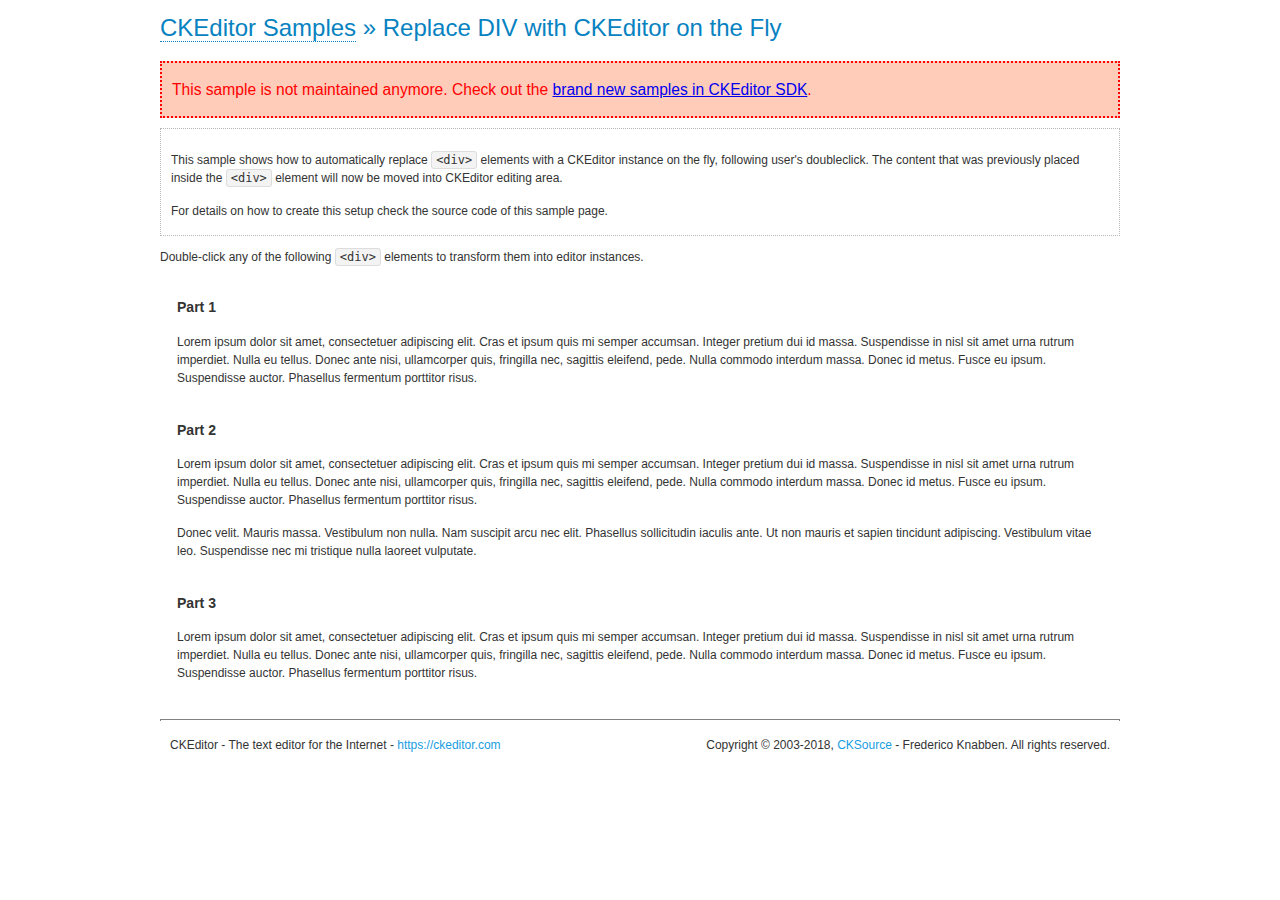
<file: src/main/webapp/ckeditor/samples/old/divreplace.html>
<!DOCTYPE html>
<!--
Copyright (c) 2003-2018, CKSource - Frederico Knabben. All rights reserved.
For licensing, see LICENSE.md or https://ckeditor.com/legal/ckeditor-oss-license
-->
<html>
<head>
	<meta charset="utf-8">
	<title>Replace DIV &mdash; CKEditor Sample</title>
	<script src="../../ckeditor.js"></script>
	<link href="sample.css" rel="stylesheet">
	<style>

		div.editable
		{
			border: solid 2px transparent;
			padding-left: 15px;
			padding-right: 15px;
		}

		div.editable:hover
		{
			border-color: black;
		}

	</style>
	<script>

		// Uncomment the following code to test the "Timeout Loading Method".
		// CKEDITOR.loadFullCoreTimeout = 5;

		window.onload = function() {
			// Listen to the double click event.
			if ( window.addEventListener )
				document.body.addEventListener( 'dblclick', onDoubleClick, false );
			else if ( window.attachEvent )
				document.body.attachEvent( 'ondblclick', onDoubleClick );

		};

		function onDoubleClick( ev ) {
			// Get the element which fired the event. This is not necessarily the
			// element to which the event has been attached.
			var element = ev.target || ev.srcElement;

			// Find out the div that holds this element.
			var name;

			do {
				element = element.parentNode;
			}
			while ( element && ( name = element.nodeName.toLowerCase() ) &&
				( name != 'div' || element.className.indexOf( 'editable' ) == -1 ) && name != 'body' );

			if ( name == 'div' && element.className.indexOf( 'editable' ) != -1 )
				replaceDiv( element );
		}

		var editor;

		function replaceDiv( div ) {
			if ( editor )
				editor.destroy();

			editor = CKEDITOR.replace( div );
		}

	</script>
</head>
<body>
	<h1 class="samples">
		<a href="index.html">CKEditor Samples</a> &raquo; Replace DIV with CKEditor on the Fly
	</h1>
	<div class="warning deprecated">
		This sample is not maintained anymore. Check out the <a href="https://sdk.ckeditor.com/">brand new samples in CKEditor SDK</a>.
	</div>
	<div class="description">
		<p>
			This sample shows how to automatically replace <code>&lt;div&gt;</code> elements
			with a CKEditor instance on the fly, following user's doubleclick. The content
			that was previously placed inside the <code>&lt;div&gt;</code> element will now
			be moved into CKEditor editing area.
		</p>
		<p>
			For details on how to create this setup check the source code of this sample page.
		</p>
	</div>
	<p>
		Double-click any of the following <code>&lt;div&gt;</code> elements to transform them into
		editor instances.
	</p>
	<div class="editable">
		<h3>
			Part 1
		</h3>
		<p>
			Lorem ipsum dolor sit amet, consectetuer adipiscing elit. Cras et ipsum quis mi
			semper accumsan. Integer pretium dui id massa. Suspendisse in nisl sit amet urna
			rutrum imperdiet. Nulla eu tellus. Donec ante nisi, ullamcorper quis, fringilla
			nec, sagittis eleifend, pede. Nulla commodo interdum massa. Donec id metus. Fusce
			eu ipsum. Suspendisse auctor. Phasellus fermentum porttitor risus.
		</p>
	</div>
	<div class="editable">
		<h3>
			Part 2
		</h3>
		<p>
			Lorem ipsum dolor sit amet, consectetuer adipiscing elit. Cras et ipsum quis mi
			semper accumsan. Integer pretium dui id massa. Suspendisse in nisl sit amet urna
			rutrum imperdiet. Nulla eu tellus. Donec ante nisi, ullamcorper quis, fringilla
			nec, sagittis eleifend, pede. Nulla commodo interdum massa. Donec id metus. Fusce
			eu ipsum. Suspendisse auctor. Phasellus fermentum porttitor risus.
		</p>
		<p>
			Donec velit. Mauris massa. Vestibulum non nulla. Nam suscipit arcu nec elit. Phasellus
			sollicitudin iaculis ante. Ut non mauris et sapien tincidunt adipiscing. Vestibulum
			vitae leo. Suspendisse nec mi tristique nulla laoreet vulputate.
		</p>
	</div>
	<div class="editable">
		<h3>
			Part 3
		</h3>
		<p>
			Lorem ipsum dolor sit amet, consectetuer adipiscing elit. Cras et ipsum quis mi
			semper accumsan. Integer pretium dui id massa. Suspendisse in nisl sit amet urna
			rutrum imperdiet. Nulla eu tellus. Donec ante nisi, ullamcorper quis, fringilla
			nec, sagittis eleifend, pede. Nulla commodo interdum massa. Donec id metus. Fusce
			eu ipsum. Suspendisse auctor. Phasellus fermentum porttitor risus.
		</p>
	</div>
	<div id="footer">
		<hr>
		<p>
			CKEditor - The text editor for the Internet - <a class="samples" href="https://ckeditor.com/">https://ckeditor.com</a>
		</p>
		<p id="copy">
			Copyright &copy; 2003-2018, <a class="samples" href="https://cksource.com/">CKSource</a> - Frederico
			Knabben. All rights reserved.
		</p>
	</div>
</body>
</html>
</file>
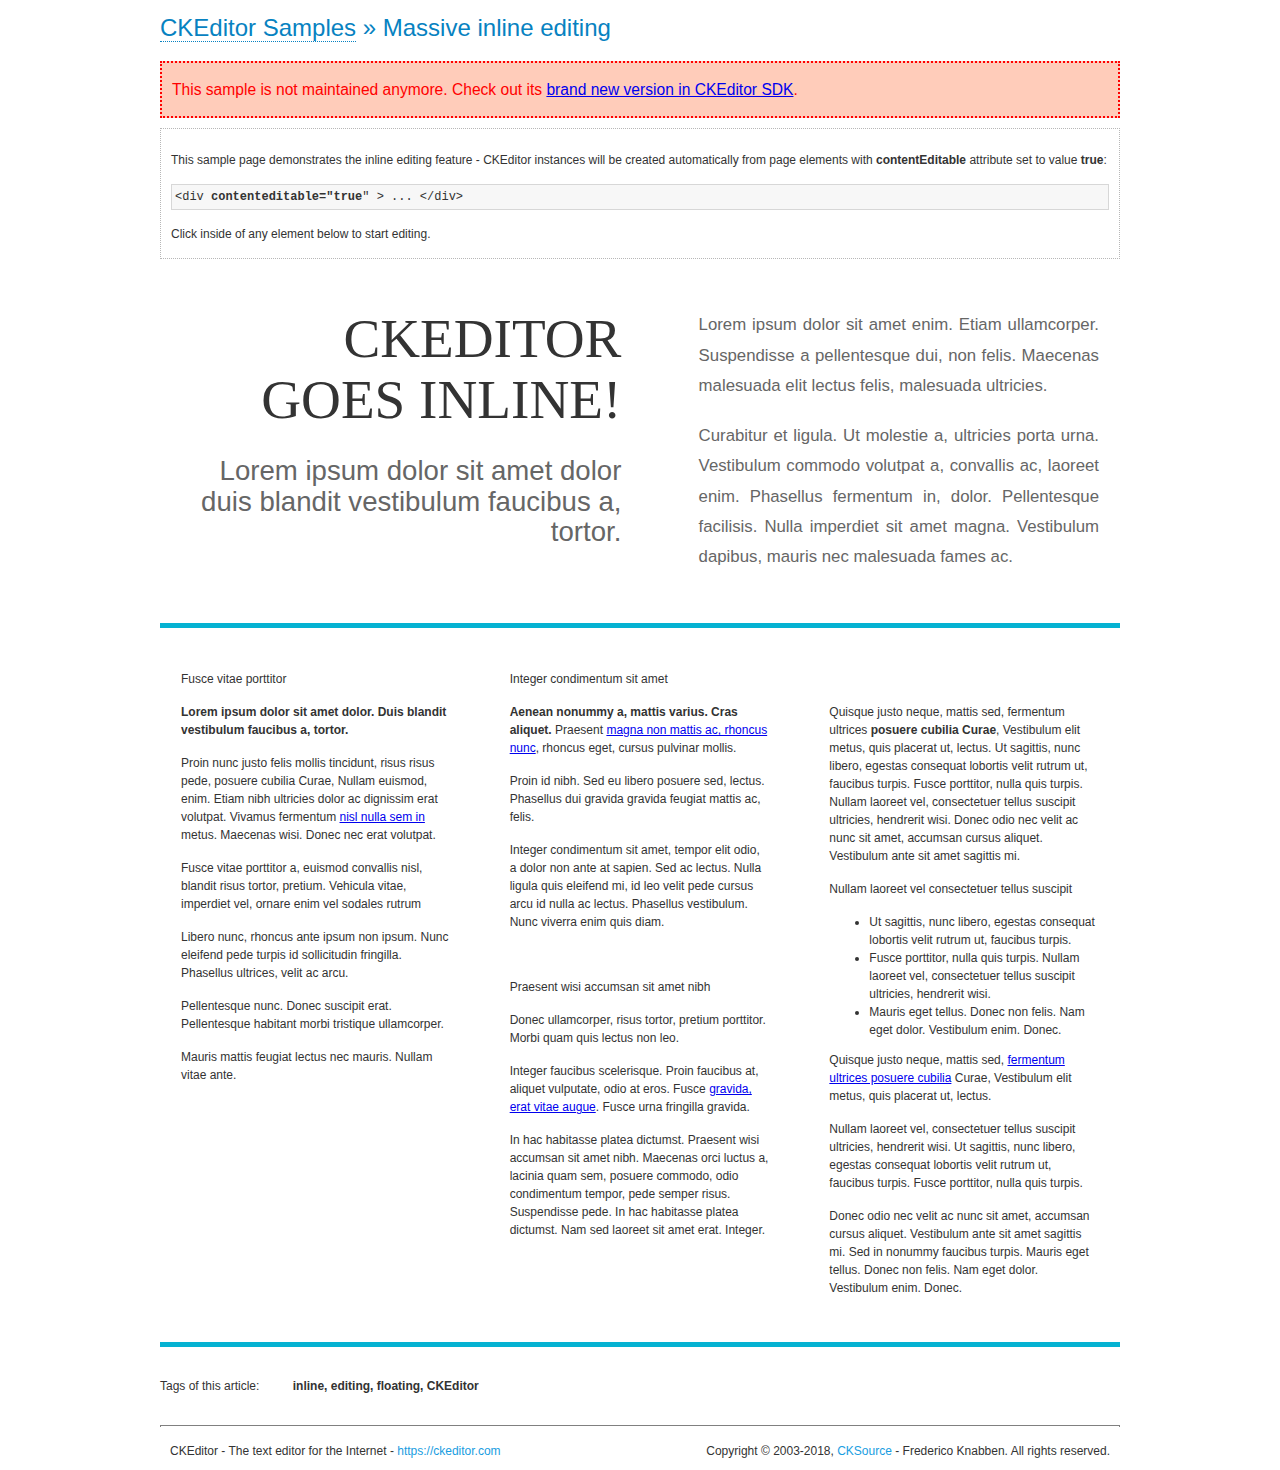
<file: src/main/webapp/ckeditor/samples/old/inlineall.html>
<!DOCTYPE html>
<!--
Copyright (c) 2003-2018, CKSource - Frederico Knabben. All rights reserved.
For licensing, see LICENSE.md or https://ckeditor.com/legal/ckeditor-oss-license
-->
<html>
<head>
	<meta charset="utf-8">
	<title>Massive inline editing &mdash; CKEditor Sample</title>
	<script src="../../ckeditor.js"></script>
	<script>

		// This code is generally not necessary, but it is here to demonstrate
		// how to customize specific editor instances on the fly. This fits well
		// this demo because we have editable elements (like headers) that
		// require less features.

		// The "instanceCreated" event is fired for every editor instance created.
		CKEDITOR.on( 'instanceCreated', function( event ) {
			var editor = event.editor,
				element = editor.element;

			// Customize editors for headers and tag list.
			// These editors don't need features like smileys, templates, iframes etc.
			if ( element.is( 'h1', 'h2', 'h3' ) || element.getAttribute( 'id' ) == 'taglist' ) {
				// Customize the editor configurations on "configLoaded" event,
				// which is fired after the configuration file loading and
				// execution. This makes it possible to change the
				// configurations before the editor initialization takes place.
				editor.on( 'configLoaded', function() {

					// Remove unnecessary plugins to make the editor simpler.
					editor.config.removePlugins = 'colorbutton,find,flash,font,' +
						'forms,iframe,image,newpage,removeformat,' +
						'smiley,specialchar,stylescombo,templates';

					// Rearrange the layout of the toolbar.
					editor.config.toolbarGroups = [
						{ name: 'editing',		groups: [ 'basicstyles', 'links' ] },
						{ name: 'undo' },
						{ name: 'clipboard',	groups: [ 'selection', 'clipboard' ] },
						{ name: 'about' }
					];
				});
			}
		});

	</script>
	<link href="sample.css" rel="stylesheet">
	<style>

		/* The following styles are just to make the page look nice. */

		/* Workaround to show Arial Black in Firefox. */
		@font-face
		{
			font-family: 'arial-black';
			src: local('Arial Black');
		}

		*[contenteditable="true"]
		{
			padding: 10px;
		}

		#container
		{
			width: 960px;
			margin: 30px auto 0;
		}

		#header
		{
			overflow: hidden;
			padding: 0 0 30px;
			border-bottom: 5px solid #05B2D2;
			position: relative;
		}

		#headerLeft,
		#headerRight
		{
			width: 49%;
			overflow: hidden;
		}

		#headerLeft
		{
			float: left;
			padding: 10px 1px 1px;
		}

		#headerLeft h2,
		#headerLeft h3
		{
			text-align: right;
			margin: 0;
			overflow: hidden;
			font-weight: normal;
		}

		#headerLeft h2
		{
			font-family: "Arial Black",arial-black;
			font-size: 4.6em;
			line-height: 1.1;
			text-transform: uppercase;
		}

		#headerLeft h3
		{
			font-size: 2.3em;
			line-height: 1.1;
			margin: .2em 0 0;
			color: #666;
		}

		#headerRight
		{
			float: right;
			padding: 1px;
		}

		#headerRight p
		{
			line-height: 1.8;
			text-align: justify;
			margin: 0;
		}

		#headerRight p + p
		{
			margin-top: 20px;
		}

		#headerRight > div
		{
			padding: 20px;
			margin: 0 0 0 30px;
			font-size: 1.4em;
			color: #666;
		}

		#columns
		{
			color: #333;
			overflow: hidden;
			padding: 20px 0;
		}

		#columns > div
		{
			float: left;
			width: 33.3%;
		}

		#columns #column1 > div
		{
			margin-left: 1px;
		}

		#columns #column3 > div
		{
			margin-right: 1px;
		}

		#columns > div > div
		{
			margin: 0px 10px;
			padding: 10px 20px;
		}

		#columns blockquote
		{
			margin-left: 15px;
		}

		#tagLine
		{
			border-top: 5px solid #05B2D2;
			padding-top: 20px;
		}

		#taglist {
			display: inline-block;
			margin-left: 20px;
			font-weight: bold;
			margin: 0 0 0 20px;
		}

	</style>
</head>
<body>
<div>
	<h1 class="samples"><a href="index.html">CKEditor Samples</a> &raquo; Massive inline editing</h1>
	<div class="warning deprecated">
		This sample is not maintained anymore. Check out its <a href="https://sdk.ckeditor.com/samples/inline.html">brand new version in CKEditor SDK</a>.
	</div>
	<div class="description">
		<p>This sample page demonstrates the inline editing feature - CKEditor instances will be created automatically from page elements with <strong>contentEditable</strong> attribute set to value <strong>true</strong>:</p>
		<pre class="samples">&lt;div <strong>contenteditable="true</strong>" &gt; ... &lt;/div&gt;</pre>
		<p>Click inside of any element below to start editing.</p>
	</div>
</div>
<div id="container">
	<div id="header">
		<div id="headerLeft">
			<h2 id="sampleTitle" contenteditable="true">
				CKEditor<br> Goes Inline!
			</h2>
			<h3 contenteditable="true">
				Lorem ipsum dolor sit amet dolor duis blandit vestibulum faucibus a, tortor.
			</h3>
		</div>
		<div id="headerRight">
			<div contenteditable="true">
				<p>
					Lorem ipsum dolor sit amet enim. Etiam ullamcorper. Suspendisse a pellentesque dui, non felis. Maecenas malesuada elit lectus felis, malesuada ultricies.
				</p>
				<p>
					Curabitur et ligula. Ut molestie a, ultricies porta urna. Vestibulum commodo volutpat a, convallis ac, laoreet enim. Phasellus fermentum in, dolor. Pellentesque facilisis. Nulla imperdiet sit amet magna. Vestibulum dapibus, mauris nec malesuada fames ac.
				</p>
			</div>
		</div>
	</div>
	<div id="columns">
		<div id="column1">
			<div contenteditable="true">
				<h3>
					Fusce vitae porttitor
				</h3>
				<p>
					<strong>
						Lorem ipsum dolor sit amet dolor. Duis blandit vestibulum faucibus a, tortor.
					</strong>
				</p>
				<p>
					Proin nunc justo felis mollis tincidunt, risus risus pede, posuere cubilia Curae, Nullam euismod, enim. Etiam nibh ultricies dolor ac dignissim erat volutpat. Vivamus fermentum <a href="https://ckeditor.com/">nisl nulla sem in</a> metus. Maecenas wisi. Donec nec erat volutpat.
				</p>
				<blockquote>
					<p>
						Fusce vitae porttitor a, euismod convallis nisl, blandit risus tortor, pretium.
						Vehicula vitae, imperdiet vel, ornare enim vel sodales rutrum
					</p>
				</blockquote>
				<blockquote>
					<p>
						Libero nunc, rhoncus ante ipsum non ipsum. Nunc eleifend pede turpis id sollicitudin fringilla. Phasellus ultrices, velit ac arcu.
					</p>
				</blockquote>
				<p>Pellentesque nunc. Donec suscipit erat. Pellentesque habitant morbi tristique ullamcorper.</p>
				<p><s>Mauris mattis feugiat lectus nec mauris. Nullam vitae ante.</s></p>
			</div>
		</div>
		<div id="column2">
			<div contenteditable="true">
				<h3>
					Integer condimentum sit amet
				</h3>
				<p>
					<strong>Aenean nonummy a, mattis varius. Cras aliquet.</strong>
					Praesent <a href="https://ckeditor.com/">magna non mattis ac, rhoncus nunc</a>, rhoncus eget, cursus pulvinar mollis.</p>
				<p>Proin id nibh. Sed eu libero posuere sed, lectus. Phasellus dui gravida gravida feugiat mattis ac, felis.</p>
				<p>Integer condimentum sit amet, tempor elit odio, a dolor non ante at sapien. Sed ac lectus. Nulla ligula quis eleifend mi, id leo velit pede cursus arcu id nulla ac lectus. Phasellus vestibulum. Nunc viverra enim quis diam.</p>
			</div>
			<div contenteditable="true">
				<h3>
					Praesent wisi accumsan sit amet nibh
				</h3>
				<p>Donec ullamcorper, risus tortor, pretium porttitor. Morbi quam quis lectus non leo.</p>
				<p style="margin-left: 40px; ">Integer faucibus scelerisque. Proin faucibus at, aliquet vulputate, odio at eros. Fusce <a href="https://ckeditor.com/">gravida, erat vitae augue</a>. Fusce urna fringilla gravida.</p>
				<p>In hac habitasse platea dictumst. Praesent wisi accumsan sit amet nibh. Maecenas orci luctus a, lacinia quam sem, posuere commodo, odio condimentum tempor, pede semper risus. Suspendisse pede. In hac habitasse platea dictumst. Nam sed laoreet sit amet erat. Integer.</p>
			</div>
		</div>
		<div id="column3">
			<div contenteditable="true">
				<p>
					<img src="assets/inlineall/logo.png" alt="CKEditor logo" style="float:left">
				</p>
				<p>Quisque justo neque, mattis sed, fermentum ultrices <strong>posuere cubilia Curae</strong>, Vestibulum elit metus, quis placerat ut, lectus. Ut sagittis, nunc libero, egestas consequat lobortis velit rutrum ut, faucibus turpis. Fusce porttitor, nulla quis turpis. Nullam laoreet vel, consectetuer tellus suscipit ultricies, hendrerit wisi. Donec odio nec velit ac nunc sit amet, accumsan cursus aliquet. Vestibulum ante sit amet sagittis mi.</p>
				<h3>
					Nullam laoreet vel consectetuer tellus suscipit
				</h3>
				<ul>
					<li>Ut sagittis, nunc libero, egestas consequat lobortis velit rutrum ut, faucibus turpis.</li>
					<li>Fusce porttitor, nulla quis turpis. Nullam laoreet vel, consectetuer tellus suscipit ultricies, hendrerit wisi.</li>
					<li>Mauris eget tellus. Donec non felis. Nam eget dolor. Vestibulum enim. Donec.</li>
				</ul>
				<p>Quisque justo neque, mattis sed, <a href="https://ckeditor.com/">fermentum ultrices posuere cubilia</a> Curae, Vestibulum elit metus, quis placerat ut, lectus.</p>
				<p>Nullam laoreet vel, consectetuer tellus suscipit ultricies, hendrerit wisi. Ut sagittis, nunc libero, egestas consequat lobortis velit rutrum ut, faucibus turpis. Fusce porttitor, nulla quis turpis.</p>
				<p>Donec odio nec velit ac nunc sit amet, accumsan cursus aliquet. Vestibulum ante sit amet sagittis mi. Sed in nonummy faucibus turpis. Mauris eget tellus. Donec non felis. Nam eget dolor. Vestibulum enim. Donec.</p>
			</div>
		</div>
	</div>
	<div id="tagLine">
		Tags of this article:
		<p id="taglist" contenteditable="true">
			inline, editing, floating, CKEditor
		</p>
	</div>
</div>
<div id="footer">
	<hr>
	<p>
		CKEditor - The text editor for the Internet - <a class="samples" href="https://ckeditor.com/">
			https://ckeditor.com</a>
	</p>
	<p id="copy">
		Copyright &copy; 2003-2018, <a class="samples" href="https://cksource.com/">CKSource</a>
		- Frederico Knabben. All rights reserved.
	</p>
</div>
</body>
</html>
</file>
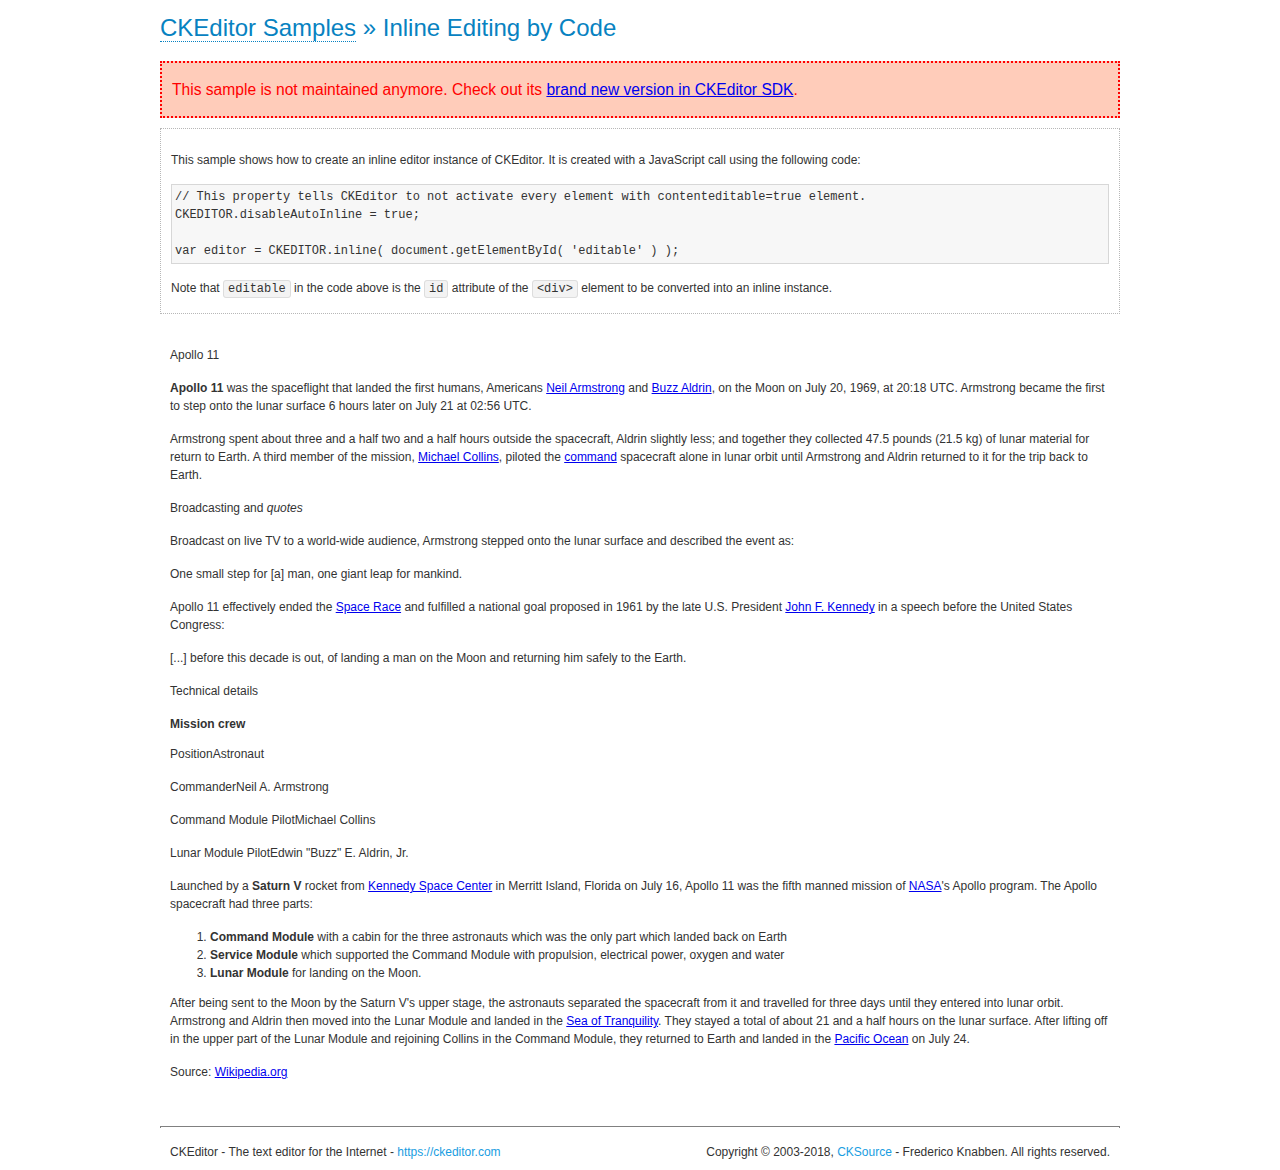
<file: src/main/webapp/ckeditor/samples/old/inlinebycode.html>
<!DOCTYPE html>
<!--
Copyright (c) 2003-2018, CKSource - Frederico Knabben. All rights reserved.
For licensing, see LICENSE.md or https://ckeditor.com/legal/ckeditor-oss-license
-->
<html>
<head>
	<meta charset="utf-8">
	<title>Inline Editing by Code &mdash; CKEditor Sample</title>
	<script src="../../ckeditor.js"></script>
	<link href="sample.css" rel="stylesheet">
	<style>

		#editable
		{
			padding: 10px;
			float: left;
		}

	</style>
</head>
<body>
	<h1 class="samples">
		<a href="index.html">CKEditor Samples</a> &raquo; Inline Editing by Code
	</h1>
	<div class="warning deprecated">
		This sample is not maintained anymore. Check out its <a href="https://sdk.ckeditor.com/samples/inline.html">brand new version in CKEditor SDK</a>.
	</div>
	<div class="description">
		<p>
			This sample shows how to create an inline editor instance of CKEditor. It is created
			with a JavaScript call using the following code:
		</p>
<pre class="samples">
// This property tells CKEditor to not activate every element with contenteditable=true element.
CKEDITOR.disableAutoInline = true;

var editor = CKEDITOR.inline( document.getElementById( 'editable' ) );
</pre>
		<p>
			Note that <code>editable</code> in the code above is the <code>id</code>
			attribute of the <code>&lt;div&gt;</code> element to be converted into an inline instance.
		</p>
	</div>
	<div id="editable" contenteditable="true">
		<h1><img alt="Saturn V carrying Apollo 11" class="right" src="assets/sample.jpg" /> Apollo 11</h1>

		<p><b>Apollo 11</b> was the spaceflight that landed the first humans, Americans <a href="http://en.wikipedia.org/wiki/Neil_Armstrong" title="Neil Armstrong">Neil Armstrong</a> and <a href="http://en.wikipedia.org/wiki/Buzz_Aldrin" title="Buzz Aldrin">Buzz Aldrin</a>, on the Moon on July 20, 1969, at 20:18 UTC. Armstrong became the first to step onto the lunar surface 6 hours later on July 21 at 02:56 UTC.</p>

		<p>Armstrong spent about <s>three and a half</s> two and a half hours outside the spacecraft, Aldrin slightly less; and together they collected 47.5 pounds (21.5&nbsp;kg) of lunar material for return to Earth. A third member of the mission, <a href="http://en.wikipedia.org/wiki/Michael_Collins_(astronaut)" title="Michael Collins (astronaut)">Michael Collins</a>, piloted the <a href="http://en.wikipedia.org/wiki/Apollo_Command/Service_Module" title="Apollo Command/Service Module">command</a> spacecraft alone in lunar orbit until Armstrong and Aldrin returned to it for the trip back to Earth.</p>

		<h2>Broadcasting and <em>quotes</em> <a id="quotes" name="quotes"></a></h2>

		<p>Broadcast on live TV to a world-wide audience, Armstrong stepped onto the lunar surface and described the event as:</p>

		<blockquote>
			<p>One small step for [a] man, one giant leap for mankind.</p>
		</blockquote>

		<p>Apollo 11 effectively ended the <a href="http://en.wikipedia.org/wiki/Space_Race" title="Space Race">Space Race</a> and fulfilled a national goal proposed in 1961 by the late U.S. President <a href="http://en.wikipedia.org/wiki/John_F._Kennedy" title="John F. Kennedy">John F. Kennedy</a> in a speech before the United States Congress:</p>

		<blockquote>
			<p>[...] before this decade is out, of landing a man on the Moon and returning him safely to the Earth.</p>
		</blockquote>

		<h2>Technical details <a id="tech-details" name="tech-details"></a></h2>

		<table align="right" border="1" bordercolor="#ccc" cellpadding="5" cellspacing="0" style="border-collapse:collapse;margin:10px 0 10px 15px;">
			<caption><strong>Mission crew</strong></caption>
			<thead>
			<tr>
				<th scope="col">Position</th>
				<th scope="col">Astronaut</th>
			</tr>
			</thead>
			<tbody>
			<tr>
				<td>Commander</td>
				<td>Neil A. Armstrong</td>
			</tr>
			<tr>
				<td>Command Module Pilot</td>
				<td>Michael Collins</td>
			</tr>
			<tr>
				<td>Lunar Module Pilot</td>
				<td>Edwin &quot;Buzz&quot; E. Aldrin, Jr.</td>
			</tr>
			</tbody>
		</table>

		<p>Launched by a <strong>Saturn V</strong> rocket from <a href="http://en.wikipedia.org/wiki/Kennedy_Space_Center" title="Kennedy Space Center">Kennedy Space Center</a> in Merritt Island, Florida on July 16, Apollo 11 was the fifth manned mission of <a href="http://en.wikipedia.org/wiki/NASA" title="NASA">NASA</a>&#39;s Apollo program. The Apollo spacecraft had three parts:</p>

		<ol>
			<li><strong>Command Module</strong> with a cabin for the three astronauts which was the only part which landed back on Earth</li>
			<li><strong>Service Module</strong> which supported the Command Module with propulsion, electrical power, oxygen and water</li>
			<li><strong>Lunar Module</strong> for landing on the Moon.</li>
		</ol>

		<p>After being sent to the Moon by the Saturn V&#39;s upper stage, the astronauts separated the spacecraft from it and travelled for three days until they entered into lunar orbit. Armstrong and Aldrin then moved into the Lunar Module and landed in the <a href="http://en.wikipedia.org/wiki/Mare_Tranquillitatis" title="Mare Tranquillitatis">Sea of Tranquility</a>. They stayed a total of about 21 and a half hours on the lunar surface. After lifting off in the upper part of the Lunar Module and rejoining Collins in the Command Module, they returned to Earth and landed in the <a href="http://en.wikipedia.org/wiki/Pacific_Ocean" title="Pacific Ocean">Pacific Ocean</a> on July 24.</p>

		<hr />
		<p style="text-align: right;"><small>Source: <a href="http://en.wikipedia.org/wiki/Apollo_11">Wikipedia.org</a></small></p>
	</div>

	<script>
		// We need to turn off the automatic editor creation first.
		CKEDITOR.disableAutoInline = true;

		var editor = CKEDITOR.inline( 'editable' );
	</script>
	<div id="footer">
		<hr>
		<p contenteditable="true">
			CKEditor - The text editor for the Internet - <a class="samples" href="https://ckeditor.com/">
				https://ckeditor.com</a>
		</p>
		<p id="copy">
			Copyright &copy; 2003-2018, <a class="samples" href="https://cksource.com/">CKSource</a>
			- Frederico Knabben. All rights reserved.
		</p>
	</div>
</body>
</html>
</file>
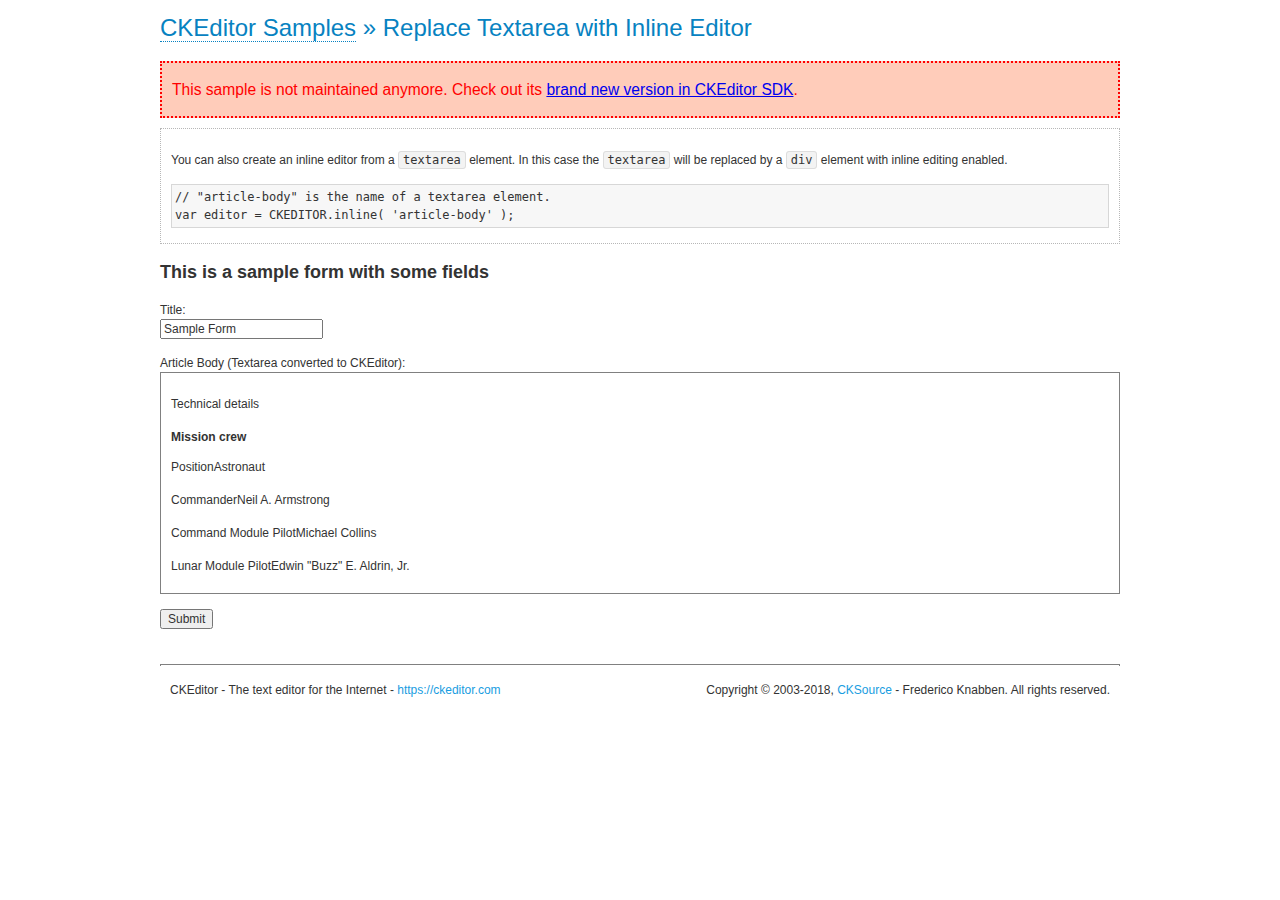
<file: src/main/webapp/ckeditor/samples/old/inlinetextarea.html>
<!DOCTYPE html>
<!--
Copyright (c) 2003-2018, CKSource - Frederico Knabben. All rights reserved.
For licensing, see LICENSE.md or https://ckeditor.com/legal/ckeditor-oss-license
-->
<html>
<head>
	<meta charset="utf-8">
	<title>Replace Textarea with Inline Editor &mdash; CKEditor Sample</title>
	<script src="../../ckeditor.js"></script>
	<link href="sample.css" rel="stylesheet">
	<style>

		/* Style the CKEditor element to look like a textfield */
		.cke_textarea_inline
		{
			padding: 10px;
			height: 200px;
			overflow: auto;

			border: 1px solid gray;
			-webkit-appearance: textfield;
		}

	</style>
</head>
<body>
	<h1 class="samples">
		<a href="index.html">CKEditor Samples</a> &raquo; Replace Textarea with Inline Editor
	</h1>
	<div class="warning deprecated">
		This sample is not maintained anymore. Check out its <a href="https://sdk.ckeditor.com/samples/inline.html">brand new version in CKEditor SDK</a>.
	</div>
	<div class="description">
		<p>
			You can also create an inline editor from a <code>textarea</code>
			element. In this case the <code>textarea</code> will be replaced
			by a <code>div</code> element with inline editing enabled.
		</p>
<pre class="samples">
// "article-body" is the name of a textarea element.
var editor = CKEDITOR.inline( 'article-body' );
</pre>
	</div>
	<form action="sample_posteddata.php" method="post">
		<h2>This is a sample form with some fields</h2>
		<p>
			Title:<br>
			<input type="text" name="title" value="Sample Form"></p>
		<p>
			Article Body (Textarea converted to CKEditor):<br>
			<textarea name="article-body" style="height: 200px">
				&lt;h2&gt;Technical details &lt;a id="tech-details" name="tech-details"&gt;&lt;/a&gt;&lt;/h2&gt;

				&lt;table align="right" border="1" bordercolor="#ccc" cellpadding="5" cellspacing="0" style="border-collapse:collapse;margin:10px 0 10px 15px;"&gt;
					&lt;caption&gt;&lt;strong&gt;Mission crew&lt;/strong&gt;&lt;/caption&gt;
					&lt;thead&gt;
					&lt;tr&gt;
						&lt;th scope="col"&gt;Position&lt;/th&gt;
						&lt;th scope="col"&gt;Astronaut&lt;/th&gt;
					&lt;/tr&gt;
					&lt;/thead&gt;
					&lt;tbody&gt;
					&lt;tr&gt;
						&lt;td&gt;Commander&lt;/td&gt;
						&lt;td&gt;Neil A. Armstrong&lt;/td&gt;
					&lt;/tr&gt;
					&lt;tr&gt;
						&lt;td&gt;Command Module Pilot&lt;/td&gt;
						&lt;td&gt;Michael Collins&lt;/td&gt;
					&lt;/tr&gt;
					&lt;tr&gt;
						&lt;td&gt;Lunar Module Pilot&lt;/td&gt;
						&lt;td&gt;Edwin &quot;Buzz&quot; E. Aldrin, Jr.&lt;/td&gt;
					&lt;/tr&gt;
					&lt;/tbody&gt;
				&lt;/table&gt;

				&lt;p&gt;Launched by a &lt;strong&gt;Saturn V&lt;/strong&gt; rocket from &lt;a href="http://en.wikipedia.org/wiki/Kennedy_Space_Center" title="Kennedy Space Center"&gt;Kennedy Space Center&lt;/a&gt; in Merritt Island, Florida on July 16, Apollo 11 was the fifth manned mission of &lt;a href="http://en.wikipedia.org/wiki/NASA" title="NASA"&gt;NASA&lt;/a&gt;&#39;s Apollo program. The Apollo spacecraft had three parts:&lt;/p&gt;

				&lt;ol&gt;
					&lt;li&gt;&lt;strong&gt;Command Module&lt;/strong&gt; with a cabin for the three astronauts which was the only part which landed back on Earth&lt;/li&gt;
					&lt;li&gt;&lt;strong&gt;Service Module&lt;/strong&gt; which supported the Command Module with propulsion, electrical power, oxygen and water&lt;/li&gt;
					&lt;li&gt;&lt;strong&gt;Lunar Module&lt;/strong&gt; for landing on the Moon.&lt;/li&gt;
				&lt;/ol&gt;

				&lt;p&gt;After being sent to the Moon by the Saturn V&#39;s upper stage, the astronauts separated the spacecraft from it and travelled for three days until they entered into lunar orbit. Armstrong and Aldrin then moved into the Lunar Module and landed in the &lt;a href="http://en.wikipedia.org/wiki/Mare_Tranquillitatis" title="Mare Tranquillitatis"&gt;Sea of Tranquility&lt;/a&gt;. They stayed a total of about 21 and a half hours on the lunar surface. After lifting off in the upper part of the Lunar Module and rejoining Collins in the Command Module, they returned to Earth and landed in the &lt;a href="http://en.wikipedia.org/wiki/Pacific_Ocean" title="Pacific Ocean"&gt;Pacific Ocean&lt;/a&gt; on July 24.&lt;/p&gt;

				&lt;hr /&gt;
				&lt;p style="text-align: right;"&gt;&lt;small&gt;Source: &lt;a href="http://en.wikipedia.org/wiki/Apollo_11"&gt;Wikipedia.org&lt;/a&gt;&lt;/small&gt;&lt;/p&gt;
			</textarea>
		</p>
		<p>
			<input type="submit" value="Submit">
		</p>
	</form>

	<script>
		CKEDITOR.inline( 'article-body' );
	</script>
	<div id="footer">
		<hr>
		<p>
			CKEditor - The text editor for the Internet - <a class="samples" href="https://ckeditor.com/">
				https://ckeditor.com</a>
		</p>
		<p id="copy">
			Copyright &copy; 2003-2018, <a class="samples" href="https://cksource.com/">CKSource</a>
			- Frederico Knabben. All rights reserved.
		</p>
	</div>
</body>
</html>
</file>
<file: src/main/webapp/ckeditor/samples/css/samples.css>
/**
 * @license Copyright (c) 2003-2018, CKSource - Frederico Knabben. All rights reserved.
 * For licensing, see LICENSE.md or https://ckeditor.com/legal/ckeditor-oss-license
 */
@media (max-width: 900px) {
  .global-is-mobile-hidden {
    display: none !important;
  }
}
article,
aside,
details,
figcaption,
figure,
footer,
header,
hgroup,
main,
menu,
nav,
section {
  display: block;
}
body,
html {
  margin: 0;
  padding: 0;
  font: 16px / 1.8 Arial, 'Helvetica Neue', Helvetica, sans-serif;
  font-weight: 300;
  color: #575757;
}
.grid-width-10 {
  width: 10%;
}
.grid-width-20 {
  width: 20%;
}
.grid-width-30 {
  width: 30%;
}
.grid-width-40 {
  width: 40%;
}
.grid-width-50 {
  width: 50%;
}
.grid-width-60 {
  width: 60%;
}
.grid-width-70 {
  width: 70%;
}
.grid-width-80 {
  width: 80%;
}
.grid-width-90 {
  width: 90%;
}
.grid-width-100 {
  width: 100%;
}
@media (max-width: 900px) {
  .grid-width-10,
  .grid-width-20,
  .grid-width-30,
  .grid-width-40,
  .grid-width-50,
  .grid-width-60,
  .grid-width-70,
  .grid-width-80,
  .grid-width-90,
  .grid-width-100 {
    width: 100%;
  }
}
*[class*="grid-width"] {
  -webkit-box-sizing: border-box;
  -moz-box-sizing: border-box;
  box-sizing: border-box;
  padding-left: 4%;
  padding-right: 4%;
  float: left;
}
*[class*="grid-width"]:after,
.grid-container:after,
*[class*="grid-width"]:before,
.grid-container:before {
  content: '';
  display: block;
  overflow: hidden;
  visibility: hidden;
  font-size: 0;
  line-height: 0;
  width: 0;
  height: 0;
}
*[class*="grid-width"]:after,
.grid-container:after {
  clear: both;
}
.grid-container {
  -webkit-box-sizing: border-box;
  -moz-box-sizing: border-box;
  box-sizing: border-box;
  margin-left: auto;
  margin-right: auto;
}
.grid-container-nested *[class*="grid-width"]:first-child {
  padding-left: 0;
}
.grid-container-nested *[class*="grid-width"]:last-child {
  padding-right: 0;
}
@media (max-width: 900px) {
  .grid-container-nested *[class*="grid-width"]:first-child {
    padding-left: 4%;
  }
  .grid-container-nested *[class*="grid-width"]:last-child {
    padding-right: 4%;
  }
}
.header-a {
  min-height: 140px;
  overflow: hidden;
}
.header-a .header-a-logo {
  margin: 40px 0 0;
}
@media (max-width: 900px) {
  .header-a .header-a-logo {
    text-align: center;
  }
}
.header-a .header-a-logo img {
  border: transparent;
}
.navigation-a {
  height: 30px;
  background: #3D3D3D;
  position: absolute;
  left: 0;
  right: 0;
  top: 0;
  padding: 0;
  overflow: hidden;
}
@media (max-width: 900px) {
  .navigation-a {
    text-align: center;
  }
}
.navigation-a ul {
  list-style: none;
  margin: 0;
  overflow: hidden;
}
.navigation-a ul li,
.navigation-a ul li a {
  display: inline-block;
}
@media (max-width: 900px) {
  .navigation-a ul {
    width: auto;
    text-overflow: ellipsis;
    white-space: nowrap;
    display: inline-block;
    float: none;
  }
  .navigation-a ul:before,
  .navigation-a ul:after {
    display: none;
  }
}
.navigation-a ul.navigation-a-left {
  text-align: left;
}
@media (max-width: 900px) {
  .navigation-a ul.navigation-a-left {
    padding-right: 0;
  }
}
.navigation-a ul.navigation-a-right {
  text-align: right;
}
@media (max-width: 900px) {
  .navigation-a ul.navigation-a-right {
    padding-left: 23px;
  }
}
.navigation-a ul li + li {
  margin-left: 23px;
}
.navigation-a ul li a {
  font-size: 10px;
  font-size: 0.625rem;
  line-height: 18px;
  line-height: 1.13rem;
  line-height: 30px;
  float: left;
  color: #ddd;
  font-weight: bold;
  text-decoration: none;
  text-transform: uppercase;
}
.navigation-a ul li a:hover {
  cursor: pointer;
  color: #fff;
}
.icon-navigation-a-github:before,
.icon-navigation-a-github:after {
  background-image: url("[data-uri]");
}
.navigation-b {
  text-align: right;
  margin: 52px 0 0;
  overflow: visible;
}
@media (max-width: 900px) {
  .navigation-b {
    text-align: center;
    margin-top: 20px;
    padding: 0;
  }
}
.navigation-b ul {
  padding: 0;
  list-style: none;
  margin: 0;
  overflow: visible;
}
.navigation-b ul li,
.navigation-b ul li a {
  display: inline-block;
}
@media (max-width: 900px) {
  .navigation-b ul {
    display: table;
    width: 100%;
    padding-bottom: 1.5em;
  }
}
@media (max-width: 900px) {
  .navigation-b ul li {
    display: table-row;
  }
}
.navigation-b ul li + li {
  margin-left: 20px;
}
@media (max-width: 900px) {
  .navigation-b ul li + li {
    margin-left: 0;
  }
}
.navigation-b ul li a {
  -webkit-box-sizing: border-box;
  -moz-box-sizing: border-box;
  box-sizing: border-box;
  text-transform: uppercase;
  text-decoration: none;
  outline: none;
}
@media (max-width: 900px) {
  .navigation-b ul li a {
    width: 100%;
    -webkit-border-radius: 0;
    -webkit-background-clip: padding-box;
    -moz-border-radius: 0;
    -moz-background-clip: padding;
    border-radius: 0;
    background-clip: padding-box;
  }
}
.footer-a {
  font-size: 13px;
  font-size: 0.8125rem;
  line-height: 23.4px;
  line-height: 1.46rem;
  padding-top: 2.25em;
  padding-bottom: 2.25em;
  overflow: hidden;
  color: #8a8a8a;
}
.footer-a a {
  color: #0287D0;
  text-decoration: none;
  border-bottom: 1px dotted #0287D0;
}
.footer-a a:hover {
  color: #0277b7;
}
.footer-a p {
  margin: 0;
  display: inline-block;
  text-align: center;
}
.content {
  font-size: 14px;
  font-size: 0.875rem;
  line-height: 25.2px;
  line-height: 1.57rem;
  overflow: hidden;
  padding-top: 1.5em;
  padding-bottom: 1.5em;
}
.content p {
  margin: 0.75em 0;
}
.content ul,
.content ol,
.content pre,
.content blockquote,
.content textarea:not([class^="cke"]),
.content .cke {
  margin: 1.875em 0;
}
.content code,
.content kbd {
  -webkit-border-radius: 3px;
  -webkit-background-clip: padding-box;
  -moz-border-radius: 3px;
  -moz-background-clip: padding;
  border-radius: 3px;
  background-clip: padding-box;
  padding: 3px 4px;
}
.content pre,
.content code,
.content kbd,
.content blockquote {
  background: #f5f5f5;
}
.content blockquote,
.content pre {
  background: none;
  border-left: 4px solid #0287D0;
  padding: 1.5em 2.25em;
}
.content p a,
.content ul a,
.content ol a,
.content blockquote a,
.content h1 a,
.content h2 a,
.content h3 a,
.content h4 a,
.content h5 a {
  color: #0287D0;
  text-decoration: none;
  border-bottom: 1px dotted #0287D0;
}
.content p a:hover,
.content ul a:hover,
.content ol a:hover,
.content blockquote a:hover,
.content h1 a:hover,
.content h2 a:hover,
.content h3 a:hover,
.content h4 a:hover,
.content h5 a:hover {
  color: #0277b7;
}
.content h1,
.content h2,
.content h3,
.content h4,
.content h5 {
  color: #000;
  font-weight: 100;
}
.content h1 code,
.content h2 code,
.content h3 code,
.content h4 code,
.content h5 code,
.content h1 kbd,
.content h2 kbd,
.content h3 kbd,
.content h4 kbd,
.content h5 kbd {
  font-size: inherit;
}
.content h1 a.content-heading-anchor,
.content h2 a.content-heading-anchor,
.content h3 a.content-heading-anchor,
.content h4 a.content-heading-anchor,
.content h5 a.content-heading-anchor {
  font-weight: 100;
  vertical-align: middle;
  opacity: 0;
  border: 0;
}
.content h1:hover a.content-heading-anchor,
.content h2:hover a.content-heading-anchor,
.content h3:hover a.content-heading-anchor,
.content h4:hover a.content-heading-anchor,
.content h5:hover a.content-heading-anchor {
  opacity: 1;
}
.content h1:target a,
.content h2:target a,
.content h3:target a,
.content h4:target a,
.content h5:target a {
  -webkit-animation: targetLinkOpacity 0.5s linear alternate;
  -moz-animation: targetLinkOpacity 0.5s linear alternate;
  -o-animation: targetLinkOpacity 0.5s linear alternate;
  animation: targetLinkOpacity 0.5s linear alternate;
  opacity: 1;
}
.content input,
.content select,
.content textarea:not([class^="cke"]) {
  -webkit-border-radius: 3px;
  -webkit-background-clip: padding-box;
  -moz-border-radius: 3px;
  -moz-background-clip: padding;
  border-radius: 3px;
  background-clip: padding-box;
  -webkit-box-shadow: inset 0 1px 1px rgba(0, 0, 0, 0.08);
  -moz-box-shadow: inset 0 1px 1px rgba(0, 0, 0, 0.08);
  box-shadow: inset 0 1px 1px rgba(0, 0, 0, 0.08);
  font: inherit;
  color: inherit;
  border: 1px solid #D9D9D9;
  padding: .2em .5em;
}
.content input:focus,
.content select:focus,
.content textarea:not([class^="cke"]):focus {
  border-color: #66afe9;
  outline: 0;
  -webkit-box-shadow: inset 0 1px 1px rgba(0, 0, 0, 0.08), 0 0 8px #93c6ef;
  -moz-box-shadow: inset 0 1px 1px rgba(0, 0, 0, 0.08), 0 0 8px #93c6ef;
  box-shadow: inset 0 1px 1px rgba(0, 0, 0, 0.08), 0 0 8px #93c6ef;
}
.content abbr {
  border-bottom: 1px dotted #666;
  cursor: pointer;
}
.content blockquote {
  font-style: italic;
  font-family: Georgia, Times, "Times New Roman", serif;
  font-size: 16px;
  font-size: 1rem;
  line-height: 28.8px;
  line-height: 1.8rem;
}
.content em {
  font-style: italic;
}
.content h1 {
  font-size: 36px;
  font-size: 2.25rem;
  line-height: 64.8px;
  line-height: 4.05rem;
  margin: 1.125em 0 0;
}
.content h2 {
  font-size: 27.2px;
  font-size: 1.7rem;
  line-height: 48.96px;
  line-height: 3.06rem;
  margin: 0.9em 0 0;
}
.content h3 {
  font-size: 24px;
  font-size: 1.5rem;
  line-height: 43.2px;
  line-height: 2.7rem;
  font-weight: 500;
  margin: 0.75em 0 0;
}
.content h4 {
  font-size: 19.2px;
  font-size: 1.2rem;
  line-height: 34.56px;
  line-height: 2.16rem;
  font-weight: 500;
  margin: 0.75em 0 0;
}
.content h5 {
  font-size: 17.6px;
  font-size: 1.1rem;
  line-height: 31.68px;
  line-height: 1.98rem;
  font-weight: 500;
  margin: 0.75em 0 0;
}
.content hr {
  border: 0;
  border-top: 4px solid #D9D9D9;
  margin: 1.5em 0;
}
.content input[type="text"] {
  height: 1.8em;
  line-height: 1.8em;
}
.content input[type="button"] {
  -webkit-appearance: button;
  -moz-appearance: button;
  appearance: button;
}
.content kbd {
  font-size: 12px;
  font-size: 0.75rem;
  line-height: 21.6px;
  line-height: 1.35rem;
  font-family: Arial, 'Helvetica Neue', Helvetica, sans-serif;
  padding: 2px 6px;
  -webkit-box-shadow: 0 0 4px #fff inset, 0 2px 0 #D9D9D9;
  -moz-box-shadow: 0 0 4px #fff inset, 0 2px 0 #D9D9D9;
  box-shadow: 0 0 4px #fff inset, 0 2px 0 #D9D9D9;
}
.content p img {
  vertical-align: middle;
}
.content p pre {
  padding: 1.5em;
}
.content pre {
  padding: 0;
  border: 0;
  tab-size: 4;
  -o-tab-size: 4;
  -moz-tab-size: 4;
}
.content pre,
.content code {
  font-size: 11.89px;
  font-size: 0.743rem;
  line-height: 21.4px;
  line-height: 1.34rem;
  font-family: Consolas, Menlo, Monaco, Lucida Console, Liberation Mono, DejaVu Sans Mono, Bitstream Vera Sans Mono, Courier New, monospace, serif;
}
.content pre a,
.content code a {
  border: 0;
}
.content pre code {
  padding: 0.75em;
  display: block;
}
.content strong {
  color: #000;
}
.content ul ul,
.content ol ul,
.content ul ol,
.content ol ol {
  margin: 0.75em 0;
}
.content ul li,
.content ol li {
  font-size: 14px;
  font-size: 0.875rem;
  line-height: 30.24px;
  line-height: 1.89rem;
}
.content textarea:not([class^="cke"]) {
  width: 100%;
}
.content div.todo {
  border: 2px dotted #444;
  padding: 10px;
  margin: 60px 0 10px 0;
  /* Remove me some day */
}
.content div.todo:before {
  content: "TODO";
  font-weight: bold;
}
body a.button-a,
body button.button-a,
body input.button-a {
  -webkit-border-radius: 3px;
  -webkit-background-clip: padding-box;
  -moz-border-radius: 3px;
  -moz-background-clip: padding;
  border-radius: 3px;
  background-clip: padding-box;
  font-size: 14px;
  font-size: 0.875rem;
  line-height: 25.2px;
  line-height: 1.57rem;
  height: 36px;
  line-height: 36px;
  padding: 0 1.1em;
  font-weight: 700;
  color: #3e3e3e;
  white-space: nowrap;
  text-decoration: none;
  display: inline-block;
  cursor: pointer;
  border: 0;
  vertical-align: middle;
  margin: 1px 0;
  background: transparent;
}
body a.button-a.icon-pos-left,
body button.button-a.icon-pos-left,
body input.button-a.icon-pos-left {
  padding-left: .8em;
}
body a.button-a.icon-pos-right,
body button.button-a.icon-pos-right,
body input.button-a.icon-pos-right {
  padding-right: .8em;
}
body a.button-a.button-a-no-text,
body button.button-a.button-a-no-text,
body input.button-a.button-a-no-text {
  -webkit-border-radius: 100px;
  -webkit-background-clip: padding-box;
  -moz-border-radius: 100px;
  -moz-background-clip: padding;
  border-radius: 100px;
  background-clip: padding-box;
  width: 36px;
  padding: 0;
  text-indent: -999px;
  overflow: hidden;
  position: relative;
  text-align: center;
}
body a.button-a.button-a-no-text:before,
body button.button-a.button-a-no-text:before,
body input.button-a.button-a-no-text:before {
  position: absolute;
  left: 50%;
  top: 50%;
  margin: -9px 0 0 -9px;
}
@media (max-width: 900px) {
  body a.button-a.button-a-mobile-collapsed,
  body button.button-a.button-a-mobile-collapsed,
  body input.button-a.button-a-mobile-collapsed {
    -webkit-border-radius: 100px;
    -webkit-background-clip: padding-box;
    -moz-border-radius: 100px;
    -moz-background-clip: padding;
    border-radius: 100px;
    background-clip: padding-box;
    width: 36px;
    padding: 0;
    text-indent: -999px;
    overflow: hidden;
    position: relative;
    text-align: center;
  }
  body a.button-a.button-a-mobile-collapsed:before,
  body button.button-a.button-a-mobile-collapsed:before,
  body input.button-a.button-a-mobile-collapsed:before {
    position: absolute;
    left: 50%;
    top: 50%;
    margin: -9px 0 0 -9px;
  }
  body a.button-a.button-a-mobile-collapsed:before,
  body button.button-a.button-a-mobile-collapsed:before,
  body input.button-a.button-a-mobile-collapsed:before {
    position: absolute;
    left: 50%;
    top: 50%;
    margin: -9px 0 0 -9px;
  }
}
body a.button-a:active,
body button.button-a:active,
body input.button-a:active,
body a.button-a:hover,
body button.button-a:hover,
body input.button-a:hover {
  color: #fff;
  background: #0277b7;
}
body a.button-a:focus,
body button.button-a:focus,
body input.button-a:focus {
  border-color: #66afe9;
  outline: 0;
  -webkit-box-shadow: inset 0 1px 1px rgba(0, 0, 0, 0.075), 0 0 8px #93c6ef;
  -moz-box-shadow: inset 0 1px 1px rgba(0, 0, 0, 0.075), 0 0 8px #93c6ef;
  box-shadow: inset 0 1px 1px rgba(0, 0, 0, 0.075), 0 0 8px #93c6ef;
}
body a.button-a-soft,
body button.button-a-soft,
body input.button-a-soft {
  background: #e7e7e7;
}
body a.button-a-soft:active,
body button.button-a-soft:active,
body input.button-a-soft:active,
body a.button-a-soft:hover,
body button.button-a-soft:hover,
body input.button-a-soft:hover {
  color: #3e3e3e;
  background: #cecece;
}
body a.button-a-background,
body button.button-a-background,
body input.button-a-background,
body a.navigation-b ul li a:hover,
body button.navigation-b ul li a:hover,
body input.navigation-b ul li a:hover {
  color: #fff;
  background: #0287D0;
}
body a.button-a-background:active,
body button.button-a-background:active,
body input.button-a-background:active,
body a.button-a-background:hover,
body button.button-a-background:hover,
body input.button-a-background:hover,
body a.navigation-b ul li a:hover:active,
body button.navigation-b ul li a:hover:active,
body input.navigation-b ul li a:hover:active,
body a.navigation-b ul li a:hover:hover,
body button.navigation-b ul li a:hover:hover,
body input.navigation-b ul li a:hover:hover {
  color: #fff;
  background: #0277b7;
}
.balloon-a {
  font-size: 12px;
  font-size: 0.75rem;
  line-height: 21.6px;
  line-height: 1.35rem;
  -webkit-border-radius: 3px;
  -webkit-background-clip: padding-box;
  -moz-border-radius: 3px;
  -moz-background-clip: padding;
  border-radius: 3px;
  background-clip: padding-box;
  border-bottom: 3px solid #d4d4d4;
  background: #ebebeb;
  display: inline-block;
  white-space: nowrap;
  padding: .4em 1.2em .2em;
  font-weight: 700;
  position: relative;
  z-index: 1000;
  text-transform: none;
  color: #575757;
}
.balloon-a:hover {
  color: #575757;
}
.balloon-a:before {
  content: '';
  width: 0;
  height: 0;
  border-style: solid;
  position: absolute;
}
.balloon-a-ne:before,
.balloon-a-nw:before {
  top: -13px;
  border-width: 0 9px 15.6px 9px;
  border-color: transparent transparent #ebebeb transparent;
}
.balloon-a-se:before,
.balloon-a-sw:before {
  bottom: -13px;
  border-width: 15.6px 9px 0 9px;
  border-color: #ebebeb transparent transparent transparent;
}
.balloon-a-nw:before,
.balloon-a-sw:before {
  left: 20px;
}
.balloon-a-ne:before,
.balloon-a-se:before {
  right: 20px;
}
.icon-pos-left:before,
.icon-pos-right:after {
  content: '';
  display: inline-block;
  width: 18px;
  height: 18px;
  vertical-align: middle;
  background-repeat: no-repeat;
}
.icon-pos-left:before {
  margin-right: 10px;
}
.icon-pos-right:after {
  margin-left: 10px;
}
.icon-download:before,
.icon-download:after {
  background-image: url("[data-uri]");
}
.icon-question-mark:before,
.icon-question-mark:after {
  background-image: url("[data-uri]");
}
.icon-close:before,
.icon-close:after {
  background-image: url("[data-uri]");
}
.ie8 .switch > * {
  vertical-align: middle;
}
.ie8 .switch input[type="radio"] {
  margin: 0 0.25em;
  display: inline-block;
}
.ie8 .switch label {
  margin-left: 0 !important;
  margin-right: 0 !important;
}
.ie8 .switch label[data-for="1"] {
  float: left;
}
.ie8 .switch label[data-for="2"] {
  float: right;
}
.ie8 .switch .switch-inner {
  display: none;
}
.switch {
  font-size: 14px;
  font-size: 0.875rem;
  line-height: 25.2px;
  line-height: 1.57rem;
  font-weight: bold;
  background-color: #0287D0;
  overflow: hidden;
  display: inline-block;
  padding: 0.75em 0.25em;
  color: #fff;
  -webkit-border-radius: 3px;
  -webkit-background-clip: padding-box;
  -moz-border-radius: 3px;
  -moz-background-clip: padding;
  border-radius: 3px;
  background-clip: padding-box;
  position: relative;
}
.switch input[type="radio"] {
  display: none;
}
.switch label {
  position: relative;
  z-index: 2;
  float: left;
  cursor: pointer;
  padding: 0 0.75em;
}
.switch label:hover {
  text-decoration: underline;
}
.switch .switch-inner {
  float: left;
  background-color: #FFF;
  height: 1.5em;
  width: 4.125em;
  padding: 2px;
  margin: 0 0.25em;
  -webkit-border-radius: 5.5px;
  -webkit-background-clip: padding-box;
  -moz-border-radius: 5.5px;
  -moz-background-clip: padding;
  border-radius: 5.5px;
  background-clip: padding-box;
}
.switch .switch-inner .handler {
  overflow: hidden;
  position: relative;
  display: block;
  height: 1.5em;
  width: 1.5em;
  background: #027dc1;
  -webkit-border-radius: 4.5px;
  -webkit-background-clip: padding-box;
  -moz-border-radius: 4.5px;
  -moz-background-clip: padding;
  border-radius: 4.5px;
  background-clip: padding-box;
}
.switch .switch-inner .handler:before {
  content: '';
  display: block;
  position: absolute;
  top: 0;
  right: 0;
  bottom: 3px;
  left: 0;
  background-color: #0291df;
  -webkit-border-bottom-left-radius: 4.5px;
  -moz-border-radius-bottomleft: 4.5px;
  border-bottom-left-radius: 4.5px;
  -webkit-border-bottom-right-radius: 4.5px;
  -webkit-background-clip: padding-box;
  -moz-border-radius-bottomright: 4.5px;
  -moz-background-clip: padding;
  border-bottom-right-radius: 4.5px;
  background-clip: padding-box;
}
.switch:hover .switch-inner .handler:before {
  background: #029ef3;
}
.switch input[data-num="2"]:checked ~ .switch-inner > .handler {
  margin-left: auto;
}
.switch input[data-num="2"]:checked ~ label[data-for="1"] {
  padding-right: 5.125em;
  margin-right: -4.375em;
}
.switch input[data-num="1"]:checked ~ label[data-for="2"] {
  padding-left: 5.125em;
  margin-left: -4.375em;
}
.toggler {
  -webkit-user-select: none;
  -moz-user-select: none;
  -ms-user-select: none;
  user-select: none;
}
.toggler label {
  cursor: pointer;
}
.toggler [data-collapse] {
  display: inherit;
}
.toggler [data-expand] {
  display: none;
}
.toggler.collapsed [data-collapse] {
  display: none;
}
.toggler.collapsed [data-expand] {
  display: inherit;
}
.toggler-container {
  overflow: hidden;
}
.toggler-container.collapsed {
  height: 0;
}
.icon-toggler-expanded:before,
.icon-toggler-collapsed:before,
.icon-toggler-expanded:after,
.icon-toggler-collapsed:after {
  background-image: url("[data-uri]");
}
.icon-toggler-expanded.icon-light:before,
.icon-toggler-collapsed.icon-light:before,
.icon-toggler-expanded.icon-light:after,
.icon-toggler-collapsed.icon-light:after {
  background-image: url("[data-uri]");
}
.icon-toggler-expanded:before,
.icon-toggler-expanded:after {
  background-position: top left;
}
.icon-toggler-collapsed:before,
.icon-toggler-collapsed:after {
  background-position: bottom left;
}
.modal {
  padding: 20px;
  border-radius: 3px;
  background-color: white;
  max-width: 700px;
  -webkit-box-sizing: border-box;
  -moz-box-sizing: border-box;
  box-sizing: border-box;
  width: 80% !important;
  top: 50% !important;
  -webkit-transform: translate(-50%, -50%) !important;
  -moz-transform: translate(-50%, -50%) !important;
  -ms-transform: translate(-50%, -50%) !important;
  -o-transform: translate(-50%, -50%) !important;
  transform: translate(-50%, -50%) !important;
}
.modal-close {
  -webkit-border-radius: 100px;
  -webkit-background-clip: padding-box;
  -moz-border-radius: 100px;
  -moz-background-clip: padding;
  border-radius: 100px;
  background-clip: padding-box;
  cursor: pointer;
  height: 18px;
  width: 18px;
  position: absolute;
  top: 10px;
  right: 10px;
  font-size: 17px;
  text-align: center;
  line-height: 19px;
  background: #cccccc;
}
main .grid-container,
header .grid-container,
.navigation-a > div,
footer > div {
  max-width: 968px;
}
.header-a {
  margin-top: 30px;
}
.footer-a {
  border-top: 1px solid #D9D9D9;
}
.adjoined-top {
  background-color: #0287D0;
  color: #fff;
}
.adjoined-top .content h1,
.adjoined-top .content h2,
.adjoined-top .content h3,
.adjoined-top .content h4,
.adjoined-top .content h5 {
  color: #fff;
}
.adjoined-top .content p {
  font-size: 18px;
  font-size: 1.125rem;
  line-height: 32.4px;
  line-height: 2.02rem;
  font-weight: 100;
}
.adjoined-top .content p a {
  text-decoration: none;
  border-bottom: 1px dotted #fff;
  color: inherit;
}
.adjoined-top .content p a:hover {
  color: #e6e6e6;
}
.adjoined-top .content button {
  color: #fff;
}
.adjoined-top .content strong {
  color: #fff;
}
.adjoined-top .content code {
  font-size: inherit;
  color: #0287D0;
}
.adjoined-bottom {
  position: relative;
}
.adjoined-bottom:before {
  z-index: -1;
  content: '';
  background: #0287D0;
  position: absolute;
  top: 0;
  left: 0;
  right: 0;
  height: 50%;
}
main .grid-container,
header .grid-container,
.navigation-a > div,
footer > div {
  max-width: 1052px;
}
main .grid-container.freed-width {
  max-width: none;
}
.switch {
  background: #027dc1;
  float: right;
  overflow: visible;
}
.switch .balloon-a {
  position: absolute;
  top: -40px;
  right: 50%;
  margin-right: -15px;
  background: #FFEFC1;
  border-bottom-color: #DCDCA4;
}
.switch .balloon-a:before {
  border-color: #FFEFC1 transparent transparent transparent;
}
#toolbar .editors-container {
  overflow: hidden;
  height: 0;
  transition: height 200ms;
}
#toolbar .editors-container.active {
  height: auto;
}
#main #editor {
  background: #FFF;
  padding: 2% 4%;
  border: dashed 5px #0287D0;
}
#main .adjoined-top:before {
  height: 335px;
}
#toolbar .adjoined-top:before {
  height: 219px;
}
#toolbar .adjoined-top .grid-container-nested {
  height: 147px;
}
.content .grid-switch-magic {
  margin: 3.5em 0 0;
}
#info-box {
  padding-bottom: 0;
}
#info-box > div {
  width: 100%;
  text-align: right;
}
#info-box > div .toggler {
  padding-right: 0;
}
#info-box > div .toggler:hover {
  background: transparent;
  color: #000;
}
#info-box > div .toggler:hover > label {
  text-decoration: underline;
}
#info-box > div h2 {
  float: left;
  margin-top: 0;
}
#info-box > div#instructions-container {
  text-align: left;
}
#toolbarModifierWrapper {
  overflow: hidden;
  height: 0;
  opacity: 0;
  transition: height 200ms;
}
#toolbarModifierWrapper.active {
  height: auto;
  opacity: 1;
}
header {
  overflow: visible;
}
header div.grid-container {
  overflow: visible;
}
header .navigation-b {
  overflow: visible;
}
header .navigation-b ul {
  overflow: visible;
}
header .navigation-b a {
  position: relative;
}
header .balloon-a {
  position: absolute;
  top: 48px;
  left: 50%;
  margin-left: -35px;
}
@media (max-width: 1140px) {
  header .balloon-a {
    left: auto;
    margin-left: auto;
    right: 50%;
    margin-right: -35px;
  }
  header .balloon-a:before {
    left: auto;
    right: 22px;
  }
}
@media (max-width: 900px) {
  header .balloon-a {
    display: none;
  }
}
header .header-a-logo img {
  width: 160px;
  height: 60px;
}

#toolbar .cke_toolbar {
  pointer-events: none;
  -webkit-user-select: none;
  -moz-user-select: none;
  -ms-user-select: none;
  user-select: none;
  cursor: default;
}
.some-toolbar-active .cke_toolbar {
  zoom: 1;
  filter: alpha(opacity=50);
  -webkit-opacity: 0.5;
  -moz-opacity: 0.5;
  opacity: 0.5;
}
.cke_toolbar.active {
  position: relative;
  zoom: 1;
  filter: alpha(opacity=100);
  -webkit-opacity: 1;
  -moz-opacity: 1;
  opacity: 1;
}
.cke_toolbar.active:after {
  content: '';
  display: block;
  position: absolute;
  top: 0;
  right: 6px;
  bottom: 5px;
  left: 0;
  -webkit-border-radius: 5px;
  -webkit-background-clip: padding-box;
  -moz-border-radius: 5px;
  -moz-background-clip: padding;
  border-radius: 5px;
  background-clip: padding-box;
  -webkit-box-shadow: 0px 0px 15px 3px #fff4b0;
  -moz-box-shadow: 0px 0px 15px 3px #fff4b0;
  box-shadow: 0px 0px 15px 3px #fff4b0;
}
.cke_toolbar.active .cke_toolgroup {
  -webkit-box-shadow: none;
  -moz-box-shadow: none;
  box-shadow: none;
  border-color: #e3c300;
}
.cke_toolbar.active .cke_combo,
.cke_toolbar.active .cke_toolgroup {
  position: relative;
  z-index: 2;
}
.cke_toolbar.active .cke_combo_button {
  -webkit-box-shadow: none;
  -moz-box-shadow: none;
  box-shadow: none;
}
.unselectable {
  -webkit-user-select: none;
  -moz-user-select: none;
  -ms-user-select: none;
  user-select: none;
}
.toolbar {
  padding: 5px 0;
  margin-bottom: 2.4em;
  overflow: hidden;
  background: #fff;
}
.toolbar button.button-a.cke_button {
  cursor: pointer;
  display: inline-block;
  padding: 4px 6px;
  outline: 0;
  border: 1px solid #a6a6a6;
}
.toolbar button.button-a.hidden {
  display: none;
}
.toolbar button.button-a.left {
  float: left;
  margin-right: 8px;
}
.toolbar button.button-a.right {
  float: right;
  margin-left: 8px;
}
.toolbar button.button-a .highlight {
  color: #ffefc1;
}
.configContainer.hidden,
.toolbarModifier.hidden,
.toolbarModifier-hints.hidden {
  display: none;
}
.toolbarModifier :focus,
.toolbar button:focus,
.configContainer textarea.configCode:focus {
  outline: none;
}
div.toolbarModifier {
  padding: 0;
  overflow: hidden;
  width: 100%;
  position: relative;
  display: table;
  border-collapse: collapse;
}
div.toolbarModifier ::-moz-focus-inner {
  border: 0;
}
div.toolbarModifier .empty {
  display: none;
}
div.toolbarModifier.empty-visible .empty {
  display: table-row;
  zoom: 1;
  filter: alpha(opacity=60);
  -webkit-opacity: 0.6;
  -moz-opacity: 0.6;
  opacity: 0.6;
}
div.toolbarModifier .empty > p {
  line-height: 31px;
}
div.toolbarModifier > ul {
  padding: 0;
  margin: 0;
  border-top: 1px solid #ccc;
  width: 100%;
}
div.toolbarModifier > ul[data-type="table-header"] {
  display: table-header-group;
}
div.toolbarModifier > ul[data-type="table-body"] {
  display: table-row-group;
}
div.toolbarModifier > ul p {
  padding: 0;
  margin: 0;
}
div.toolbarModifier > ul > li {
  display: table-row;
}
div.toolbarModifier > ul > li[data-type="header"] {
  font-weight: bold;
  user-select: none;
  cursor: default;
}
div.toolbarModifier > ul > li[data-type="group"],
div.toolbarModifier > ul > li[data-type="separator"] {
  border-bottom: 1px solid #ccc;
}
div.toolbarModifier > ul > li[data-type="subgroup"] {
  border-top: 1px solid #eee;
}
div.toolbarModifier > ul > li[data-type="subgroup"]:first-child {
  border-top: none;
}
div.toolbarModifier > ul > li[data-type="group"].active,
div.toolbarModifier > ul > li[data-type="group"]:hover,
div.toolbarModifier > ul > li[data-type="separator"].active,
div.toolbarModifier > ul > li[data-type="separator"]:hover {
  overflow: hidden;
  z-index: 2;
}
div.toolbarModifier > ul > li[data-type="group"].active,
div.toolbarModifier > ul > li[data-type="separator"].active,
div.toolbarModifier > ul > li[data-type="group"].active:hover,
div.toolbarModifier > ul > li[data-type="separator"].active:hover {
  background: #f0fafb;
}
div.toolbarModifier > ul > li[data-type="group"]:hover,
div.toolbarModifier > ul > li[data-type="separator"]:hover {
  background: #fffbe3;
}
div.toolbarModifier > ul > li[data-type="separator"] {
  background: #f5f5f5;
}
div.toolbarModifier > ul > li[data-type="separator"]:after {
  content: '';
  width: 100%;
}
div.toolbarModifier > ul > li[data-type="separator"] > p {
  padding: 2px 5px;
}
div.toolbarModifier > ul > li > p,
div.toolbarModifier > ul > li > ul {
  display: table-cell;
  vertical-align: middle;
}
div.toolbarModifier > ul > li p {
  padding-left: 5px;
  min-width: 200px;
}
div.toolbarModifier > ul > li p span {
  white-space: nowrap;
  cursor: default;
}
div.toolbarModifier > ul > li p span button {
  font-size: 12.666px;
  margin-right: 5px;
  cursor: pointer;
  background: #fff;
  -webkit-border-radius: 5px;
  -webkit-background-clip: padding-box;
  -moz-border-radius: 5px;
  -moz-background-clip: padding;
  border-radius: 5px;
  background-clip: padding-box;
  border: 1px solid #bbb;
  padding: 0 7px;
  line-height: 12px;
  height: 20px;
}
div.toolbarModifier > ul > li p span button:not(.disabled):hover,
div.toolbarModifier > ul > li p span button:not(.disabled):focus {
  color: #fff;
  background-color: #454545;
  border-color: transparent;
}
div.toolbarModifier > ul > li p span button.move.disabled {
  cursor: default;
  zoom: 1;
  filter: alpha(opacity=20);
  -webkit-opacity: 0.2;
  -moz-opacity: 0.2;
  opacity: 0.2;
}
div.toolbarModifier > ul > li ul {
  border-collapse: collapse;
  padding: 0;
  width: 100%;
}
div.toolbarModifier > ul > li ul li {
  display: table-row;
  list-style-type: none;
  line-height: 1;
}
div.toolbarModifier > ul > li ul li[data-type="subgroup"] {
  border-top: 1px solid #ddd;
}
div.toolbarModifier > ul > li ul li[data-type="subgroup"]:first-child {
  border-top: 0;
}
div.toolbarModifier > ul > li ul li[data-type="subgroup"] [data-type="button"] {
  -webkit-border-radius: 3px;
  -webkit-background-clip: padding-box;
  -moz-border-radius: 3px;
  -moz-background-clip: padding;
  border-radius: 3px;
  background-clip: padding-box;
  padding: 0 2px;
}
div.toolbarModifier > ul > li ul li[data-type="subgroup"] [data-type="button"]:focus {
  background: rgba(0, 0, 0, 0.04);
}
div.toolbarModifier > ul > li ul li[data-type="subgroup"] [data-type="button"] input {
  vertical-align: middle;
}
div.toolbarModifier > ul > li ul li > p,
div.toolbarModifier > ul > li ul li > ul {
  display: table-cell;
  vertical-align: middle;
}
div.toolbarModifier > ul > li ul li ul {
  padding: 0;
}
div.toolbarModifier > ul > li ul li ul li {
  padding: 0;
  display: inline-block;
  cursor: pointer;
  margin: 2px 5px 2px 0;
}
div.toolbarModifier > ul > li ul li ul li .cke_combo_text {
  cursor: pointer;
  white-space: nowrap;
}
div.toolbarModifier > ul > li ul li ul li .cke_toolgroup,
div.toolbarModifier > ul > li ul li ul li .cke_combo_button {
  cursor: pointer;
  margin: 0;
  vertical-align: middle;
  border: 1px solid #ddd;
  font-size: 11.41px;
  font-size: 0.713rem;
  line-height: 20.54px;
  line-height: 1.28rem;
}
div.toolbarModifier > .codemirror-wrapper {
  overflow-y: auto;
}
div.toolbarModifier-hints {
  float: right;
  width: 350px;
  min-width: 150px;
  overflow-y: auto;
  margin-left: 1.5em;
}
div.toolbarModifier-hints h3 {
  font-size: 18.08px;
  font-size: 1.13rem;
  line-height: 32.54px;
  line-height: 2.03rem;
  padding: 0.36em 1.5em;
  background: #f5f5f5;
  border-bottom: 1px solid #ddd;
  margin-top: 0;
  margin-bottom: 1.2em;
}
div.toolbarModifier-hints dl {
  margin-bottom: 1.2em;
  overflow: hidden;
}
div.toolbarModifier-hints dl .list-header {
  font-weight: bold;
  border: 0;
  padding-bottom: 0.6em;
}
div.toolbarModifier-hints dl > p {
  text-align: center;
}
div.toolbarModifier-hints dl dt {
  float: left;
  width: 9em;
  clear: both;
  text-align: right;
  border-top: 1px solid #ddd;
  padding-left: 1.5em;
  padding-right: .1em;
  -webkit-box-sizing: border-box;
  -moz-box-sizing: border-box;
  box-sizing: border-box;
}
div.toolbarModifier-hints dl dt code {
  background: none;
  border: none;
  vertical-align: middle;
}
div.toolbarModifier-hints dl dd {
  margin-left: 10em;
  clear: right;
  padding-right: 1.5em;
}
div.toolbarModifier-hints dl dd code {
  line-height: 2.2em;
}
div.toolbarModifier-hints dl dd:after {
  content: '\00a0';
  display: block;
  clear: left;
  float: right;
  height: 0;
  width: 0;
}
.toolbarModifier-hints,
.configContainer textarea.configCode,
.CodeMirror {
  -webkit-border-radius: 3px;
  -webkit-background-clip: padding-box;
  -moz-border-radius: 3px;
  -moz-background-clip: padding;
  border-radius: 3px;
  background-clip: padding-box;
  border: 1px solid #ccc;
  font-size: 13.01px;
  font-size: 0.813rem;
  line-height: 23.42px;
  line-height: 1.46rem;
}
.configContainer textarea.configCode,
.CodeMirror pre,
.CodeMirror-linenumber {
  font-size: 13.01px;
  font-size: 0.813rem;
  line-height: 23.42px;
  line-height: 1.46rem;
  font-family: Consolas, Menlo, Monaco, Lucida Console, Liberation Mono, DejaVu Sans Mono, Bitstream Vera Sans Mono, Courier New, monospace, serif;
}
.CodeMirror pre {
  border: none;
  padding: 0;
  margin: 0;
}
.configContainer textarea.configCode {
  -webkit-box-sizing: border-box;
  -moz-box-sizing: border-box;
  box-sizing: border-box;
  color: #575757;
  padding: 10px;
  width: 100%;
  min-height: 500px;
  margin: 0;
  resize: none;
  outline: none;
  -moz-tab-size: 4;
  tab-size: 4;
  white-space: pre;
  word-wrap: normal;
  overflow: auto;
}
.CodeMirror-hints.toolbar-modifier {
  padding: 0;
  color: #575757;
  font-size: 14px;
  font-size: 0.875rem;
  line-height: 25.2px;
  line-height: 1.57rem;
  font-family: Consolas, Menlo, Monaco, Lucida Console, Liberation Mono, DejaVu Sans Mono, Bitstream Vera Sans Mono, Courier New, monospace, serif;
}
.CodeMirror-hints.toolbar-modifier .CodeMirror-hint-active {
  color: #575757;
  background: #f0fafb;
}
.CodeMirror-hints.toolbar-modifier > li:hover {
  background: #fffbe3;
}
/* Text modifier */
#toolbarModifierWrapper {
  margin-bottom: 1.2em;
}
#toolbarModifierWrapper .invalid .CodeMirror {
  background: #fff8f8;
  border-color: red;
}
#toolbarModifierWrapper .CodeMirror {
  height: auto;
  padding: 0 0.6em;
}
.staticContainer {
  position: fixed;
  top: 0;
  width: 100%;
  z-index: 10;
}
.staticContainer > .grid-container {
  max-width: 1052px;
}
.staticContainer > .grid-container .inner {
  background: #fff;
}
.staticContainer > .grid-container .inner .toolbar {
  margin-bottom: 0;
}
#help {
  position: relative;
  top: -15px;
  left: -5px;
}
#help-content {
  display: none;
}
/*# sourceMappingURL=[data-uri] */
</file>
<file: src/main/webapp/ckeditor/samples/toolbarconfigurator/lib/codemirror/neo.css>
/* neo theme for codemirror */

/* Color scheme */

.cm-s-neo.CodeMirror {
  background-color:#ffffff;
  color:#2e383c;
  line-height:1.4375;
}
.cm-s-neo .cm-comment {color:#75787b}
.cm-s-neo .cm-keyword, .cm-s-neo .cm-property {color:#1d75b3}
.cm-s-neo .cm-atom,.cm-s-neo .cm-number {color:#75438a}
.cm-s-neo .cm-node,.cm-s-neo .cm-tag {color:#9c3328}
.cm-s-neo .cm-string {color:#b35e14}
.cm-s-neo .cm-variable,.cm-s-neo .cm-qualifier {color:#047d65}


/* Editor styling */

.cm-s-neo pre {
  padding:0;
}

.cm-s-neo .CodeMirror-gutters {
  border:none;
  border-right:10px solid transparent;
  background-color:transparent;
}

.cm-s-neo .CodeMirror-linenumber {
  padding:0;
  color:#e0e2e5;
}

.cm-s-neo .CodeMirror-guttermarker { color: #1d75b3; }
.cm-s-neo .CodeMirror-guttermarker-subtle { color: #e0e2e5; }
</file>
<file: src/main/webapp/ckeditor/samples/old/sample.css>
/*
Copyright (c) 2003-2018, CKSource - Frederico Knabben. All rights reserved.
For licensing, see LICENSE.md or https://ckeditor.com/legal/ckeditor-oss-license
*/

html, body, h1, h2, h3, h4, h5, h6, div, span, blockquote, p, address, form, fieldset, img, ul, ol, dl, dt, dd, li, hr, table, td, th, strong, em, sup, sub, dfn, ins, del, q, cite, var, samp, code, kbd, tt, pre
{
	line-height: 1.5;
}

body
{
	padding: 10px 30px;
}

input, textarea, select, option, optgroup, button, td, th
{
	font-size: 100%;
}

pre
{
	-moz-tab-size: 4;
	tab-size: 4;
}

pre, code, kbd, samp, tt
{
	font-family: monospace,monospace;
	font-size: 1em;
}

body {
	width: 960px;
	margin: 0 auto;
}

code
{
	background: #f3f3f3;
	border: 1px solid #ddd;
	padding: 1px 4px;
	border-radius: 3px;
}

abbr
{
	border-bottom: 1px dotted #555;
	cursor: pointer;
}

.new, .beta
{
	text-transform: uppercase;
	font-size: 10px;
	font-weight: bold;
	padding: 1px 4px;
	margin: 0 0 0 5px;
	color: #fff;
	float: right;
	border-radius: 3px;
}

.new
{
	background: #FF7E00;
	border: 1px solid #DA8028;
	text-shadow: 0 1px 0 #C97626;

	box-shadow: 0 2px 3px 0 #FFA54E inset;
}

.beta
{
	background: #18C0DF;
	border: 1px solid #19AAD8;
	text-shadow: 0 1px 0 #048CAD;
	font-style: italic;

	box-shadow: 0 2px 3px 0 #50D4FD inset;
}

h1.samples
{
	color: #0782C1;
	font-size: 200%;
	font-weight: normal;
	margin: 0;
	padding: 0;
}

h1.samples a
{
	color: #0782C1;
	text-decoration: none;
	border-bottom: 1px dotted #0782C1;
}

.samples a:hover
{
	border-bottom: 1px dotted #0782C1;
}

h2.samples
{
	color: #000000;
	font-size: 130%;
	margin: 15px 0 0 0;
	padding: 0;
}

p, blockquote, address, form, pre, dl, h1.samples, h2.samples
{
	margin-bottom: 15px;
}

ul.samples
{
	margin-bottom: 15px;
}

.clear
{
	clear: both;
}

fieldset
{
	margin: 0;
	padding: 10px;
}

body, input, textarea
{
	color: #333333;
	font-family: Arial, Helvetica, sans-serif;
}

body
{
	font-size: 75%;
}

a.samples
{
	color: #189DE1;
	text-decoration: none;
}

form
{
	margin: 0;
	padding: 0;
}

pre.samples
{
	background-color: #F7F7F7;
	border: 1px solid #D7D7D7;
	overflow: auto;
	padding: 0.25em;
	white-space: pre-wrap; /* CSS 2.1 */
	word-wrap: break-word; /* IE7 */
}

#footer
{
	clear: both;
	padding-top: 10px;
}

#footer hr
{
	margin: 10px 0 15px 0;
	height: 1px;
	border: solid 1px gray;
	border-bottom: none;
}

#footer p
{
	margin: 0 10px 10px 10px;
	float: left;
}

#footer #copy
{
	float: right;
}

#outputSample
{
	width: 100%;
	table-layout: fixed;
}

#outputSample thead th
{
	color: #dddddd;
	background-color: #999999;
	padding: 4px;
	white-space: nowrap;
}

#outputSample tbody th
{
	vertical-align: top;
	text-align: left;
}

#outputSample pre
{
	margin: 0;
	padding: 0;
}

.description
{
	border: 1px dotted #B7B7B7;
	margin-bottom: 10px;
	padding: 10px 10px 0;
	overflow: hidden;
}

label
{
	display: block;
	margin-bottom: 6px;
}

/**
 *	CKEditor editables are automatically set with the "cke_editable" class
 *	plus cke_editable_(inline|themed) depending on the editor type.
 */

/* Style a bit the inline editables. */
.cke_editable.cke_editable_inline
{
	cursor: pointer;
}

/* Once an editable element gets focused, the "cke_focus" class is
   added to it, so we can style it differently. */
.cke_editable.cke_editable_inline.cke_focus
{
	box-shadow: inset 0px 0px 20px 3px #ddd, inset 0 0 1px #000;
	outline: none;
	background: #eee;
	cursor: text;
}

/* Avoid pre-formatted overflows inline editable. */
.cke_editable_inline pre
{
	white-space: pre-wrap;
	word-wrap: break-word;
}

/**
 *	Samples index styles.
 */

.twoColumns,
.twoColumnsLeft,
.twoColumnsRight
{
	overflow: hidden;
}

.twoColumnsLeft,
.twoColumnsRight
{
	width: 45%;
}

.twoColumnsLeft
{
	float: left;
}

.twoColumnsRight
{
	float: right;
}

dl.samples
{
	padding: 0 0 0 40px;
}
dl.samples > dt
{
	display: list-item;
	list-style-type: disc;
	list-style-position: outside;
	margin: 0 0 3px;
}
dl.samples > dd
{
	margin: 0 0 3px;
}
.warning
{
	color: #ff0000;
	background-color: #FFCCBA;
	border: 2px dotted #ff0000;
	padding: 15px 10px;
	margin: 10px 0;
}

.warning.deprecated {
	font-size: 1.3em;
}

/* Used on inline samples */

blockquote
{
	font-style: italic;
	font-family: Georgia, Times, "Times New Roman", serif;
	padding: 2px 0;
	border-style: solid;
	border-color: #ccc;
	border-width: 0;
}

.cke_contents_ltr blockquote
{
	padding-left: 20px;
	padding-right: 8px;
	border-left-width: 5px;
}

.cke_contents_rtl blockquote
{
	padding-left: 8px;
	padding-right: 20px;
	border-right-width: 5px;
}

img.right {
	border: 1px solid #ccc;
	float: right;
	margin-left: 15px;
	padding: 5px;
}

img.left {
	border: 1px solid #ccc;
	float: left;
	margin-right: 15px;
	padding: 5px;
}

.marker
{
	background-color: Yellow;
}
</file>
<file: src/main/webapp/ckeditor/samples/toolbarconfigurator/lib/codemirror/codemirror.css>
/* BASICS */

.CodeMirror {
  /* Set height, width, borders, and global font properties here */
  font-family: monospace;
  height: 300px;
  color: black;
}

/* PADDING */

.CodeMirror-lines {
  padding: 4px 0; /* Vertical padding around content */
}
.CodeMirror pre {
  padding: 0 4px; /* Horizontal padding of content */
}

.CodeMirror-scrollbar-filler, .CodeMirror-gutter-filler {
  background-color: white; /* The little square between H and V scrollbars */
}

/* GUTTER */

.CodeMirror-gutters {
  border-right: 1px solid #ddd;
  background-color: #f7f7f7;
  white-space: nowrap;
}
.CodeMirror-linenumbers {}
.CodeMirror-linenumber {
  padding: 0 3px 0 5px;
  min-width: 20px;
  text-align: right;
  color: #999;
  white-space: nowrap;
}

.CodeMirror-guttermarker { color: black; }
.CodeMirror-guttermarker-subtle { color: #999; }

/* CURSOR */

.CodeMirror div.CodeMirror-cursor {
  border-left: 1px solid black;
}
/* Shown when moving in bi-directional text */
.CodeMirror div.CodeMirror-secondarycursor {
  border-left: 1px solid silver;
}
.CodeMirror.cm-fat-cursor div.CodeMirror-cursor {
  width: auto;
  border: 0;
  background: #7e7;
}
.CodeMirror.cm-fat-cursor div.CodeMirror-cursors {
  z-index: 1;
}

.cm-animate-fat-cursor {
  width: auto;
  border: 0;
  -webkit-animation: blink 1.06s steps(1) infinite;
  -moz-animation: blink 1.06s steps(1) infinite;
  animation: blink 1.06s steps(1) infinite;
}
@-moz-keyframes blink {
  0% { background: #7e7; }
  50% { background: none; }
  100% { background: #7e7; }
}
@-webkit-keyframes blink {
  0% { background: #7e7; }
  50% { background: none; }
  100% { background: #7e7; }
}
@keyframes blink {
  0% { background: #7e7; }
  50% { background: none; }
  100% { background: #7e7; }
}

/* Can style cursor different in overwrite (non-insert) mode */
div.CodeMirror-overwrite div.CodeMirror-cursor {}

.cm-tab { display: inline-block; text-decoration: inherit; }

.CodeMirror-ruler {
  border-left: 1px solid #ccc;
  position: absolute;
}

/* DEFAULT THEME */

.cm-s-default .cm-keyword {color: #708;}
.cm-s-default .cm-atom {color: #219;}
.cm-s-default .cm-number {color: #164;}
.cm-s-default .cm-def {color: #00f;}
.cm-s-default .cm-variable,
.cm-s-default .cm-punctuation,
.cm-s-default .cm-property,
.cm-s-default .cm-operator {}
.cm-s-default .cm-variable-2 {color: #05a;}
.cm-s-default .cm-variable-3 {color: #085;}
.cm-s-default .cm-comment {color: #a50;}
.cm-s-default .cm-string {color: #a11;}
.cm-s-default .cm-string-2 {color: #f50;}
.cm-s-default .cm-meta {color: #555;}
.cm-s-default .cm-qualifier {color: #555;}
.cm-s-default .cm-builtin {color: #30a;}
.cm-s-default .cm-bracket {color: #997;}
.cm-s-default .cm-tag {color: #170;}
.cm-s-default .cm-attribute {color: #00c;}
.cm-s-default .cm-header {color: blue;}
.cm-s-default .cm-quote {color: #090;}
.cm-s-default .cm-hr {color: #999;}
.cm-s-default .cm-link {color: #00c;}

.cm-negative {color: #d44;}
.cm-positive {color: #292;}
.cm-header, .cm-strong {font-weight: bold;}
.cm-em {font-style: italic;}
.cm-link {text-decoration: underline;}
.cm-strikethrough {text-decoration: line-through;}

.cm-s-default .cm-error {color: #f00;}
.cm-invalidchar {color: #f00;}

.CodeMirror-composing { border-bottom: 2px solid; }

/* Default styles for common addons */

div.CodeMirror span.CodeMirror-matchingbracket {color: #0f0;}
div.CodeMirror span.CodeMirror-nonmatchingbracket {color: #f22;}
.CodeMirror-matchingtag { background: rgba(255, 150, 0, .3); }
.CodeMirror-activeline-background {background: #e8f2ff;}

/* STOP */

/* The rest of this file contains styles related to the mechanics of
   the editor. You probably shouldn't touch them. */

.CodeMirror {
  position: relative;
  overflow: hidden;
  background: white;
}

.CodeMirror-scroll {
  overflow: scroll !important; /* Things will break if this is overridden */
  /* 30px is the magic margin used to hide the element's real scrollbars */
  /* See overflow: hidden in .CodeMirror */
  margin-bottom: -30px; margin-right: -30px;
  padding-bottom: 30px;
  height: 100%;
  outline: none; /* Prevent dragging from highlighting the element */
  position: relative;
}
.CodeMirror-sizer {
  position: relative;
  border-right: 30px solid transparent;
}

/* The fake, visible scrollbars. Used to force redraw during scrolling
   before actuall scrolling happens, thus preventing shaking and
   flickering artifacts. */
.CodeMirror-vscrollbar, .CodeMirror-hscrollbar, .CodeMirror-scrollbar-filler, .CodeMirror-gutter-filler {
  position: absolute;
  z-index: 6;
  display: none;
}
.CodeMirror-vscrollbar {
  right: 0; top: 0;
  overflow-x: hidden;
  overflow-y: scroll;
}
.CodeMirror-hscrollbar {
  bottom: 0; left: 0;
  overflow-y: hidden;
  overflow-x: scroll;
}
.CodeMirror-scrollbar-filler {
  right: 0; bottom: 0;
}
.CodeMirror-gutter-filler {
  left: 0; bottom: 0;
}

.CodeMirror-gutters {
  position: absolute; left: 0; top: 0;
  z-index: 3;
}
.CodeMirror-gutter {
  white-space: normal;
  height: 100%;
  display: inline-block;
  margin-bottom: -30px;
  /* Hack to make IE7 behave */
  *zoom:1;
  *display:inline;
}
.CodeMirror-gutter-wrapper {
  position: absolute;
  z-index: 4;
  height: 100%;
}
.CodeMirror-gutter-elt {
  position: absolute;
  cursor: default;
  z-index: 4;
}
.CodeMirror-gutter-wrapper {
  -webkit-user-select: none;
  -moz-user-select: none;
  user-select: none;
}

.CodeMirror-lines {
  cursor: text;
  min-height: 1px; /* prevents collapsing before first draw */
}
.CodeMirror pre {
  /* Reset some styles that the rest of the page might have set */
  -moz-border-radius: 0; -webkit-border-radius: 0; border-radius: 0;
  border-width: 0;
  background: transparent;
  font-family: inherit;
  font-size: inherit;
  margin: 0;
  white-space: pre;
  word-wrap: normal;
  line-height: inherit;
  color: inherit;
  z-index: 2;
  position: relative;
  overflow: visible;
  -webkit-tap-highlight-color: transparent;
}
.CodeMirror-wrap pre {
  word-wrap: break-word;
  white-space: pre-wrap;
  word-break: normal;
}

.CodeMirror-linebackground {
  position: absolute;
  left: 0; right: 0; top: 0; bottom: 0;
  z-index: 0;
}

.CodeMirror-linewidget {
  position: relative;
  z-index: 2;
  overflow: auto;
}

.CodeMirror-widget {}

.CodeMirror-code {
  outline: none;
}

/* Force content-box sizing for the elements where we expect it */
.CodeMirror-scroll,
.CodeMirror-sizer,
.CodeMirror-gutter,
.CodeMirror-gutters,
.CodeMirror-linenumber {
  -moz-box-sizing: content-box;
  box-sizing: content-box;
}

.CodeMirror-measure {
  position: absolute;
  width: 100%;
  height: 0;
  overflow: hidden;
  visibility: hidden;
}
.CodeMirror-measure pre { position: static; }

.CodeMirror div.CodeMirror-cursor {
  position: absolute;
  border-right: none;
  width: 0;
}

div.CodeMirror-cursors {
  visibility: hidden;
  position: relative;
  z-index: 3;
}
.CodeMirror-focused div.CodeMirror-cursors {
  visibility: visible;
}

.CodeMirror-selected { background: #d9d9d9; }
.CodeMirror-focused .CodeMirror-selected { background: #d7d4f0; }
.CodeMirror-crosshair { cursor: crosshair; }
.CodeMirror ::selection { background: #d7d4f0; }
.CodeMirror ::-moz-selection { background: #d7d4f0; }

.cm-searching {
  background: #ffa;
  background: rgba(255, 255, 0, .4);
}

/* IE7 hack to prevent it from returning funny offsetTops on the spans */
.CodeMirror span { *vertical-align: text-bottom; }

/* Used to force a border model for a node */
.cm-force-border { padding-right: .1px; }

@media print {
  /* Hide the cursor when printing */
  .CodeMirror div.CodeMirror-cursors {
    visibility: hidden;
  }
}

/* See issue #2901 */
.cm-tab-wrap-hack:after { content: ''; }

/* Help users use markselection to safely style text background */
span.CodeMirror-selectedtext { background: none; }
</file>
<file: src/main/webapp/ckeditor/samples/toolbarconfigurator/lib/codemirror/show-hint.css>
.CodeMirror-hints {
  position: absolute;
  z-index: 10;
  overflow: hidden;
  list-style: none;

  margin: 0;
  padding: 2px;

  -webkit-box-shadow: 2px 3px 5px rgba(0,0,0,.2);
  -moz-box-shadow: 2px 3px 5px rgba(0,0,0,.2);
  box-shadow: 2px 3px 5px rgba(0,0,0,.2);
  border-radius: 3px;
  border: 1px solid silver;

  background: white;
  font-size: 90%;
  font-family: monospace;

  max-height: 20em;
  overflow-y: auto;
}

.CodeMirror-hint {
  margin: 0;
  padding: 0 4px;
  border-radius: 2px;
  max-width: 19em;
  overflow: hidden;
  white-space: pre;
  color: black;
  cursor: pointer;
}

li.CodeMirror-hint-active {
  background: #08f;
  color: white;
}
</file>
<file: src/main/webapp/ckeditor/samples/toolbarconfigurator/css/fontello.css>
@font-face {
  font-family: 'fontello';
  src: url('../font/fontello.eot?89024372');
  src: url('../font/fontello.eot?89024372#iefix') format('embedded-opentype'),
       url('../font/fontello.woff?89024372') format('woff'),
       url('../font/fontello.ttf?89024372') format('truetype'),
       url('../font/fontello.svg?89024372#fontello') format('svg');
  font-weight: normal;
  font-style: normal;
}
/* Chrome hack: SVG is rendered more smooth in Windozze. 100% magic, uncomment if you need it. */
/* Note, that will break hinting! In other OS-es font will be not as sharp as it could be */
/*
@media screen and (-webkit-min-device-pixel-ratio:0) {
  @font-face {
    font-family: 'fontello';
    src: url('../font/fontello.svg?89024372#fontello') format('svg');
  }
}
*/

 [class^="icon-"]:before, [class*=" icon-"]:before {
  font-family: "fontello";
  font-style: normal;
  font-weight: normal;
  speak: none;

  display: inline-block;
  text-decoration: inherit;
  width: 1em;
  margin-right: .2em;
  text-align: center;
  /* opacity: .8; */

  /* For safety - reset parent styles, that can break glyph codes*/
  font-variant: normal;
  text-transform: none;

  /* fix buttons height, for twitter bootstrap */
  line-height: 1em;

  /* Animation center compensation - margins should be symmetric */
  /* remove if not needed */
  margin-left: .2em;

  /* you can be more comfortable with increased icons size */
  /* font-size: 120%; */

  /* Uncomment for 3D effect */
  /* text-shadow: 1px 1px 1px rgba(127, 127, 127, 0.3); */
}

.icon-trash:before { content: '\e802'; } /* '' */
.icon-down-big:before { content: '\e800'; } /* '' */
.icon-up-big:before { content: '\e801'; } /* '' */
</file>
<file: src/main/webapp/css/login.css>
@import url(http://fonts.useso.com/css?family=Source+Sans+Pro:200,300);
* {
  box-sizing: border-box;
  margin: 0;
  padding: 0;
  font-weight: 300;
}
body {
  font-family: 'Source Sans Pro', sans-serif;
  color: white;
  font-weight: 300;
}
body ::-webkit-input-placeholder {
  /* WebKit browsers */
  font-family: 'Source Sans Pro', sans-serif;
  color: white;
  font-weight: 300;
}
body :-moz-placeholder {
  /* Mozilla Firefox 4 to 18 */
  font-family: 'Source Sans Pro', sans-serif;
  color: white;
  opacity: 1;
  font-weight: 300;
}
body ::-moz-placeholder {
  /* Mozilla Firefox 19+ */
  font-family: 'Source Sans Pro', sans-serif;
  color: white;
  opacity: 1;
  font-weight: 300;
}
body :-ms-input-placeholder {
  /* Internet Explorer 10+ */
  font-family: 'Source Sans Pro', sans-serif;
  color: white;
  font-weight: 300;
}
.wrapper {
  background: #50a3a2;
  background: -webkit-linear-gradient(top left, #50a3a2 0%, #53e3a6 100%);
  background: linear-gradient(to bottom right, #50a3a2 0%, #53e3a6 100%);
  opacity: 0.8;
  position: absolute;
  top: 50%;
  left: 0;
  width: 100%;
  height: 100%;
  margin-top: -470px;
  overflow: hidden;

}

.wrapper.form-success .container h1 {
  -webkit-transform: translateY(85px);
      -ms-transform: translateY(85px);
          transform: translateY(85px);
}
.container {
  max-width: 600px;
  margin: 0 auto;
  padding: 80px 0;
  height: 400px;
  text-align: center;
}
.container h1 {
  font-size: 40px;
  -webkit-transition-duration: 1s;
          transition-duration: 1s;
  -webkit-transition-timing-function: ease-in-put;
          transition-timing-function: ease-in-put;
  font-weight: 200;
}
form {
  padding: 20px 0;
  position: relative;
  z-index: 2;
}
form input {
  -webkit-appearance: none;
     -moz-appearance: none;
          appearance: none;
  outline: 0;
  border: 1px solid rgba(255, 255, 255, 0.4);
  background-color: rgba(255, 255, 255, 0.2);
  width: 250px;
  border-radius: 3px;
  padding: 10px 15px;
  margin: 0 auto 10px auto;
  display: block;
  text-align: center;
  font-size: 18px;
  color: white;
  -webkit-transition-duration: 0.25s;
          transition-duration: 0.25s;
  font-weight: 300;
}
form input:hover {
  background-color: rgba(255, 255, 255, 0.4);
}
form input:focus {
  background-color: white;
  width: 300px;
  color: #53e3a6;
}
form button {
  -webkit-appearance: none;
     -moz-appearance: none;
          appearance: none;
  outline: 0;
  background-color: white;
  border: 0;
  padding: 10px 15px;
  color: #53e3a6;
  border-radius: 3px;
  width: 250px;
  cursor: pointer;
  font-size: 18px;
  -webkit-transition-duration: 0.25s;
          transition-duration: 0.25s;
}
form button:hover {
  background-color: #f5f7f9;
}
.bg-bubbles {
  position: absolute;
  top: 0;
  left: 0;
  width: 100%;
  height: 100%;
  z-index: 1;
}
.bg-bubbles li {
  position: absolute;
  list-style: none;
  display: block;
  width: 40px;
  height: 40px;
  background-color: rgba(255, 255, 255, 0.15);
  bottom: -160px;
  -webkit-animation: square 25s infinite;
  animation: square 25s infinite;
  -webkit-transition-timing-function: linear;
  transition-timing-function: linear;
}
.bg-bubbles li:nth-child(1) {
  left: 10%;
}
.bg-bubbles li:nth-child(2) {
  left: 20%;
  width: 80px;
  height: 80px;
  -webkit-animation-delay: 2s;
          animation-delay: 2s;
  -webkit-animation-duration: 17s;
          animation-duration: 17s;
}
.bg-bubbles li:nth-child(3) {
  left: 25%;
  -webkit-animation-delay: 4s;
          animation-delay: 4s;
}
.bg-bubbles li:nth-child(4) {
  left: 40%;
  width: 60px;
  height: 60px;
  -webkit-animation-duration: 22s;
          animation-duration: 22s;
  background-color: rgba(255, 255, 255, 0.25);
}
.bg-bubbles li:nth-child(5) {
  left: 70%;
}
.bg-bubbles li:nth-child(6) {
  left: 80%;
  width: 120px;
  height: 120px;
  -webkit-animation-delay: 3s;
          animation-delay: 3s;
  background-color: rgba(255, 255, 255, 0.2);
}
.bg-bubbles li:nth-child(7) {
  left: 32%;
  width: 160px;
  height: 160px;
  -webkit-animation-delay: 7s;
          animation-delay: 7s;
}
.bg-bubbles li:nth-child(8) {
  left: 55%;
  width: 20px;
  height: 20px;
  -webkit-animation-delay: 15s;
          animation-delay: 15s;
  -webkit-animation-duration: 40s;
          animation-duration: 40s;
}
.bg-bubbles li:nth-child(9) {
  left: 25%;
  width: 10px;
  height: 10px;
  -webkit-animation-delay: 2s;
          animation-delay: 2s;
  -webkit-animation-duration: 40s;
          animation-duration: 40s;
  background-color: rgba(255, 255, 255, 0.3);
}
.bg-bubbles li:nth-child(10) {
  left: 90%;
  width: 160px;
  height: 160px;
  -webkit-animation-delay: 11s;
          animation-delay: 11s;
}
</file>
